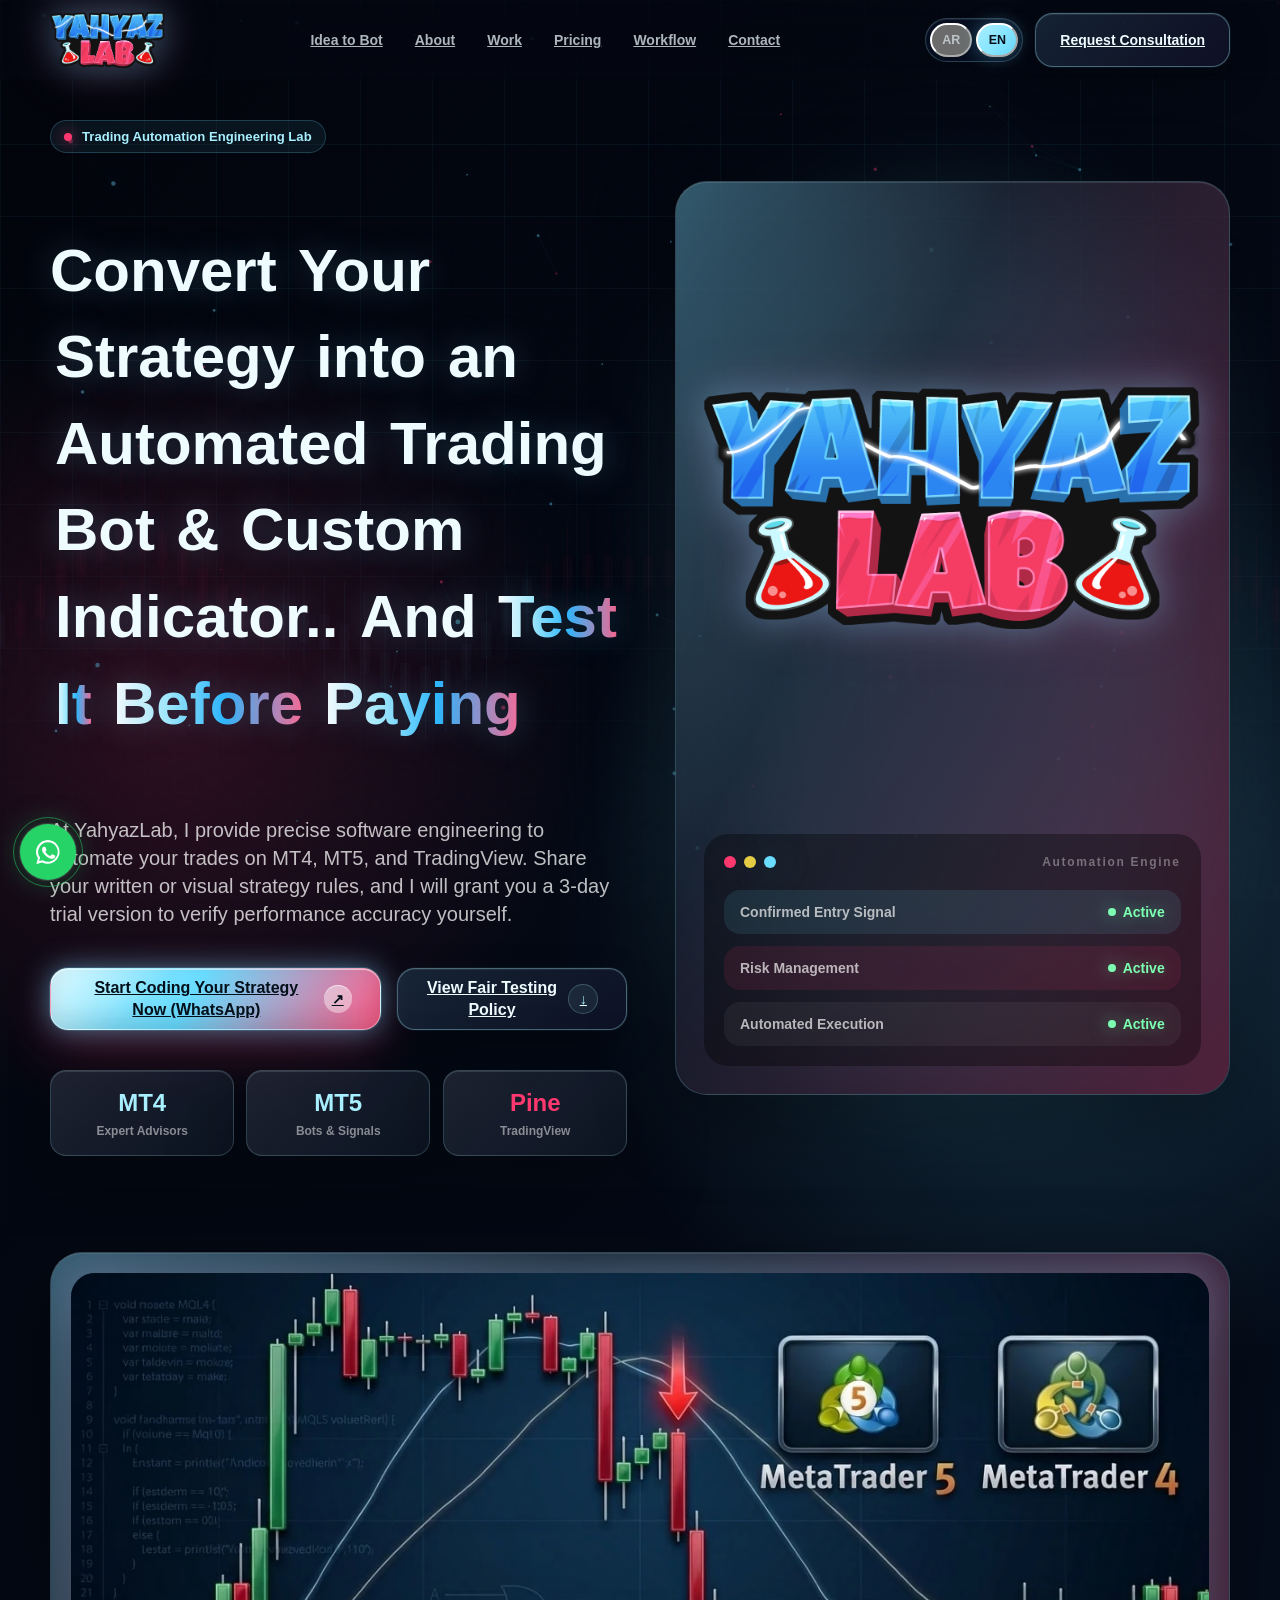
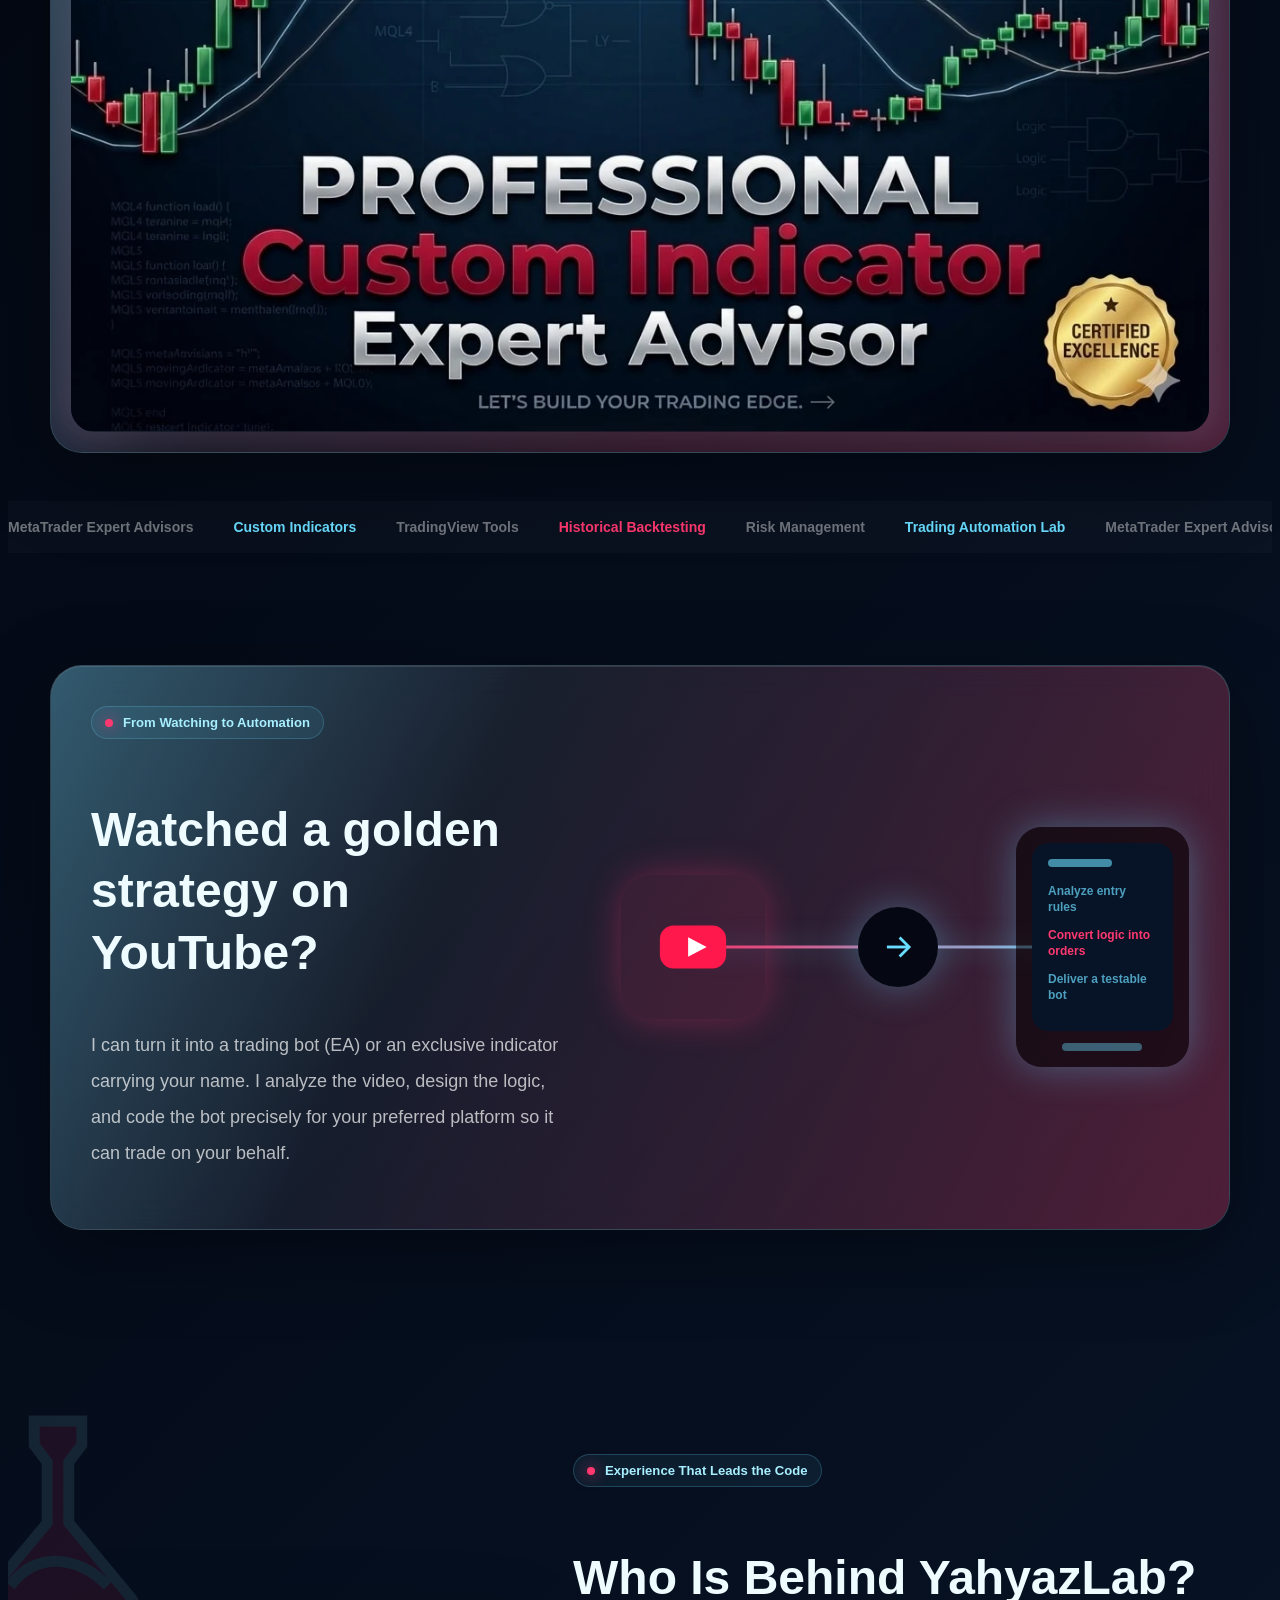
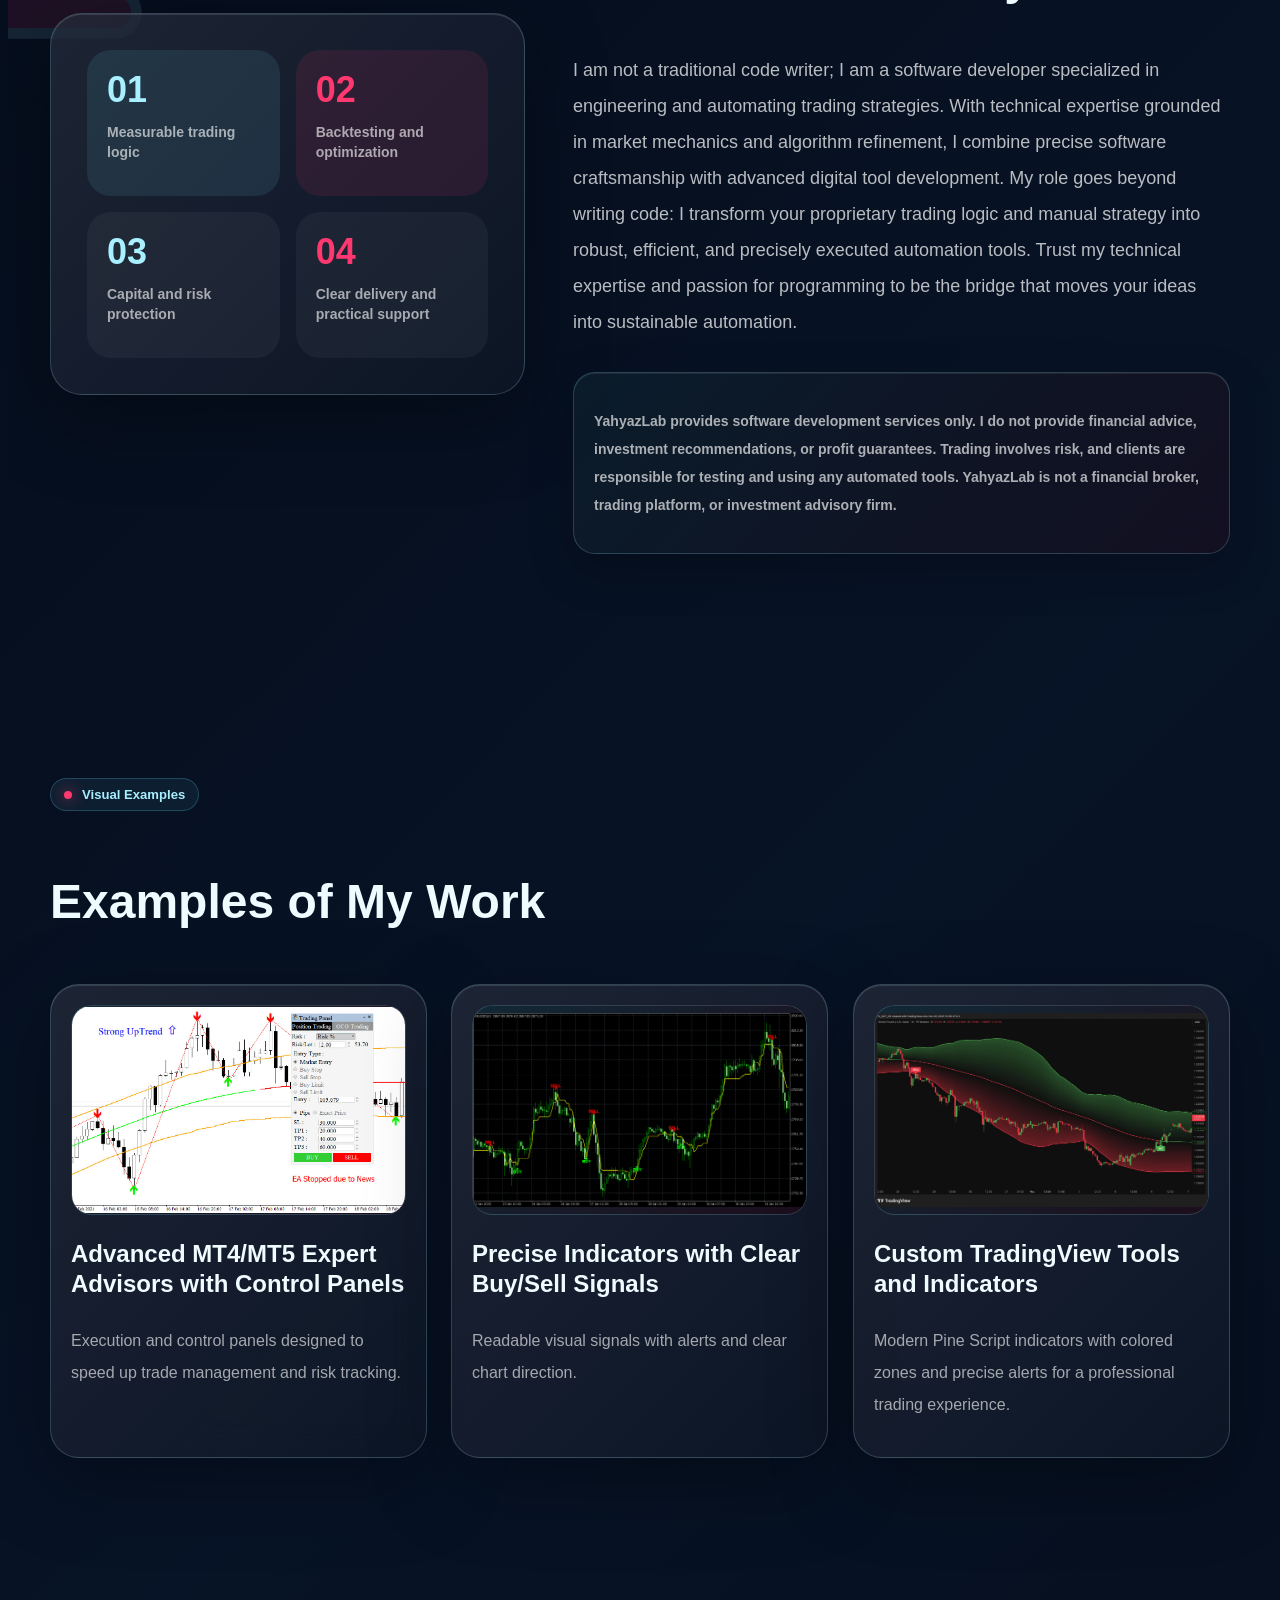
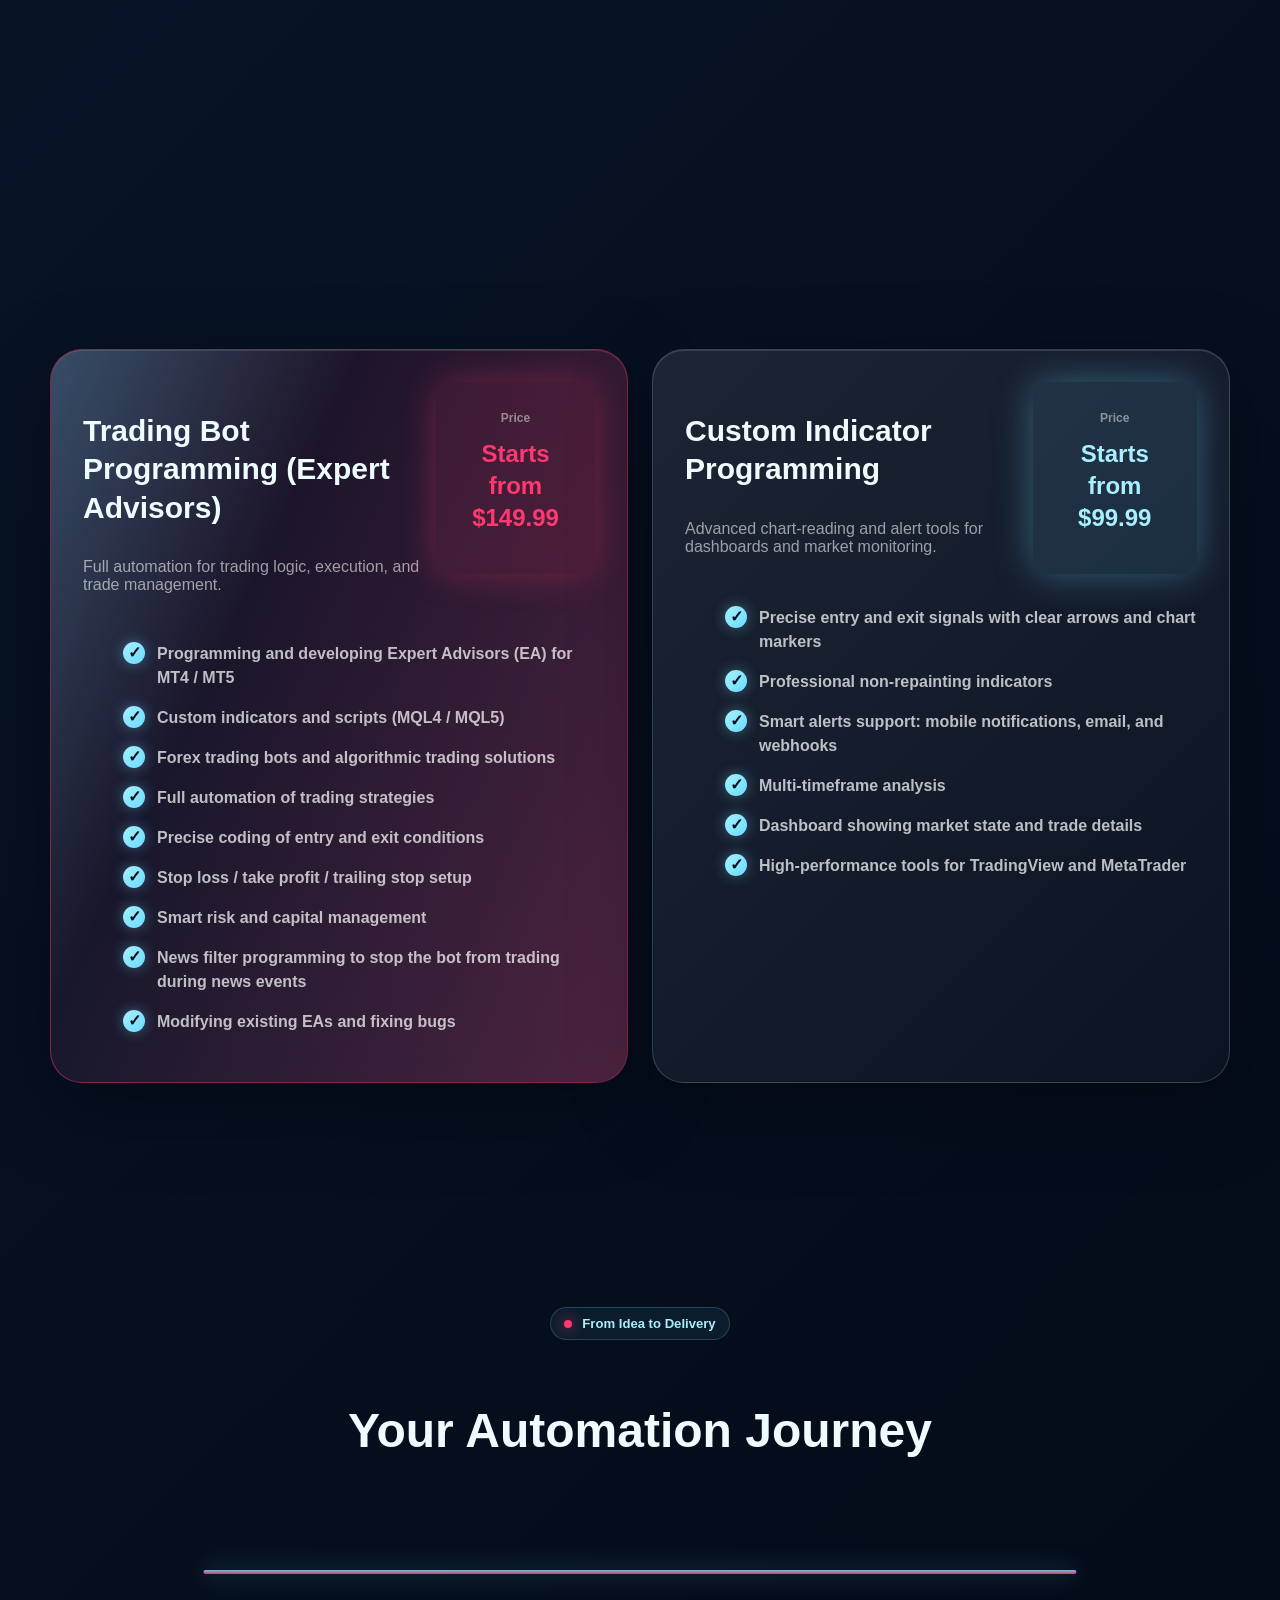
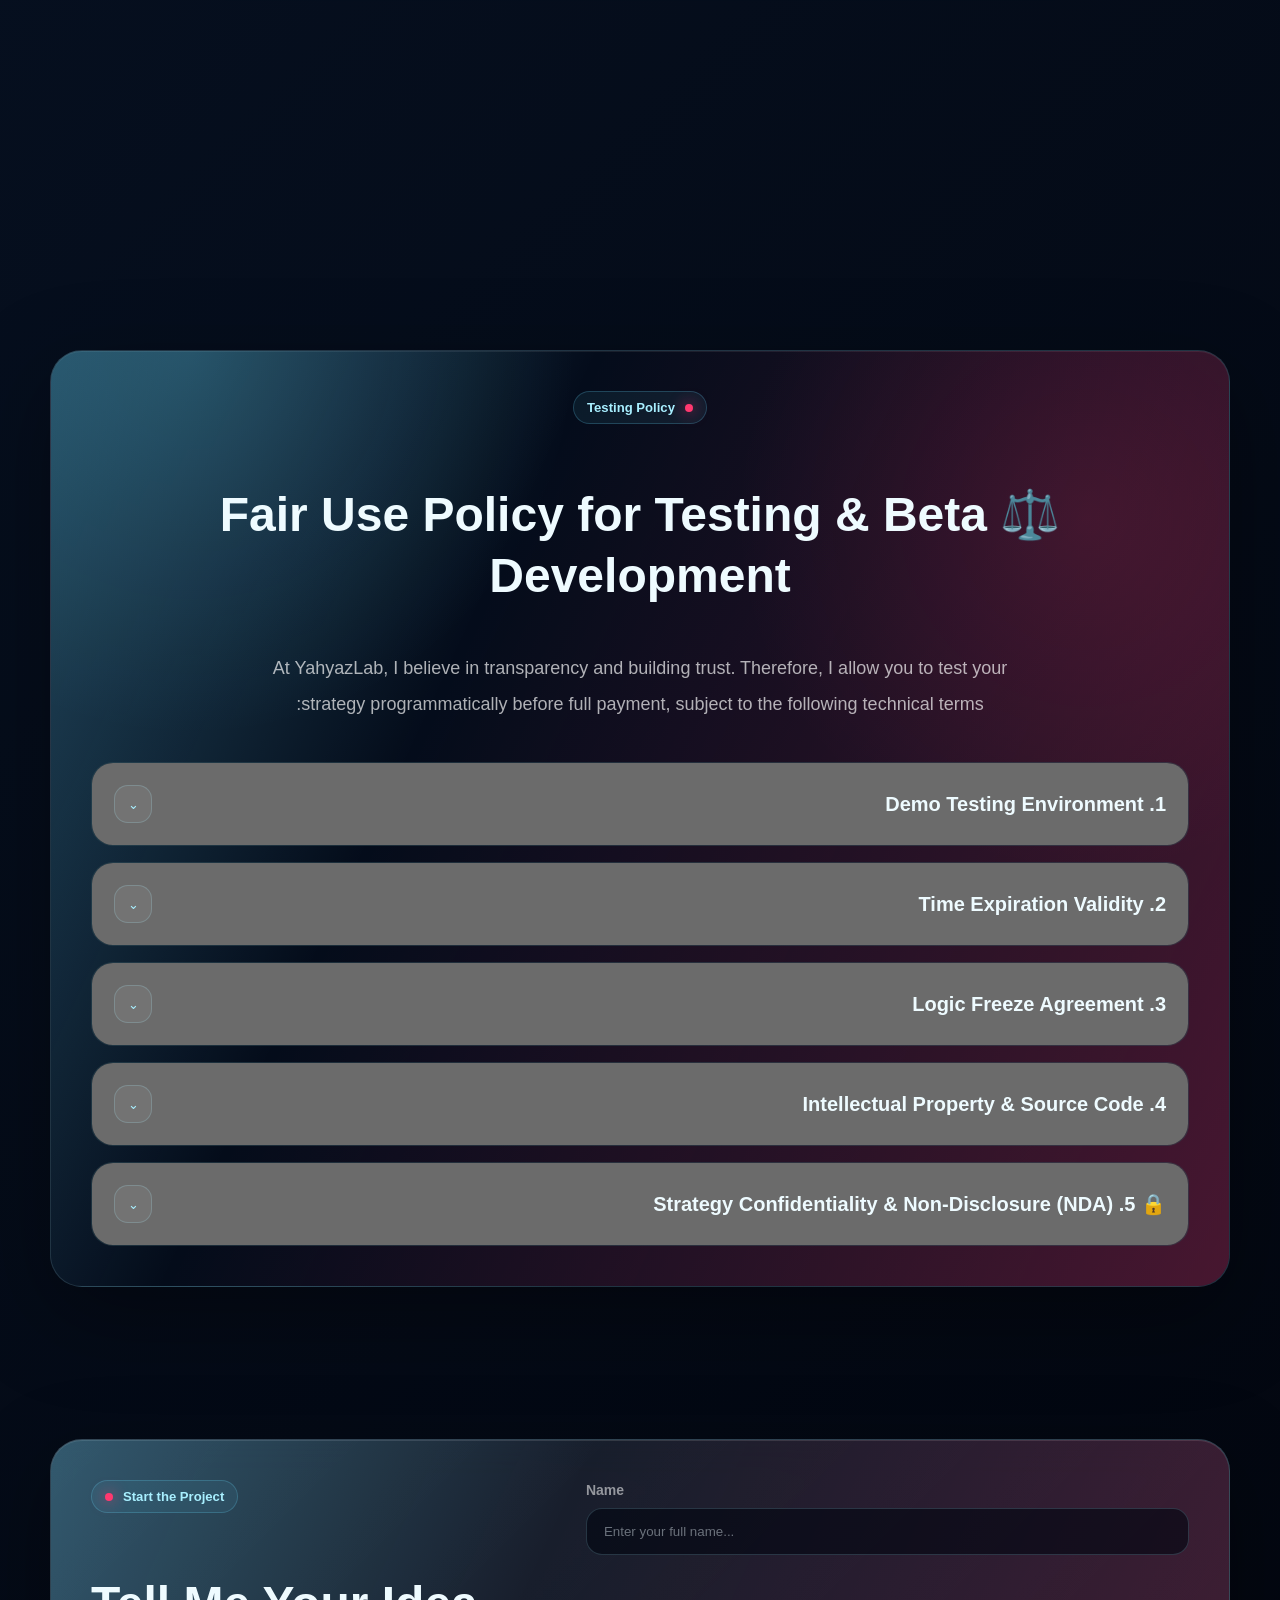
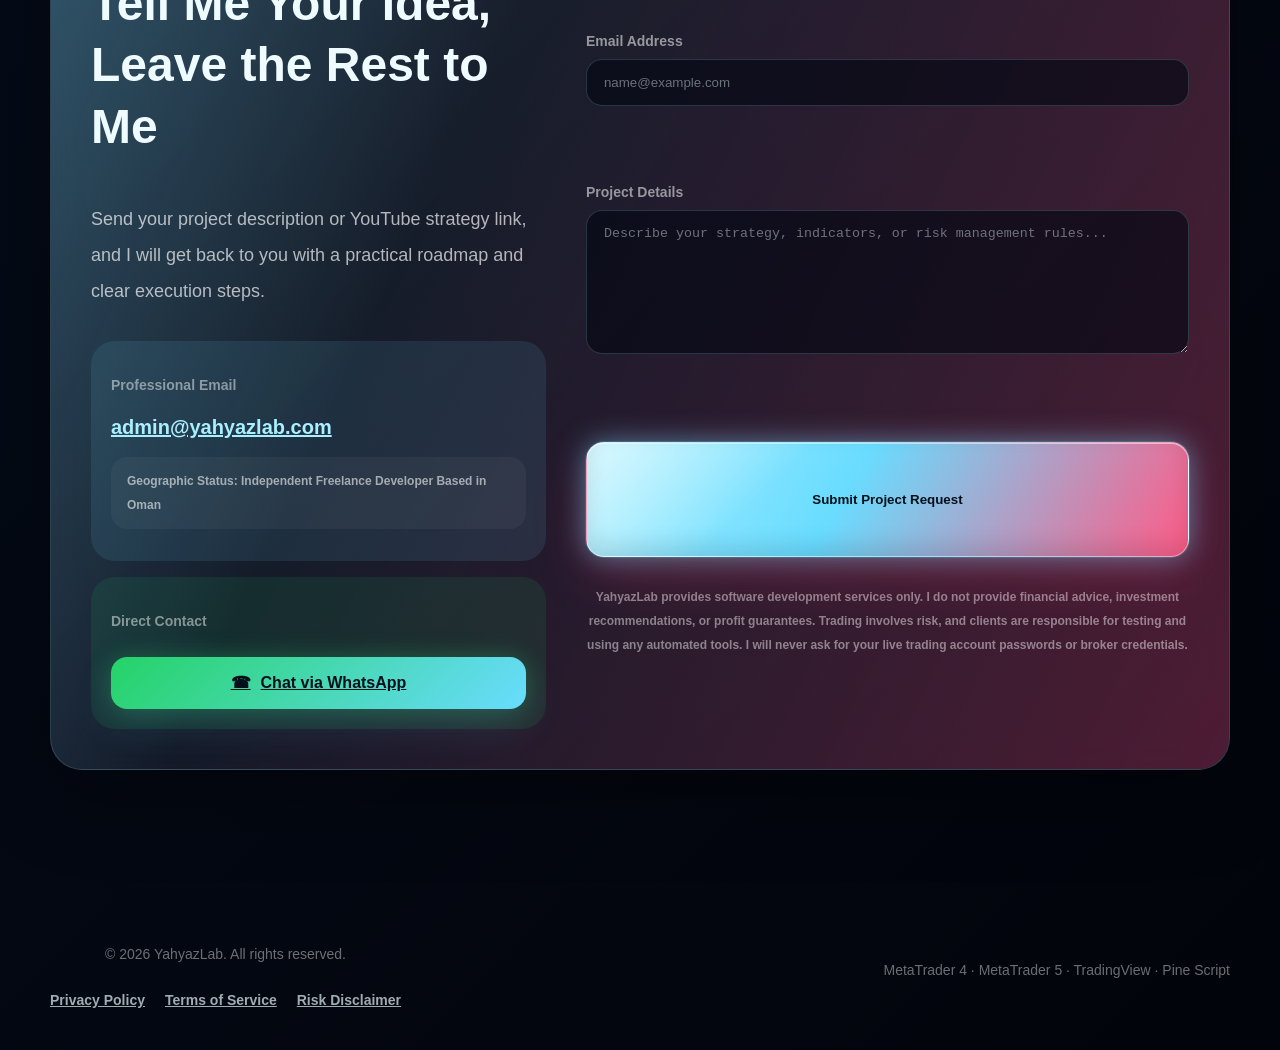
<file: index.html>
﻿<!doctype html>
<html lang="en" dir="ltr">
  <head>
    <meta charset="utf-8" />
    <meta name="viewport" content="width=device-width, initial-scale=1" />
    <meta http-equiv="Content-Security-Policy" content="upgrade-insecure-requests" />
    <meta name="robots" content="index, follow, max-image-preview:large" />
    <meta name="theme-color" content="#071326" />
    <meta name="keywords" content="MT4 EA developer, MT5 EA developer, MQL4 programming, MQL5 programming, TradingView Pine Script developer, forex trading bot developer, Expert Advisor development, automated trading strategy, XAUUSD automation, gold trading bot" />
    <meta
      name="description"
      content="Hire a freelance MT4/MT5 developer to build custom Expert Advisors, forex trading bots, MQL4/MQL5 indicators, TradingView Pine Script tools, and automated trading systems for your strategy."
    />
    <link rel="canonical" href="https://forexdev.yahyazlab.com/" />
    <link rel="alternate" hreflang="en" href="https://forexdev.yahyazlab.com/" />
    <link rel="alternate" hreflang="ar" href="https://forexdev.yahyazlab.com/?lang=ar" />
    <link rel="alternate" hreflang="x-default" href="https://forexdev.yahyazlab.com/" />
    <link rel="icon" type="image/png" href="assets/yahyaz-lab-logo.png" />
    <meta property="og:title" content="Custom MT4/MT5 EA Developer | Forex Trading Bots | YahyazLab" />
    <meta
      property="og:description"
      content="Hire a freelance MT4/MT5 developer to build custom Expert Advisors, forex trading bots, MQL4/MQL5 indicators, TradingView Pine Script tools, and automated trading systems for your strategy."
    />
    <meta property="og:url" content="https://forexdev.yahyazlab.com/" />
    <meta property="og:type" content="website" />
    <meta property="og:image" content="https://forexdev.yahyazlab.com/assets/yahyaz-lab-logo.png" />
    <meta property="og:site_name" content="YahyazLab" />
    <meta name="twitter:card" content="summary_large_image" />
    <meta name="twitter:title" content="Custom MT4/MT5 EA Developer | Forex Trading Bots | YahyazLab" />
    <meta
      name="twitter:description"
      content="Hire a freelance MT4/MT5 developer to build custom Expert Advisors, forex trading bots, MQL4/MQL5 indicators, TradingView Pine Script tools, and automated trading systems for your strategy."
    />
    <meta name="twitter:image" content="https://forexdev.yahyazlab.com/assets/yahyaz-lab-logo.png" />
    <title>Custom MT4/MT5 EA Developer | Forex Trading Bots | YahyazLab</title>
    <!-- Google tag (gtag.js) -->
    <script async src="https://www.googletagmanager.com/gtag/js?id=AW-18274663357"></script>
    <script>
      window.dataLayer = window.dataLayer || [];
      function gtag(){dataLayer.push(arguments);}
      gtag('js', new Date());

      gtag('config', 'AW-18274663357');
    </script>
    <script>
      function gtag_report_conversion() {
        if (typeof gtag === 'function') {
          gtag('event', 'conversion', {
            'send_to': 'AW-18274663357/-zjcCNSWhCyCEI33hIpF',
            'value': 1.0,
            'currency': 'USD'
          });
        }

        return true;
      }
    </script>
    <script type="application/ld+json">
      {
        "@context": "https://schema.org",
        "@graph": [
          {
            "@type": "WebSite",
            "@id": "https://forexdev.yahyazlab.com/#website",
            "url": "https://forexdev.yahyazlab.com/",
            "name": "YahyazLab",
            "inLanguage": ["en", "ar"],
            "publisher": { "@id": "https://forexdev.yahyazlab.com/#developer" }
          },
          {
            "@type": "Person",
            "@id": "https://forexdev.yahyazlab.com/#developer",
            "name": "YahyazLab Developer",
            "brand": {
              "@type": "Brand",
              "name": "YahyazLab"
            },
            "jobTitle": "Freelance Trading Automation Software Developer",
            "url": "https://forexdev.yahyazlab.com/",
            "knowsAbout": [
              "MT4 Expert Advisor development",
              "MT5 Expert Advisor development",
              "MQL4 programming",
              "MQL5 programming",
              "TradingView Pine Script indicators",
              "Forex trading bot development",
              "Automated trading strategy development",
              "XAUUSD gold trading automation"
            ]
          },
          {
            "@type": "ProfessionalService",
            "@id": "https://forexdev.yahyazlab.com/#professional-service",
            "name": "YahyazLab",
            "url": "https://forexdev.yahyazlab.com/",
            "description": "Freelance custom programming for MT4 Expert Advisors, MT5 Expert Advisors, MQL4/MQL5 indicators, TradingView Pine Script tools, forex trading bots, and automated trading strategies.",
            "areaServed": "Worldwide",
            "provider": { "@id": "https://forexdev.yahyazlab.com/#developer" },
            "serviceType": [
              "MT4 EA development",
              "MT5 EA development",
              "MQL4/MQL5 programming",
              "TradingView Pine Script development",
              "Forex trading bot development",
              "Automated strategy development"
            ]
          },
          {
            "@type": "WebPage",
            "@id": "https://forexdev.yahyazlab.com/#webpage",
            "url": "https://forexdev.yahyazlab.com/",
            "name": "Custom MT4/MT5 EA Developer | Forex Trading Bots | YahyazLab",
            "description": "Hire a freelance MT4/MT5 developer to build custom Expert Advisors, forex trading bots, MQL4/MQL5 indicators, TradingView Pine Script tools, and automated trading systems for your strategy.",
            "isPartOf": { "@id": "https://forexdev.yahyazlab.com/#website" },
            "about": { "@id": "https://forexdev.yahyazlab.com/#professional-service" },
            "inLanguage": ["en", "ar"]
          },
          {
            "@type": "Service",
            "@id": "https://forexdev.yahyazlab.com/#trading-automation-service",
            "name": "Custom Trading Automation Development",
            "provider": { "@id": "https://forexdev.yahyazlab.com/#developer" },
            "areaServed": "Worldwide",
            "serviceType": [
              "MT4 EA development",
              "MT5 EA development",
              "MQL4/MQL5 programming",
              "TradingView Pine Script development",
              "Forex trading bot development",
              "Automated strategy development"
            ]
          },
          {
            "@type": "BreadcrumbList",
            "@id": "https://forexdev.yahyazlab.com/#breadcrumbs",
            "itemListElement": [
              {
                "@type": "ListItem",
                "position": 1,
                "name": "Home",
                "item": "https://forexdev.yahyazlab.com/"
              }
            ]
          }
        ]
      }
    </script>
    <link rel="stylesheet" href="assets/safe-utilities.css" />
    <style>
      :root {
        color-scheme: dark;
        --frost: #69dcff;
        --ice: #a8efff;
        --plasma: #ff386f;
        --ink: #050812;
      }

      * {
        box-sizing: border-box;
      }

      html {
        scroll-behavior: smooth;
      }

      body {
        min-height: 100vh;
        overflow-x: hidden;
        background:
          radial-gradient(circle at 14% 8%, rgba(255, 56, 111, 0.16), transparent 26rem),
          radial-gradient(circle at 82% 10%, rgba(105, 220, 255, 0.2), transparent 31rem),
          linear-gradient(135deg, #02040b 0%, #071326 48%, #02040b 100%);
        color: #eefbff;
        font-family: "Tajawal", "Cairo", "Noto Kufi Arabic", "Segoe UI", Tahoma, Arial, sans-serif;
      }

      body::before {
        content: "";
        position: fixed;
        inset: 0;
        z-index: -4;
        background-image:
          linear-gradient(rgba(105, 220, 255, 0.06) 1px, transparent 1px),
          linear-gradient(90deg, rgba(105, 220, 255, 0.05) 1px, transparent 1px);
        background-size: 72px 72px;
        mask-image: linear-gradient(to bottom, #000 0%, rgba(0, 0, 0, 0.68) 52%, transparent 100%);
      }

      .noise {
        pointer-events: none;
        position: fixed;
        inset: 0;
        z-index: -2;
        opacity: 0.2;
        background-image: url("data:image/svg+xml,%3Csvg viewBox='0 0 180 180' xmlns='http%3A%2F%2Fwww.w3.org%2F2000%2Fsvg'%3E%3Cfilter id='n'%3E%3CfeTurbulence type='fractalNoise' baseFrequency='.72' numOctaves='3' stitchTiles='stitch'/%3E%3C/filter%3E%3Crect width='100%25' height='100%25' filter='url(%23n)' opacity='.34'/%3E%3C/svg%3E");
        mix-blend-mode: soft-light;
      }

      .lab-canvas {
        position: fixed;
        inset: 0;
        z-index: -3;
        opacity: 0;
        animation: canvasAwaken 1.8s cubic-bezier(0.16, 1, 0.3, 1) 0.2s forwards, ambientPulse 6s ease-in-out 2s infinite;
        will-change: opacity, filter;
      }

      .lab-shell {
        width: min(1180px, calc(100% - 32px));
        margin-inline: auto;
      }

      .glass {
        border: 1px solid rgba(168, 239, 255, 0.2);
        background:
          linear-gradient(135deg, rgba(255, 255, 255, 0.1), rgba(255, 255, 255, 0.035)),
          rgba(4, 12, 28, 0.72);
        box-shadow:
          0 24px 80px rgba(0, 0, 0, 0.34),
          inset 0 1px 0 rgba(255, 255, 255, 0.12);
        backdrop-filter: blur(18px);
      }

      .glow-border {
        position: relative;
        overflow: hidden;
        isolation: isolate;
      }

      .glow-border::before {
        content: "";
        position: absolute;
        inset: -1px;
        z-index: -1;
        border-radius: inherit;
        background: linear-gradient(115deg, rgba(105, 220, 255, 0.68), transparent 34%, rgba(255, 56, 111, 0.62));
        opacity: 0.44;
      }

      .logo-mark {
        filter:
          drop-shadow(0 0 18px rgba(105, 220, 255, 0.36))
          drop-shadow(0 0 26px rgba(255, 56, 111, 0.18));
      }

      .nav-link {
        position: relative;
        color: rgba(238, 251, 255, 0.72);
        transition: color 220ms ease;
      }

      .nav-link:hover {
        color: white;
      }

      .nav-link::after {
        content: "";
        position: absolute;
        right: 0;
        bottom: -8px;
        width: 0;
        height: 2px;
        border-radius: 999px;
        background: linear-gradient(90deg, var(--plasma), var(--frost));
        box-shadow: 0 0 14px rgba(105, 220, 255, 0.65);
        transition: width 220ms ease;
      }

      .nav-link:hover::after {
        width: 100%;
      }

      .section-kicker {
        display: inline-flex;
        align-items: center;
        gap: 10px;
        border: 1px solid rgba(105, 220, 255, 0.22);
        border-radius: 999px;
        padding: 8px 13px;
        color: #a8efff;
        background: rgba(105, 220, 255, 0.07);
        font-size: 0.82rem;
        font-weight: 800;
      }

      .section-kicker::before {
        content: "";
        width: 8px;
        height: 8px;
        border-radius: 999px;
        background: var(--plasma);
        box-shadow: 0 0 15px rgba(255, 56, 111, 0.9);
      }

      .hero-title {
        line-height: 1.34;
        overflow: visible;
        padding-bottom: 1rem;
        text-wrap: balance;
        text-shadow:
          0 0 32px rgba(105, 220, 255, 0.25),
          0 0 60px rgba(255, 56, 111, 0.12);
      }

      .headline-word {
        display: inline-block;
        opacity: 0;
        overflow: visible;
        padding-block: 0.04em 0.2em;
        line-height: 1.16;
        vertical-align: baseline;
        transform: translate3d(0, 28px, 0) rotateX(38deg);
        transform-origin: 50% 100%;
        animation: headlineWordRise 0.82s cubic-bezier(0.16, 1, 0.3, 1) forwards;
        animation-delay: var(--word-delay, 0ms);
        will-change: transform, opacity;
      }

      .headline-word + .headline-word {
        margin-inline-start: 0.08em;
      }

      .ice-text {
        background: linear-gradient(90deg, #ffffff 0%, #a8efff 28%, #2bb9ff 58%, #ff6691 100%);
        -webkit-background-clip: text;
        background-clip: text;
        color: transparent;
        overflow: visible;
        padding-bottom: 0.2em;
      }

      main h2.text-3xl.font-black {
        overflow: visible;
        padding-bottom: 0.08em;
        line-height: 1.28;
      }

      main h3.font-black {
        overflow: visible;
        padding-bottom: 0.04em;
        line-height: 1.28;
      }

      .cta-primary,
      .cta-secondary {
        position: relative;
        isolation: isolate;
        overflow: hidden;
        display: inline-flex;
        align-items: center;
        justify-content: center;
        gap: 10px;
        min-height: 54px;
        border-radius: 18px;
        padding: 0 24px;
        font-weight: 800;
        line-height: 1.35;
        transition:
          transform 260ms cubic-bezier(0.16, 1, 0.3, 1),
          border-color 260ms cubic-bezier(0.16, 1, 0.3, 1),
          box-shadow 260ms cubic-bezier(0.16, 1, 0.3, 1),
          background 260ms cubic-bezier(0.16, 1, 0.3, 1),
          color 260ms cubic-bezier(0.16, 1, 0.3, 1);
        transform: translateZ(0);
      }

      .cta-primary {
        color: #03101a;
        border: 1px solid rgba(238, 251, 255, 0.38);
        background:
          linear-gradient(135deg, rgba(255, 255, 255, 0.58), transparent 32%),
          linear-gradient(120deg, #a8efff 0%, #69dcff 43%, #ff5b86 100%);
        box-shadow:
          0 0 0 1px rgba(105, 220, 255, 0.18),
          0 0 28px rgba(105, 220, 255, 0.5),
          0 18px 52px rgba(255, 56, 111, 0.24),
          inset 0 1px 0 rgba(255, 255, 255, 0.52),
          inset 0 -10px 22px rgba(3, 16, 26, 0.12);
      }

      .cta-secondary {
        border: 1px solid rgba(168, 239, 255, 0.36);
        color: #eefbff;
        background:
          linear-gradient(135deg, rgba(168, 239, 255, 0.09), rgba(255, 56, 111, 0.035)),
          rgba(8, 22, 43, 0.62);
        box-shadow:
          0 0 0 1px rgba(105, 220, 255, 0.06),
          0 16px 40px rgba(0, 0, 0, 0.22),
          inset 0 1px 0 rgba(255, 255, 255, 0.08);
      }

      .hero-cta-focus .cta-primary::before,
      .hero-cta-focus .cta-secondary::before {
        content: "";
        position: absolute;
        inset: 0;
        z-index: -1;
        opacity: 0;
        transition: opacity 260ms cubic-bezier(0.16, 1, 0.3, 1);
      }

      .hero-cta-focus .cta-primary::before {
        background: linear-gradient(110deg, transparent 0%, rgba(255, 255, 255, 0.62) 44%, transparent 58%);
        transform: translateX(-115%);
      }

      .hero-cta-focus .cta-secondary::before {
        background:
          radial-gradient(circle at 20% 20%, rgba(105, 220, 255, 0.22), transparent 38%),
          radial-gradient(circle at 88% 80%, rgba(255, 56, 111, 0.16), transparent 40%);
      }

      .hero-cta-focus .cta-primary::after,
      .hero-cta-focus .cta-secondary::after {
        display: inline-grid;
        width: 28px;
        height: 28px;
        flex: 0 0 28px;
        place-items: center;
        border-radius: 999px;
        font-size: 0.9rem;
        line-height: 1;
        transition:
          transform 260ms cubic-bezier(0.16, 1, 0.3, 1),
          background 260ms cubic-bezier(0.16, 1, 0.3, 1),
          color 260ms cubic-bezier(0.16, 1, 0.3, 1);
      }

      .hero-cta-focus .cta-primary::after {
        content: "↗";
        color: #03101a;
        background: rgba(255, 255, 255, 0.42);
        box-shadow: inset 0 1px 0 rgba(255, 255, 255, 0.55);
      }

      .hero-cta-focus .cta-secondary::after {
        content: "↓";
        border: 1px solid rgba(168, 239, 255, 0.24);
        color: #a8efff;
        background: rgba(168, 239, 255, 0.08);
      }

      .cta-primary:hover,
      .cta-secondary:hover {
        transform: translate3d(0, -4px, 0);
      }

      .cta-primary:hover {
        box-shadow:
          0 0 0 1px rgba(238, 251, 255, 0.22),
          0 0 38px rgba(105, 220, 255, 0.66),
          0 24px 66px rgba(255, 56, 111, 0.34),
          inset 0 1px 0 rgba(255, 255, 255, 0.64),
          inset 0 -10px 22px rgba(3, 16, 26, 0.1);
      }

      .cta-secondary:hover {
        border-color: rgba(168, 239, 255, 0.66);
        color: #ffffff;
        background:
          linear-gradient(135deg, rgba(168, 239, 255, 0.14), rgba(255, 56, 111, 0.07)),
          rgba(9, 24, 48, 0.76);
        box-shadow:
          0 0 0 1px rgba(105, 220, 255, 0.14),
          0 0 30px rgba(105, 220, 255, 0.24),
          0 20px 54px rgba(0, 0, 0, 0.28),
          inset 0 1px 0 rgba(255, 255, 255, 0.12);
      }

      .hero-cta-focus .cta-primary:hover::before,
      .hero-cta-focus .cta-secondary:hover::before {
        opacity: 1;
      }

      .hero-cta-focus .cta-primary:hover::before {
        animation: buttonShine 1.05s cubic-bezier(0.16, 1, 0.3, 1);
      }

      .hero-cta-focus .cta-primary:hover::after,
      .hero-cta-focus .cta-secondary:hover::after {
        transform: translateX(-2px);
      }

      html[dir="ltr"] .hero-cta-focus .cta-primary:hover::after,
      html[dir="ltr"] .hero-cta-focus .cta-secondary:hover::after {
        transform: translateX(2px);
      }

      .hero-cta-focus .cta-primary,
      .hero-cta-focus .cta-secondary {
        min-height: 62px;
        padding: 0 28px;
        text-align: center;
        max-width: 100%;
        width: 100%;
        flex: 0 0 auto;
      }

      .hero-cta-focus .cta-primary {
        min-width: min(100%, 300px);
      }

      .hero-cta-focus .cta-secondary {
        min-width: min(100%, 216px);
      }

      .hero-cascade {
        opacity: 0;
        transform: translate3d(0, -26px, 0);
        animation: heroCascade 0.82s cubic-bezier(0.16, 1, 0.3, 1) var(--hero-delay, 0ms) forwards;
        will-change: transform, opacity;
      }

      .hero-cta-focus {
        align-items: stretch;
        max-width: min(100%, 660px);
        transform: translate3d(0, -20px, 0) scale(0.95);
        animation: heroCtaFocus 0.78s cubic-bezier(0.16, 1, 0.3, 1) var(--hero-delay, 0ms) forwards;
      }

      .hero-primary-cta {
        animation: ctaFloat 3.4s ease-in-out 1.35s infinite;
        will-change: transform;
      }

      @media (min-width: 640px) {
        .hero-cta-focus .cta-primary,
        .hero-cta-focus .cta-secondary {
          width: auto;
        }

        .hero-cta-focus .cta-primary {
          flex: 1 1 320px;
        }

        .hero-cta-focus .cta-secondary {
          flex: 1 1 220px;
        }
      }

      .platform-card {
        position: relative;
        overflow: hidden;
        transition:
          transform 220ms cubic-bezier(0.16, 1, 0.3, 1),
          border-color 220ms cubic-bezier(0.16, 1, 0.3, 1),
          box-shadow 220ms cubic-bezier(0.16, 1, 0.3, 1);
        will-change: transform;
      }

      .platform-card::after {
        content: "";
        position: absolute;
        inset: -1px;
        border-radius: inherit;
        opacity: 0;
        background: linear-gradient(135deg, rgba(105, 220, 255, 0.5), rgba(255, 56, 111, 0.38));
        filter: blur(18px);
        transition:
          opacity 220ms cubic-bezier(0.16, 1, 0.3, 1),
          transform 220ms cubic-bezier(0.16, 1, 0.3, 1);
        transform: scale(0.92);
        pointer-events: none;
      }

      .platform-card:hover {
        border-color: rgba(105, 220, 255, 0.48);
        box-shadow:
          0 18px 52px rgba(0, 0, 0, 0.28),
          0 0 32px rgba(105, 220, 255, 0.18);
      }

      .platform-card:hover::after {
        opacity: 0.38;
        transform: scale(1.12);
      }

      .automation-row {
        position: relative;
        overflow: hidden;
        opacity: 0;
        transform: translate3d(0, 10px, 0);
        animation: engineRowActivate 0.72s cubic-bezier(0.16, 1, 0.3, 1) forwards, engineRowPulse 4.2s ease-in-out infinite;
        animation-delay: var(--engine-delay, 0ms), calc(var(--engine-delay, 0ms) + 1s);
        will-change: transform, opacity, box-shadow;
      }

      .automation-row::before {
        content: "";
        position: absolute;
        inset: 0;
        opacity: 0;
        background: linear-gradient(90deg, transparent, rgba(105, 220, 255, 0.14), transparent);
        transform: translateX(-120%);
        animation: engineSweep 3.8s ease-in-out infinite;
        animation-delay: calc(var(--engine-delay, 0ms) + 0.8s);
        pointer-events: none;
      }

      .engine-status {
        display: inline-flex;
        align-items: center;
        gap: 7px;
        color: #7dffb2;
        text-shadow: 0 0 16px rgba(125, 255, 178, 0.48);
      }

      .engine-status::before {
        content: "";
        width: 8px;
        height: 8px;
        border-radius: 999px;
        background: #7dffb2;
        box-shadow: 0 0 0 0 rgba(125, 255, 178, 0.45), 0 0 18px rgba(125, 255, 178, 0.7);
        animation: statusPing 2.8s ease-in-out infinite;
        animation-delay: var(--engine-delay, 0ms);
      }

      .reveal {
        opacity: 0;
        transform: translateY(28px);
        transition:
          opacity 680ms cubic-bezier(0.16, 1, 0.3, 1),
          transform 680ms cubic-bezier(0.16, 1, 0.3, 1);
        will-change: transform, opacity;
      }

      .reveal.is-visible {
        opacity: 1;
        transform: translateY(0);
      }

      #ad-banner .reveal {
        transform: translate3d(0, 24px, 0) scale(0.98);
      }

      #ad-banner .reveal.is-visible {
        transform: translate3d(0, 0, 0) scale(1);
      }

      .youtube-flow > div {
        animation: subtleFloat 3.8s ease-in-out infinite;
        will-change: transform;
      }

      .youtube-flow > div:nth-child(2) {
        animation-delay: 0.35s;
      }

      .youtube-flow > div:nth-child(3) {
        animation-delay: 0.7s;
      }

      .floaty {
        animation: floaty 7s ease-in-out infinite;
      }

      .pulse-glow {
        animation: pulseGlow 3.8s ease-in-out infinite;
      }

      .marquee-track {
        animation: ticker 30s linear infinite;
      }

      .youtube-flow {
        position: relative;
      }

      .youtube-flow::after {
        content: "";
        position: absolute;
        inset-inline: 13%;
        top: 50%;
        height: 3px;
        border-radius: 999px;
        background: linear-gradient(90deg, rgba(255, 56, 111, 0.95), rgba(105, 220, 255, 0.95));
        box-shadow: 0 0 24px rgba(105, 220, 255, 0.52);
        transform: translateY(-50%);
      }

      .tilt-card {
        transform-style: preserve-3d;
        transition:
          transform 320ms cubic-bezier(0.16, 1, 0.3, 1),
          border-color 320ms cubic-bezier(0.16, 1, 0.3, 1),
          box-shadow 320ms cubic-bezier(0.16, 1, 0.3, 1);
        will-change: transform;
      }

      .tilt-card:hover {
        border-color: rgba(105, 220, 255, 0.48);
        transform: scale(1.02);
        box-shadow:
          0 30px 90px rgba(0, 0, 0, 0.42),
          0 0 48px rgba(105, 220, 255, 0.3),
          0 0 32px rgba(255, 56, 111, 0.14);
      }

      .portfolio-screen {
        min-height: 250px;
        border: 1px solid rgba(168, 239, 255, 0.2);
        border-radius: 22px;
        overflow: hidden;
        background:
          radial-gradient(circle at 18% 18%, rgba(105, 220, 255, 0.18), transparent 16rem),
          linear-gradient(145deg, rgba(1, 8, 18, 0.95), rgba(8, 22, 43, 0.92));
        box-shadow: inset 0 1px 0 rgba(255, 255, 255, 0.08);
      }

      .ad-image,
      .work-image {
        display: block;
        width: 100%;
        object-fit: contain;
        object-position: center;
        background:
          linear-gradient(135deg, rgba(105, 220, 255, 0.14), rgba(255, 56, 111, 0.1)),
          rgba(2, 8, 18, 0.88);
      }

      .ad-image {
        aspect-ratio: 3 / 2;
        border-radius: 24px;
        box-shadow:
          0 30px 90px rgba(0, 0, 0, 0.46),
          0 0 42px rgba(105, 220, 255, 0.24),
          0 0 34px rgba(255, 56, 111, 0.16);
      }

      .work-image {
        aspect-ratio: 16 / 10;
        height: auto;
        border-radius: 20px;
        border: 1px solid rgba(168, 239, 255, 0.18);
        box-shadow: 0 18px 52px rgba(0, 0, 0, 0.34);
      }

      .portfolio-trigger {
        display: block;
        width: 100%;
        cursor: zoom-in;
        border: 0;
        border-radius: 20px;
        overflow: hidden;
        padding: 0;
        background: transparent;
        text-align: inherit;
      }

      .portfolio-trigger:focus-visible {
        outline: 3px solid rgba(105, 220, 255, 0.86);
        outline-offset: 5px;
      }

      .portfolio-trigger .work-image {
        transition:
          transform 260ms ease,
          filter 260ms ease,
          border-color 260ms ease;
      }

      .portfolio-trigger:hover .work-image {
        transform: scale(1.05);
        filter: saturate(1.12) contrast(1.06);
        border-color: rgba(105, 220, 255, 0.48);
      }

      #ad-banner .glow-border::after {
        content: "";
        position: absolute;
        inset: -2px;
        z-index: -1;
        border-radius: inherit;
        background: conic-gradient(from var(--glow-angle, 0deg), rgba(105, 220, 255, 0.55), rgba(255, 56, 111, 0.42), rgba(105, 220, 255, 0.55));
        filter: blur(22px);
        opacity: 0.42;
        animation: bannerGlowSpin 7s linear infinite;
      }

      .lightbox {
        position: fixed;
        inset: 0;
        z-index: 80;
        display: grid;
        place-items: center;
        padding: 22px;
        background:
          radial-gradient(circle at 50% 12%, rgba(105, 220, 255, 0.16), transparent 30rem),
          rgba(1, 4, 12, 0.88);
        opacity: 0;
        pointer-events: none;
        backdrop-filter: blur(18px);
        transition: opacity 220ms ease;
      }

      .lightbox.is-open {
        opacity: 1;
        pointer-events: auto;
      }

      .lightbox-panel {
        width: min(1180px, 96vw);
        max-height: 90vh;
        border: 1px solid rgba(168, 239, 255, 0.24);
        border-radius: 26px;
        background: rgba(4, 12, 28, 0.82);
        box-shadow:
          0 34px 120px rgba(0, 0, 0, 0.62),
          0 0 48px rgba(105, 220, 255, 0.22),
          inset 0 1px 0 rgba(255, 255, 255, 0.12);
        overflow: hidden;
      }

      .lightbox-header {
        display: flex;
        align-items: center;
        justify-content: space-between;
        gap: 16px;
        border-bottom: 1px solid rgba(255, 255, 255, 0.1);
        padding: 14px 16px;
      }

      .lightbox-title {
        color: #eefbff;
        font-weight: 900;
      }

      .lightbox-close {
        display: inline-flex;
        width: 42px;
        height: 42px;
        align-items: center;
        justify-content: center;
        border: 1px solid rgba(168, 239, 255, 0.22);
        border-radius: 14px;
        background: rgba(255, 255, 255, 0.06);
        color: #eefbff;
        font-size: 28px;
        line-height: 1;
        transition:
          transform 180ms ease,
          border-color 180ms ease,
          background 180ms ease;
      }

      .lightbox-close:hover {
        transform: translateY(-2px);
        border-color: rgba(255, 56, 111, 0.55);
        background: rgba(255, 56, 111, 0.14);
      }

      .lightbox-image {
        display: block;
        width: 100%;
        max-height: calc(90vh - 78px);
        object-fit: contain;
        background: #020812;
      }

      .chart-grid {
        background-image:
          linear-gradient(rgba(168, 239, 255, 0.08) 1px, transparent 1px),
          linear-gradient(90deg, rgba(168, 239, 255, 0.08) 1px, transparent 1px);
        background-size: 34px 34px;
      }

      .price-card {
        position: relative;
        overflow: hidden;
        transition:
          transform 320ms cubic-bezier(0.16, 1, 0.3, 1),
          border-color 320ms cubic-bezier(0.16, 1, 0.3, 1),
          box-shadow 320ms cubic-bezier(0.16, 1, 0.3, 1);
        will-change: transform;
      }

      .price-card.featured {
        border-color: rgba(255, 56, 111, 0.48);
        background:
          linear-gradient(135deg, rgba(255, 56, 111, 0.12), rgba(105, 220, 255, 0.08)),
          rgba(5, 13, 29, 0.76);
      }

      .price-card:hover {
        transform: translateY(-8px);
        border-color: rgba(105, 220, 255, 0.58);
        box-shadow:
          0 32px 96px rgba(0, 0, 0, 0.44),
          0 0 52px rgba(105, 220, 255, 0.28);
      }

      .price-card.featured:hover {
        border-color: rgba(255, 56, 111, 0.68);
        box-shadow:
          0 32px 96px rgba(0, 0, 0, 0.44),
          0 0 56px rgba(255, 56, 111, 0.28),
          0 0 42px rgba(105, 220, 255, 0.16);
      }

      .price-card li {
        opacity: 0;
        transform: translate3d(0, 12px, 0);
        transition:
          opacity 520ms cubic-bezier(0.16, 1, 0.3, 1),
          transform 520ms cubic-bezier(0.16, 1, 0.3, 1);
        transition-delay: var(--feature-delay, 0ms);
        will-change: transform, opacity;
      }

      .price-card.is-visible li,
      .price-card:hover li {
        opacity: 1;
        transform: translate3d(0, 0, 0);
      }

      .check-icon {
        display: inline-flex;
        width: 22px;
        height: 22px;
        flex: 0 0 22px;
        align-items: center;
        justify-content: center;
        border-radius: 999px;
        color: #03101a;
        background: linear-gradient(135deg, #a8efff, #69dcff);
        box-shadow: 0 0 14px rgba(105, 220, 255, 0.38);
      }

      .step-line {
        background: linear-gradient(to bottom, rgba(105, 220, 255, 0.9), rgba(255, 56, 111, 0.9));
        box-shadow: 0 0 24px rgba(105, 220, 255, 0.42);
      }

      .fair-policy-card {
        position: relative;
        overflow: hidden;
        border: 1px solid rgba(168, 239, 255, 0.18);
        background:
          radial-gradient(circle at 12% 0%, rgba(105, 220, 255, 0.16), transparent 24rem),
          radial-gradient(circle at 88% 18%, rgba(255, 56, 111, 0.12), transparent 22rem),
          rgba(5, 13, 29, 0.72);
        box-shadow:
          0 28px 90px rgba(0, 0, 0, 0.34),
          inset 0 1px 0 rgba(255, 255, 255, 0.08);
      }

      .fair-policy-item {
        overflow: hidden;
        border: 1px solid rgba(168, 239, 255, 0.15);
        border-radius: 22px;
        background: rgba(2, 8, 18, 0.42);
        transition:
          border-color 260ms cubic-bezier(0.16, 1, 0.3, 1),
          box-shadow 260ms cubic-bezier(0.16, 1, 0.3, 1),
          background 260ms cubic-bezier(0.16, 1, 0.3, 1);
      }

      .fair-policy-item:hover,
      .fair-policy-item.is-open {
        border-color: rgba(105, 220, 255, 0.48);
        background: rgba(8, 22, 43, 0.58);
        box-shadow:
          0 16px 48px rgba(0, 0, 0, 0.22),
          0 0 34px rgba(105, 220, 255, 0.16);
      }

      .fair-policy-trigger {
        display: flex;
        width: 100%;
        align-items: center;
        justify-content: space-between;
        gap: 18px;
        padding: 20px;
        color: #eefbff;
        text-align: inherit;
        transition: color 220ms ease;
      }

      .fair-policy-trigger:hover,
      .fair-policy-item.is-open .fair-policy-trigger {
        color: #a8efff;
      }

      .fair-policy-arrow {
        display: inline-flex;
        width: 38px;
        height: 38px;
        flex: 0 0 38px;
        align-items: center;
        justify-content: center;
        border: 1px solid rgba(168, 239, 255, 0.2);
        border-radius: 14px;
        background: rgba(255, 255, 255, 0.06);
        color: #a8efff;
        transition:
          transform 320ms cubic-bezier(0.16, 1, 0.3, 1),
          border-color 220ms ease,
          box-shadow 220ms ease;
      }

      .fair-policy-item.is-open .fair-policy-arrow {
        border-color: rgba(105, 220, 255, 0.58);
        box-shadow: 0 0 20px rgba(105, 220, 255, 0.22);
        transform: rotate(180deg);
      }

      .fair-policy-panel {
        height: 0;
        overflow: hidden;
        transition: height 420ms cubic-bezier(0.16, 1, 0.3, 1);
        will-change: height;
      }

      .fair-policy-panel-inner {
        border-top: 1px solid rgba(255, 255, 255, 0.08);
        padding: 0 20px 22px;
      }

      .input-field {
        width: 100%;
        border: 1px solid rgba(168, 239, 255, 0.18);
        border-radius: 16px;
        background: rgba(2, 8, 18, 0.62);
        padding: 15px 17px;
        color: #effcff;
        outline: none;
        transition:
          border-color 180ms ease,
          box-shadow 180ms ease,
          background 180ms ease;
      }

      .input-field::placeholder {
        color: rgba(238, 251, 255, 0.42);
      }

      .input-field:focus {
        border-color: rgba(105, 220, 255, 0.72);
        background: rgba(3, 11, 24, 0.82);
        box-shadow: 0 0 0 4px rgba(105, 220, 255, 0.12);
      }

      .compliance-notice {
        border: 1px solid rgba(168, 239, 255, 0.2);
        border-radius: 22px;
        background:
          linear-gradient(135deg, rgba(105, 220, 255, 0.08), rgba(255, 56, 111, 0.06)),
          rgba(2, 8, 18, 0.48);
        box-shadow:
          inset 0 1px 0 rgba(255, 255, 255, 0.08),
          0 16px 46px rgba(0, 0, 0, 0.24);
      }

      .legal-footer-link {
        color: rgba(238, 251, 255, 0.68);
        font-weight: 800;
        transition:
          color 180ms ease,
          text-shadow 180ms ease;
      }

      .legal-footer-link:hover {
        color: #a8efff;
        text-shadow: 0 0 18px rgba(105, 220, 255, 0.34);
      }

      .whatsapp {
        isolation: isolate;
        box-shadow:
          0 0 0 1px rgba(255, 255, 255, 0.14),
          0 0 30px rgba(37, 211, 102, 0.34);
      }

      .whatsapp::before {
        content: "";
        position: absolute;
        inset: -7px;
        z-index: -1;
        border-radius: inherit;
        border: 1px solid rgba(37, 211, 102, 0.52);
        animation: whatsappPulse 2.4s cubic-bezier(0.16, 1, 0.3, 1) infinite;
      }

      .contact-whatsapp {
        display: inline-flex;
        align-items: center;
        justify-content: center;
        gap: 10px;
        min-height: 52px;
        width: 100%;
        border-radius: 16px;
        background: linear-gradient(135deg, #25d366, #69dcff);
        color: #03101a;
        font-weight: 900;
        box-shadow:
          0 0 24px rgba(37, 211, 102, 0.26),
          0 16px 40px rgba(105, 220, 255, 0.14);
        transition:
          transform 180ms ease,
          box-shadow 180ms ease;
      }

      .contact-whatsapp:hover {
        transform: translateY(-3px);
        box-shadow:
          0 0 30px rgba(37, 211, 102, 0.34),
          0 20px 52px rgba(105, 220, 255, 0.18);
      }

      .language-switch {
        display: inline-flex;
        align-items: center;
        gap: 4px;
        border: 1px solid rgba(168, 239, 255, 0.22);
        border-radius: 999px;
        background: rgba(8, 22, 43, 0.54);
        padding: 4px;
        box-shadow: inset 0 1px 0 rgba(255, 255, 255, 0.08);
      }

      .language-switch button {
        min-width: 42px;
        border-radius: 999px;
        padding: 8px 10px;
        color: rgba(238, 251, 255, 0.62);
        font-size: 0.78rem;
        font-weight: 900;
        transition:
          color 180ms ease,
          background 180ms ease,
          box-shadow 180ms ease;
      }

      .language-switch button.is-active {
        color: #03101a;
        background: linear-gradient(135deg, #a8efff, #69dcff);
        box-shadow: 0 0 18px rgba(105, 220, 255, 0.34);
      }

      @keyframes floaty {
        0%,
        100% {
          transform: translate3d(0, 0, 0) rotate(0deg);
        }
        50% {
          transform: translate3d(0, -15px, 0) rotate(1deg);
        }
      }

      @keyframes pulseGlow {
        0%,
        100% {
          box-shadow: 0 0 24px rgba(105, 220, 255, 0.28);
        }
        50% {
          box-shadow: 0 0 46px rgba(255, 56, 111, 0.32);
        }
      }

      @keyframes buttonShine {
        from {
          transform: translateX(-115%);
        }
        to {
          transform: translateX(115%);
        }
      }

      @keyframes ticker {
        from {
          transform: translateX(0);
        }
        to {
          transform: translateX(50%);
        }
      }

      @keyframes heroCascade {
        from {
          opacity: 0;
          transform: translate3d(0, -26px, 0);
        }
        to {
          opacity: 1;
          transform: translate3d(0, 0, 0);
        }
      }

      @keyframes heroCtaFocus {
        from {
          opacity: 0;
          transform: translate3d(0, -20px, 0) scale(0.95);
        }
        to {
          opacity: 1;
          transform: translate3d(0, 0, 0) scale(1);
        }
      }

      @keyframes headlineWordRise {
        from {
          opacity: 0;
          transform: translate3d(0, 28px, 0) rotateX(38deg);
          filter: blur(6px);
        }
        to {
          opacity: 1;
          transform: translate3d(0, 0, 0) rotateX(0deg);
          filter: blur(0);
        }
      }

      @keyframes ctaFloat {
        0%,
        100% {
          transform: translate3d(0, -3px, 0);
        }
        50% {
          transform: translate3d(0, 3px, 0);
        }
      }

      @keyframes engineRowActivate {
        from {
          opacity: 0;
          transform: translate3d(0, 10px, 0);
        }
        to {
          opacity: 1;
          transform: translate3d(0, 0, 0);
        }
      }

      @keyframes engineRowPulse {
        0%,
        100% {
          box-shadow: inset 0 1px 0 rgba(255, 255, 255, 0.08), 0 0 0 rgba(105, 220, 255, 0);
        }
        50% {
          box-shadow: inset 0 1px 0 rgba(255, 255, 255, 0.12), 0 0 20px rgba(105, 220, 255, 0.16);
        }
      }

      @keyframes engineSweep {
        0%,
        40% {
          opacity: 0;
          transform: translateX(-120%);
        }
        55% {
          opacity: 1;
        }
        100% {
          opacity: 0;
          transform: translateX(120%);
        }
      }

      @keyframes statusPing {
        0%,
        100% {
          box-shadow: 0 0 0 0 rgba(125, 255, 178, 0.45), 0 0 18px rgba(125, 255, 178, 0.7);
        }
        55% {
          box-shadow: 0 0 0 8px rgba(125, 255, 178, 0), 0 0 26px rgba(125, 255, 178, 0.9);
        }
      }

      @keyframes canvasAwaken {
        from {
          opacity: 0;
          filter: saturate(0.8) brightness(0.8);
        }
        to {
          opacity: 0.52;
          filter: saturate(1) brightness(1);
        }
      }

      @keyframes ambientPulse {
        0%,
        100% {
          opacity: 0.46;
          filter: drop-shadow(0 0 0 rgba(105, 220, 255, 0));
        }
        50% {
          opacity: 0.6;
          filter: drop-shadow(0 0 18px rgba(105, 220, 255, 0.18));
        }
      }

      @keyframes bannerGlowSpin {
        from {
          transform: rotate(0deg) scale(1.05);
        }
        to {
          transform: rotate(360deg) scale(1.05);
        }
      }

      @keyframes whatsappPulse {
        0% {
          opacity: 0.55;
          transform: scale(0.92);
        }
        70%,
        100% {
          opacity: 0;
          transform: scale(1.32);
        }
      }

      @keyframes subtleFloat {
        0%,
        100% {
          transform: translate3d(0, -4px, 0);
        }
        50% {
          transform: translate3d(0, 4px, 0);
        }
      }

      @media (max-width: 767px) {
        .youtube-flow::after {
          inset-inline: auto;
          right: 50%;
          top: 18%;
          width: 3px;
          height: 64%;
          transform: translateX(50%);
          background: linear-gradient(to bottom, rgba(255, 56, 111, 0.95), rgba(105, 220, 255, 0.95));
        }
      }

      @media (prefers-reduced-motion: reduce) {
        *,
        *::before,
        *::after {
          scroll-behavior: auto !important;
          animation-duration: 0.01ms !important;
          animation-iteration-count: 1 !important;
          transition-duration: 0.01ms !important;
        }
      }
    </style>
  </head>
  <body class="selection:bg-frost selection:text-ink">
    <canvas id="labCanvas" class="lab-canvas" aria-hidden="true"></canvas>
    <div class="noise" aria-hidden="true"></div>

    <header class="fixed inset-x-0 top-0 z-50 border-b border-white/10 bg-ink/70 backdrop-blur-2xl">
      <nav class="lab-shell flex h-20 items-center justify-between gap-4">
        <a href="#top" class="flex items-center gap-3" aria-label="YahyazLab">
          <img
            src="assets/yahyaz-lab-logo.png"
            alt="YahyazLab freelance MT4 MT5 Expert Advisor developer logo"
            width="1228"
            height="596"
            class="logo-mark h-12 w-auto max-w-[150px] object-contain sm:h-14 sm:max-w-[190px]"
          />
        </a>
        <div class="hidden items-center gap-8 text-sm font-bold lg:flex">
          <a class="nav-link" href="#youtube">من الفكرة للبوت</a>
          <a class="nav-link" href="#about">المطور</a>
          <a class="nav-link" href="#portfolio">الأعمال</a>
          <a class="nav-link" href="#pricing">الباقات</a>
          <a class="nav-link" href="#workflow">الرحلة</a>
          <a class="nav-link" href="#contact">تواصل</a>
        </div>
        <div class="flex items-center gap-3">
          <div class="language-switch" aria-label="اختيار اللغة">
            <button class="is-active" type="button" data-lang="ar" aria-label="عرض الموقع باللغة العربية">AR</button>
            <button type="button" data-lang="en" aria-label="View website in English">EN</button>
          </div>
          <a href="#contact" onclick="gtag_report_conversion();" class="cta-secondary hidden min-h-11 px-5 text-sm md:inline-flex">طلب استشارة</a>
        </div>
      </nav>
    </header>

    <main id="top">
      <section class="relative flex min-h-screen items-center overflow-x-hidden pb-20 pt-28">
        <div class="pointer-events-none absolute left-6 top-28 hidden h-64 w-64 rounded-full border border-frost/15 md:block"></div>
        <div class="pointer-events-none absolute bottom-20 right-0 h-72 w-72 rounded-full border border-plasma/10 blur-[1px]"></div>
        <div class="lab-shell grid items-center gap-12 lg:grid-cols-[1.02fr_.98fr]">
          <div class="reveal">
            <div class="section-kicker hero-cascade mb-7" style="--hero-delay: 60ms">مختبر هندسة التداول الآلي</div>
            <h1 class="hero-title hero-cascade max-w-4xl overflow-visible pb-5 text-4xl font-black leading-[1.34] sm:text-5xl lg:text-6xl" style="--hero-delay: 180ms">
              حوّل استراتيجيتك إلى بوت تداول آلي ومؤشر مخصص..
              <span class="ice-text">واختبره قبل الدفع</span>
            </h1>
            <p class="hero-cascade mt-7 max-w-2xl text-lg leading-9 text-white/74 sm:text-xl" style="--hero-delay: 300ms">
              في YahyazLab، أقدّم هندسة برمجية دقيقة لأتمتة صفقاتك على منصات MT4، MT5، وTradingView. شاركني شروط استراتيجيتك المكتوبة أو المرئية، وسأمنحك نسخة تجريبية لـ 3 أيام لتتأكد من دقة الأداء بنفسك.
            </p>
            <div class="hero-cascade hero-cta-focus mt-10 mb-8 flex flex-col gap-4 sm:flex-row sm:flex-wrap lg:mb-4" style="--hero-delay: 430ms">
              <a href="https://wa.me/628211323886" target="_blank" rel="noopener noreferrer" onclick="gtag_report_conversion();" class="cta-primary hero-primary-cta">ابدأ برمجة استراتيجيتك الآن (واتساب)</a>
              <a href="#fair-use-policy" class="cta-secondary">اطلع على سياسة الاختبار العادل</a>
            </div>
            <div class="hero-cascade mt-10 grid max-w-2xl grid-cols-3 gap-3 text-center" style="--hero-delay: 560ms">
              <div class="platform-card glass rounded-2xl p-4">
                <div class="text-2xl font-black text-ice">MT4</div>
                <div class="mt-1 text-xs font-bold text-white/50">إكسبيرتات آلية</div>
              </div>
              <div class="platform-card glass rounded-2xl p-4">
                <div class="text-2xl font-black text-ice">MT5</div>
                <div class="mt-1 text-xs font-bold text-white/50">بوتات وإشارات</div>
              </div>
              <div class="platform-card glass rounded-2xl p-4">
                <div class="text-2xl font-black text-plasma">Pine</div>
                <div class="mt-1 text-xs font-bold text-white/50">تريدنغ فيو</div>
              </div>
            </div>
          </div>

          <div class="hero-cascade reveal relative" style="--hero-delay: 220ms">
            <div class="absolute inset-8 rounded-full bg-frost/20 blur-3xl"></div>
            <div class="glass glow-border floaty relative rounded-[2rem] p-5 sm:p-7">
              <img
                src="assets/yahyaz-lab-logo.png"
                alt="YahyazLab trading automation and forex bot developer logo"
                width="1228"
                height="596"
                class="logo-mark mx-auto w-full max-w-[520px] object-contain"
              />
              <div class="mt-6 rounded-3xl border border-white/10 bg-black/35 p-5">
                <div class="flex items-center justify-between gap-4">
                  <div class="flex items-center gap-2">
                    <span class="h-3 w-3 rounded-full bg-plasma shadow-plasma"></span>
                    <span class="h-3 w-3 rounded-full bg-yellow-300/90"></span>
                    <span class="h-3 w-3 rounded-full bg-frost shadow-frost"></span>
                  </div>
                  <span class="text-xs font-bold tracking-[.14em] text-white/36">محرك الأتمتة</span>
                </div>
                <div class="mt-5 grid gap-3 text-sm font-bold text-white/68">
                  <div class="automation-row flex items-center justify-between rounded-2xl bg-frost/10 px-4 py-3" style="--engine-delay: 200ms">
                    <span>إشارة دخول مؤكدة</span><span class="engine-status text-ice">مفعّل</span>
                  </div>
                  <div class="automation-row flex items-center justify-between rounded-2xl bg-plasma/10 px-4 py-3" style="--engine-delay: 400ms">
                    <span>إدارة المخاطر</span><span class="engine-status text-plasma">مفعّل</span>
                  </div>
                  <div class="automation-row flex items-center justify-between rounded-2xl bg-white/5 px-4 py-3" style="--engine-delay: 600ms">
                    <span>تنفيذ آلي</span><span class="engine-status text-ice">مفعّل</span>
                  </div>
                </div>
              </div>
            </div>
          </div>
        </div>
      </section>

      <section id="ad-banner" class="pb-8 pt-4 sm:pb-12">
        <div class="lab-shell">
          <div class="glass glow-border reveal rounded-[2rem] p-3 sm:p-5" style="--reveal-scale: .98">
            <img
              class="ad-image"
              src="assets/create-mt4-mt5-indicator-or-expert-advisor-metatrader-in-mql4-mql5.png"
              alt="Custom MT4 and MT5 Expert Advisor and indicator development for automated forex trading"
              loading="lazy"
              decoding="async"
            />
          </div>
        </div>
      </section>

      <section class="overflow-hidden border-y border-white/10 bg-white/[0.025] py-4">
        <div class="marquee-track flex w-max gap-10 whitespace-nowrap text-sm font-black text-white/42">
          <span>إكسبيرتات ميتاتريدر</span><span class="text-frost">مؤشرات مخصصة</span>
          <span>أدوات تريدنغ فيو</span><span class="text-plasma">اختبار تاريخي</span>
          <span>إدارة مخاطر</span><span class="text-frost">مختبر التداول الآلي</span>
          <span>إكسبيرتات ميتاتريدر</span><span class="text-frost">مؤشرات مخصصة</span>
          <span>أدوات تريدنغ فيو</span><span class="text-plasma">اختبار تاريخي</span>
          <span>إدارة مخاطر</span><span class="text-frost">مختبر التداول الآلي</span>
        </div>
      </section>

      <section id="youtube" class="py-24 sm:py-28">
        <div class="lab-shell">
          <div class="glass glow-border reveal overflow-hidden rounded-[2rem] p-6 sm:p-10">
            <div class="grid items-center gap-10 lg:grid-cols-[.9fr_1.1fr]">
              <div>
                <div class="section-kicker mb-5">من مشاهدة إلى أتمتة</div>
                <h2 class="text-3xl font-black leading-tight sm:text-5xl">هل شاهدت استراتيجية ذهبية على يوتيوب؟</h2>
                <p class="mt-6 text-lg leading-9 text-white/70">
                  أحوّلها الآن إلى بوت تداول (EA) أو مؤشر حصري يحمل اسمك. أحلل الفيديو، وأصمم المنطق، وأبرمج
                  البوت بدقة ليعمل على منصتك المفضلة، ليصبح منتجك الخاص الذي يتداول نيابة عنك.
                </p>
              </div>
              <div class="youtube-flow grid gap-8 md:grid-cols-3 md:items-center">
                <div class="relative z-10 mx-auto flex h-36 w-36 items-center justify-center rounded-[2rem] border border-plasma/35 bg-plasma/10 shadow-plasma">
                  <svg width="78" height="78" viewBox="0 0 80 80" fill="none" aria-hidden="true">
                    <rect x="6" y="18" width="68" height="44" rx="14" fill="#ff184c" />
                    <path d="M35 30L54 40L35 50V30Z" fill="white" />
                  </svg>
                </div>
                <div class="relative z-10 mx-auto flex h-20 w-20 items-center justify-center rounded-full bg-ink text-frost shadow-frost">
                  <svg width="38" height="38" viewBox="0 0 24 24" fill="none" stroke="currentColor" stroke-width="1.8" aria-hidden="true">
                    <path d="M5 12h14" />
                    <path d="m13 6 6 6-6 6" />
                  </svg>
                </div>
                <div class="relative z-10 mx-auto w-full max-w-[260px] rounded-[1.6rem] border border-frost/30 bg-black/55 p-4 shadow-frost">
                  <div class="rounded-2xl border border-white/10 bg-midnight p-4">
                    <div class="mb-4 h-2 w-16 rounded-full bg-frost/60"></div>
                    <div class="space-y-2 text-xs font-bold text-frost/70">
                      <p>تحليل شروط الدخول</p>
                      <p class="text-plasma">تحويل المنطق إلى أوامر</p>
                      <p>تسليم بوت قابل للاختبار</p>
                    </div>
                  </div>
                  <div class="mx-auto mt-3 h-2 w-20 rounded-full bg-frost/40"></div>
                </div>
              </div>
            </div>
          </div>
        </div>
      </section>

      <section id="about" class="relative overflow-hidden py-24 sm:py-28">
        <div class="absolute -left-20 top-10 opacity-10" aria-hidden="true">
          <svg width="260" height="260" viewBox="0 0 120 120" fill="none">
            <path d="M49 18h22v11l-6 8v28l29 35c5 7 1 16-8 16H34c-9 0-13-9-8-16l29-35V37l-6-8V18Z" fill="#ff386f" stroke="#a8efff" stroke-width="5" />
            <path d="M38 94c12-16 31-14 45 0" stroke="#a8efff" stroke-width="5" />
          </svg>
        </div>
        <div class="lab-shell grid gap-12 lg:grid-cols-[.84fr_1.16fr] lg:items-center">
          <div class="reveal">
            <div class="glass pulse-glow rounded-[2rem] p-7 sm:p-9">
              <div class="grid grid-cols-2 gap-4">
                <div class="rounded-3xl border border-frost/20 bg-frost/10 p-5">
                  <div class="text-4xl font-black text-ice">01</div>
                  <p class="mt-3 text-sm font-bold text-white/62">منطق تداول قابل للقياس</p>
                </div>
                <div class="rounded-3xl border border-plasma/25 bg-plasma/10 p-5">
                  <div class="text-4xl font-black text-plasma">02</div>
                  <p class="mt-3 text-sm font-bold text-white/62">اختبار تاريخي وتحسين أداء</p>
                </div>
                <div class="rounded-3xl border border-white/10 bg-white/[0.045] p-5">
                  <div class="text-4xl font-black text-ice">03</div>
                  <p class="mt-3 text-sm font-bold text-white/62">حماية رأس المال وإدارة المخاطر</p>
                </div>
                <div class="rounded-3xl border border-white/10 bg-white/[0.045] p-5">
                  <div class="text-4xl font-black text-plasma">04</div>
                  <p class="mt-3 text-sm font-bold text-white/62">تسليم واضح ودعم عملي</p>
                </div>
              </div>
            </div>
          </div>
          <div class="reveal">
            <div class="section-kicker mb-5">الخبرة التي تقود الكود</div>
            <h2 class="text-3xl font-black leading-tight sm:text-5xl">من يقف وراء YahyazLab؟</h2>
            <p class="mt-7 text-lg leading-9 text-white/72">
              لستُ مجرد كاتب أكواد تقليدي، بل أنا مطور برمجيات متخصص في هندسة وأتمتة استراتيجيات التداول. بخبرة تقنية ترتكز على فهم آليات الأسواق وصقل الخوارزميات، أدمج بين المهارة البرمجية الدقيقة وبناء الأدوات الرقمية المتقدمة. يتجاوز دوري مجرد صياغة الكود إلى تحويل منطقك التجاري الخاص واستراتيجيتك اليدوية إلى أدوات تداول آلي متينة، عالية الكفاءة، ومنفذة بدقة متناهية. ثق في خبرتي التقنية وشغفي بالبرمجة لتكون الجسر الحقيقي الذي ينقل أفكارك إلى عالم الأتمتة المستدامة.
            </p>
            <div class="compliance-notice about-notice mt-8 p-5">
              <p class="about-notice-text text-sm font-bold leading-7 text-white/66">
                YahyazLab provides software development services only. I do not provide financial advice, investment recommendations, or profit guarantees. Trading involves risk, and clients are responsible for testing and using any automated tools. YahyazLab is not a financial broker, trading platform, or investment advisory firm.
              </p>
            </div>
          </div>
        </div>
      </section>

      <section id="portfolio" class="py-24 sm:py-28">
        <div class="lab-shell">
          <div class="reveal max-w-3xl">
            <div class="section-kicker mb-5">نماذج بصرية</div>
            <h2 class="text-3xl font-black leading-tight sm:text-5xl">أمثلة على أعمالي</h2>
          </div>
          <div class="mt-12 grid gap-6 md:grid-cols-2 xl:grid-cols-3">
            <article class="tilt-card glass reveal rounded-[1.8rem] p-5">
              <button class="portfolio-trigger" type="button" aria-label="تكبير مثال إكسبيرتات MT4 وMT5 مع لوحات التحكم" data-lightbox-trigger>
                <img
                  class="work-image"
                  src="assets/program-mt4-mt5-indicator-or-expert-advisor.png"
                  alt="Advanced MT4 and MT5 Expert Advisor control panel for forex automation"
                  loading="lazy"
                  decoding="async"
                />
              </button>
              <h3 class="mt-6 text-2xl font-black">إكسبيرتات MT4/MT5 متقدمة مع لوحات تحكم</h3>
              <p class="mt-3 leading-8 text-white/62">لوحات تنفيذ وتحكم مصممة لتسريع إدارة الصفقات ومتابعة المخاطر.</p>
            </article>

            <article class="tilt-card glass reveal rounded-[1.8rem] p-5">
              <button class="portfolio-trigger" type="button" aria-label="تكبير مثال مؤشر تداول بإشارات بيع وشراء" data-lightbox-trigger>
                <img
                  class="work-image"
                  src="assets/chart.webp"
                  alt="Forex and gold chart indicator with clear buy and sell trading signals"
                  loading="lazy"
                  decoding="async"
                />
              </button>
              <h3 class="mt-6 text-2xl font-black">مؤشرات دقيقة وإشارات بيع/شراء واضحة</h3>
              <p class="mt-3 leading-8 text-white/62">إشارات مرئية قابلة للقراءة السريعة مع تنبيهات واتجاهات واضحة على الشارت.</p>
            </article>

            <article class="tilt-card glass reveal rounded-[1.8rem] p-5 md:col-span-2 xl:col-span-1">
              <button class="portfolio-trigger" type="button" aria-label="تكبير مثال مؤشر TradingView مخصص باستخدام Pine Script" data-lightbox-trigger>
                <img
                  class="work-image"
                  src="assets/create-your-custom-tradingview-indicator-using-pinescript.png"
                  alt="Custom TradingView Pine Script indicator with automated buy and sell signals"
                  loading="lazy"
                  decoding="async"
                />
              </button>
              <h3 class="mt-6 text-2xl font-black">أدوات ومؤشرات TradingView مخصصة</h3>
              <p class="mt-3 leading-8 text-white/62">تصميم مؤشرات باين سكريبت حديثة بمناطق لونية وتنبيهات دقيقة لتجربة تداول احترافية.</p>
            </article>
          </div>
        </div>
      </section>

      <section id="pricing" class="py-24 sm:py-28">
        <div class="lab-shell">
          <div class="reveal text-center">
            <div class="section-kicker mb-5">خدمات احترافية</div>
            <h2 class="text-3xl font-black leading-tight sm:text-5xl">باقات تبدأ بوضوح وتكبر حسب تعقيد المشروع</h2>
          </div>
          <div class="mt-12 grid gap-6 lg:grid-cols-2">
            <article class="price-card featured glass glow-border reveal rounded-[2rem] p-6 sm:p-8">
              <div class="flex flex-col gap-4 sm:flex-row sm:items-start sm:justify-between">
                <div>
                  <h3 class="text-2xl font-black sm:text-3xl">برمجة بوتات التداول (Expert Advisors)</h3>
                  <p class="mt-3 text-white/58">أتمتة كاملة لمنطق التداول والتنفيذ وإدارة الصفقة.</p>
                </div>
                <div class="rounded-2xl border border-plasma/30 bg-plasma/10 px-5 py-4 text-center shadow-plasma">
                  <p class="text-xs font-bold text-white/48">السعر</p>
                  <p class="mt-1 text-2xl font-black text-plasma">
                    يبدأ من <span dir="ltr" class="inline-block">$149.99</span>
                  </p>
                </div>
              </div>
              <ul class="mt-8 grid gap-4 text-sm font-bold leading-7 text-white/72 sm:text-base">
                <li class="flex gap-3"><span class="check-icon">✓</span><span>برمجة وتطوير إكسبيرتات (EA) لمنصتي MT4 / MT5</span></li>
                <li class="flex gap-3"><span class="check-icon">✓</span><span>مؤشرات وسكربتات مخصصة (MQL4 / MQL5)</span></li>
                <li class="flex gap-3"><span class="check-icon">✓</span><span>بوتات تداول الفوركس وحلول التداول الخوارزمي</span></li>
                <li class="flex gap-3"><span class="check-icon">✓</span><span>أتمتة كاملة لاستراتيجيات التداول</span></li>
                <li class="flex gap-3"><span class="check-icon">✓</span><span>برمجة شروط الدخول والخروج بدقة</span></li>
                <li class="flex gap-3"><span class="check-icon">✓</span><span>تحديد وقف الخسارة / أخذ الربح / الوقف المتحرك</span></li>
                <li class="flex gap-3"><span class="check-icon">✓</span><span>إدارة المخاطر ورأس المال بذكاء</span></li>
                <li class="flex gap-3"><span class="check-icon">✓</span><span>برمجة فلتر أخبار لمنع البوت من التداول أثناء الأخبار</span></li>
                <li class="flex gap-3"><span class="check-icon">✓</span><span>تعديل الإكسبيرتات الحالية وإصلاح الأخطاء</span></li>
              </ul>
            </article>

            <article class="price-card glass reveal rounded-[2rem] p-6 sm:p-8">
              <div class="flex flex-col gap-4 sm:flex-row sm:items-start sm:justify-between">
                <div>
                  <h3 class="text-2xl font-black sm:text-3xl">برمجة المؤشرات المخصصة (Custom Indicators)</h3>
                  <p class="mt-3 text-white/58">أدوات قراءة وتحذير متقدمة للشارتات ولوحات المتابعة.</p>
                </div>
                <div class="rounded-2xl border border-frost/30 bg-frost/10 px-5 py-4 text-center shadow-frost">
                  <p class="text-xs font-bold text-white/48">السعر</p>
                  <p class="mt-1 text-2xl font-black text-ice">
                    يبدأ من <span dir="ltr" class="inline-block">$99.99</span>
                  </p>
                </div>
              </div>
              <ul class="mt-8 grid gap-4 text-sm font-bold leading-7 text-white/72 sm:text-base">
                <li class="flex gap-3"><span class="check-icon">✓</span><span>إشارات دخول وخروج دقيقة (أسهم وعلامات واضحة على الشارت)</span></li>
                <li class="flex gap-3"><span class="check-icon">✓</span><span>مؤشرات احترافية لا تعيد رسم نفسها (Non-Repainting)</span></li>
                <li class="flex gap-3"><span class="check-icon">✓</span><span>دعم التنبيهات الذكية (إشعارات الهاتف، البريد الإلكتروني، Webhooks)</span></li>
                <li class="flex gap-3"><span class="check-icon">✓</span><span>تحليل متعدد الأطر الزمنية (Multi-Timeframe Analysis)</span></li>
                <li class="flex gap-3"><span class="check-icon">✓</span><span>لوحة معلومات (Dashboard) تعرض حالة السوق وتفاصيل الصفقات</span></li>
                <li class="flex gap-3"><span class="check-icon">✓</span><span>أداء عالي وسريع على منصات TradingView و الميتاتريدر</span></li>
              </ul>
            </article>
          </div>
        </div>
      </section>

      <section id="workflow" class="py-24 sm:py-28">
        <div class="lab-shell">
          <div class="reveal text-center">
            <div class="section-kicker mb-5">من الفكرة إلى التسليم</div>
            <h2 class="text-3xl font-black leading-tight sm:text-5xl">رحلة مشروعك نحو الأتمتة</h2>
          </div>
          <div class="relative mt-14 grid gap-6 lg:grid-cols-4">
            <div class="step-line absolute left-1/2 top-12 hidden h-1 w-[74%] -translate-x-1/2 rounded-full lg:block"></div>
            <div class="workflow-card glass reveal relative rounded-[1.6rem] p-6 text-center">
              <div class="mx-auto flex h-16 w-16 items-center justify-center rounded-2xl bg-frost text-2xl font-black text-ink shadow-frost">1</div>
              <h3 class="mt-5 text-xl font-black">إرسال الفيديو أو الفكرة</h3>
              <p class="mt-3 leading-7 text-white/58">شارك الرابط أو القواعد أو صورة الاستراتيجية التي تريد تحويلها.</p>
            </div>
            <div class="workflow-card glass reveal relative rounded-[1.6rem] p-6 text-center">
              <div class="mx-auto flex h-16 w-16 items-center justify-center rounded-2xl bg-plasma text-2xl font-black text-white shadow-plasma">2</div>
              <h3 class="mt-5 text-xl font-black">تحليل المنطق</h3>
              <p class="mt-3 leading-7 text-white/58">أفكك شروط الدخول والخروج وإدارة رأس المال بدقة هندسية.</p>
            </div>
            <div class="workflow-card glass reveal relative rounded-[1.6rem] p-6 text-center">
              <div class="mx-auto flex h-16 w-16 items-center justify-center rounded-2xl bg-frost text-2xl font-black text-ink shadow-frost">3</div>
              <h3 class="mt-5 text-xl font-black">البرمجة والاختبار</h3>
              <p class="mt-3 leading-7 text-white/58">أبني البوت أو المؤشر وأختبر السلوك تاريخياً وعلى سيناريوهات متعددة.</p>
            </div>
            <div class="workflow-card glass reveal relative rounded-[1.6rem] p-6 text-center">
              <div class="mx-auto flex h-16 w-16 items-center justify-center rounded-2xl bg-plasma text-2xl font-black text-white shadow-plasma">4</div>
              <h3 class="mt-5 text-xl font-black">التسليم والدعم</h3>
              <p class="mt-3 leading-7 text-white/58">تحصل على ملفات العمل وشرح الإعدادات ودعم ما بعد التسليم.</p>
            </div>
          </div>
        </div>
      </section>

      <section id="fair-use-policy" class="pb-24 pt-2 sm:pb-28">
        <div class="lab-shell">
          <div class="fair-policy-card glow-border reveal rounded-[2rem] p-6 sm:p-10" dir="rtl">
            <div class="mx-auto max-w-4xl text-center">
              <div class="section-kicker mb-5">سياسة الاختبار</div>
              <h2 class="fair-policy-title text-3xl font-black leading-tight sm:text-5xl">
                ⚖️ سياسة الاستخدام العادل للاختبار والبرمجة التجريبية
              </h2>
              <p class="fair-policy-subtitle mx-auto mt-6 max-w-3xl text-lg leading-9 text-white/68">
                أؤمن في YahyazLab بتقديم أعلى مستويات الشفافية وبناء الثقة. لذلك، أتيح لك تجربة استراتيجيتك برمجياً قبل الدفع التام وفق الشروط التقنية التالية:
              </p>
            </div>

            <div class="fair-policy-list mt-10 grid gap-4">
              <div class="fair-policy-item">
                <button class="fair-policy-trigger" type="button" aria-expanded="false" aria-controls="fair-policy-panel-1">
                  <span class="fair-policy-item-title text-lg font-black sm:text-xl">1. بيئة التشغيل التجريبية</span>
                  <span class="fair-policy-arrow" aria-hidden="true">⌄</span>
                </button>
                <div class="fair-policy-panel" id="fair-policy-panel-1">
                  <div class="fair-policy-panel-inner">
                    <p class="fair-policy-item-body leading-8 text-white/68">
                      النسخة التجريبية مصممة ومبرمجة لتعمل فقط على الحسابات التجريبية (Demo Accounts). ويُحظر برمجياً تشغيلها أو تفعيلها على أي حساب حقيقي (Live Account).
                    </p>
                  </div>
                </div>
              </div>

              <div class="fair-policy-item">
                <button class="fair-policy-trigger" type="button" aria-expanded="false" aria-controls="fair-policy-panel-2">
                  <span class="fair-policy-item-title text-lg font-black sm:text-xl">2. الصلاحية الزمنية</span>
                  <span class="fair-policy-arrow" aria-hidden="true">⌄</span>
                </button>
                <div class="fair-policy-panel" id="fair-policy-panel-2">
                  <div class="fair-policy-panel-inner">
                    <p class="fair-policy-item-body leading-8 text-white/68">
                      تنتهي صلاحية الأداة أو البوت تلقائياً بعد مرور (3 أيام / 72 ساعة) من وقت التسليم. ويتوقف الكود عن العمل تماماً دون أي إشعار مسبق.
                    </p>
                  </div>
                </div>
              </div>

              <div class="fair-policy-item">
                <button class="fair-policy-trigger" type="button" aria-expanded="false" aria-controls="fair-policy-panel-3">
                  <span class="fair-policy-item-title text-lg font-black sm:text-xl">3. تجميد المنطق البرمجي (Logic Freeze)</span>
                  <span class="fair-policy-arrow" aria-hidden="true">⌄</span>
                </button>
                <div class="fair-policy-panel" id="fair-policy-panel-3">
                  <div class="fair-policy-panel-inner">
                    <p class="fair-policy-item-body leading-8 text-white/68">
                      يتم الاتفاق على شروط الدخول والخروج ومؤشرات الاستراتيجية بدقة قبل البدء في البرمجة. فترة الـ 3 أيام مخصصة 'فقط' للتأكد من مطابقة البوت للشروط المتفق عليها، ولا يحق للعميل طلب تعديل اللوجيك أو إضافة ميزات جديدة مجاناً أثناء أو بعد فترة التجربة.
                    </p>
                  </div>
                </div>
              </div>

              <div class="fair-policy-item">
                <button class="fair-policy-trigger" type="button" aria-expanded="false" aria-controls="fair-policy-panel-4">
                  <span class="fair-policy-item-title text-lg font-black sm:text-xl">4. حقوق الملكية الفكرية والأكواد</span>
                  <span class="fair-policy-arrow" aria-hidden="true">⌄</span>
                </button>
                <div class="fair-policy-panel" id="fair-policy-panel-4">
                  <div class="fair-policy-panel-inner">
                    <p class="fair-policy-item-body leading-8 text-white/68">
                      الكود المصدري المفتوح (Source Code) والنسخة الدائمة غير المحدودة هي ملك حصري لـ YahyazLab خلال فترة التطوير والاختبار، ويتم نقل كامل صلاحيات الملكية البرمجية للعميل فور إتمام تحويل المبلغ المتفق عليه كاملاً بعملة الـ <span dir="ltr" class="inline-block">USDT</span>.
                    </p>
                  </div>
                </div>
              </div>

              <div class="fair-policy-item">
                <button class="fair-policy-trigger" type="button" aria-expanded="false" aria-controls="fair-policy-panel-5">
                  <span class="fair-policy-item-title text-lg font-black sm:text-xl">🔒 5. سرية الاستراتيجيات وعدم مشاركة الأكواد (NDA)</span>
                  <span class="fair-policy-arrow" aria-hidden="true">⌄</span>
                </button>
                <div class="fair-policy-panel" id="fair-policy-panel-5">
                  <div class="fair-policy-panel-inner">
                    <p class="fair-policy-item-body leading-8 text-white/68">
                      ألتزم في YahyazLab بالسرية تجاه تفاصيل منطق التداول (Trading Logic) الخاص بالعميل. الأداة أو البوت المطور يُعد ملكاً فكرياً لصاحبه بعد اكتمال شروط التسليم، ولا تتم إعادة بيع الأكواد، أو مشاركتها، أو استغلال الاستراتيجية تجارياً مع أي طرف ثالث.
                    </p>
                  </div>
                </div>
              </div>
            </div>
          </div>
        </div>
      </section>

      <section id="contact" class="pb-24 pt-10 sm:pb-32">
        <div class="lab-shell">
          <div class="glass glow-border reveal overflow-hidden rounded-[2rem] p-6 sm:p-10">
            <div class="grid gap-10 lg:grid-cols-[.86fr_1.14fr]">
              <div>
                <div class="section-kicker mb-5">ابدأ المشروع</div>
                <h2 class="text-3xl font-black leading-tight sm:text-5xl">احك لي عن فكرتك، ودع الباقي عليّ</h2>
                <p class="mt-6 text-lg leading-9 text-white/68">
                  أرسل وصف المشروع أو رابط فيديو يوتيوب للاستراتيجية، وسأعود إليك بتصور عملي وخطوات تنفيذ واضحة.
                </p>
                <div class="mt-8 rounded-3xl border border-frost/20 bg-frost/10 p-5">
                  <p class="text-sm font-bold text-white/48" data-contact-email-label>البريد المهني</p>
                  <a class="mt-1 inline-block text-xl font-black text-ice" href="mailto:admin@yahyazlab.com" onclick="gtag_report_conversion();" data-contact-email>
                    admin@yahyazlab.com
                  </a>
                  <p class="geo-status mt-4 rounded-2xl border border-white/10 bg-white/[0.045] px-4 py-3 text-xs font-black leading-6 text-white/58">
                    Geographic Status: Independent Freelance Developer Based in Oman
                  </p>
                </div>
                <div class="mt-4 rounded-3xl border border-[#25D366]/25 bg-[#25D366]/10 p-5">
                  <p class="contact-whatsapp-label text-sm font-bold text-white/48">تواصل مباشر</p>
                  <a class="contact-whatsapp mt-3" href="https://wa.me/628211323886" target="_blank" rel="noopener noreferrer" onclick="gtag_report_conversion();">
                    <span aria-hidden="true">☎</span>
                    <span class="contact-whatsapp-text">تواصل عبر الواتساب</span>
                  </a>
                </div>
              </div>
              <form class="grid gap-4" action="mailto:admin@yahyazlab.com" method="post" enctype="text/plain">
                <label>
                  <span class="mb-2 block text-sm font-bold text-white/54">الاسم</span>
                  <input class="input-field" name="name" autocomplete="name" placeholder="اكتب اسمك الكامل" />
                </label>
                <label>
                  <span class="mb-2 block text-sm font-bold text-white/54">البريد الإلكتروني</span>
                  <input class="input-field" name="email" type="email" autocomplete="email" placeholder="name@example.com" />
                </label>
                <label>
                  <span class="mb-2 block text-sm font-bold text-white/54">تفاصيل المشروع</span>
                  <textarea
                    class="input-field min-h-36 resize-y"
                    name="project"
                    placeholder="صف الاستراتيجية أو أضف رابط فيديو يوتيوب، المنصة المطلوبة، وأي شروط خاصة لإدارة المخاطر..."
                  ></textarea>
                </label>
                <button class="cta-primary mt-2 w-full border-0" type="submit" onclick="gtag_report_conversion();">إرسال طلب المشروع</button>
                <p class="contact-disclosure text-center text-xs font-bold leading-6 text-white/46">
                  YahyazLab provides software development services only. I do not provide financial advice, investment recommendations, or profit guarantees. Trading involves risk, and clients are responsible for testing and using any automated tools. I will never ask for your live trading account passwords or broker credentials.
                </p>
              </form>
            </div>
          </div>
        </div>
      </section>
    </main>

    <footer class="border-t border-white/10 py-8">
      <div class="lab-shell flex flex-col items-center justify-between gap-4 text-center text-sm text-white/42 lg:flex-row">
        <div class="grid gap-3">
          <p>© 2026 YahyazLab. All rights reserved.</p>
          <nav class="flex flex-wrap items-center justify-center gap-x-5 gap-y-2" aria-label="Legal links">
            <a class="legal-footer-link" href="/privacy-policy">Privacy Policy</a>
            <a class="legal-footer-link" href="/terms-of-service">Terms of Service</a>
            <a class="legal-footer-link" href="/risk-disclaimer">Risk Disclaimer</a>
          </nav>
        </div>
        <p>ميتاتريدر ٤ · ميتاتريدر ٥ · تريدنغ فيو · باين سكريبت</p>
      </div>
    </footer>

    <a
      class="whatsapp fixed bottom-5 left-5 z-50 flex h-14 w-14 items-center justify-center rounded-full bg-[#25D366] text-white transition hover:-translate-y-1"
      href="https://wa.me/628211323886"
      target="_blank"
      rel="noopener noreferrer"
      onclick="gtag_report_conversion();"
      aria-label="تواصل عبر واتساب"
      title="تواصل عبر واتساب"
    >
      <svg width="30" height="30" viewBox="0 0 32 32" fill="currentColor" aria-hidden="true">
        <path d="M16.01 3.2A12.69 12.69 0 0 0 5.23 22.58L3.6 28.8l6.38-1.56A12.68 12.68 0 1 0 16.01 3.2Zm0 2.34a10.34 10.34 0 0 1 8.77 15.83 10.33 10.33 0 0 1-13.99 3.58l-.46-.27-3.78.92.96-3.66-.3-.48A10.34 10.34 0 0 1 16.01 5.54Zm-4.23 4.81c-.23 0-.6.08-.91.43-.31.34-1.2 1.17-1.2 2.86s1.23 3.32 1.4 3.55c.17.23 2.38 3.81 5.88 5.19 2.91 1.15 3.5.92 4.13.86.63-.06 2.04-.83 2.33-1.63.29-.8.29-1.49.2-1.63-.09-.14-.32-.23-.66-.4-.34-.17-2.04-1-2.35-1.12-.32-.11-.55-.17-.78.17-.23.34-.89 1.12-1.09 1.35-.2.23-.4.26-.74.09-.34-.17-1.44-.53-2.74-1.69-1.01-.9-1.7-2.02-1.9-2.36-.2-.34-.02-.53.15-.7.15-.15.34-.4.52-.6.17-.2.23-.34.34-.57.11-.23.06-.43-.03-.6-.09-.17-.78-1.88-1.07-2.58-.28-.67-.57-.58-.78-.59h-.7Z" />
      </svg>
    </a>

    <div class="lightbox" id="portfolioLightbox" role="dialog" aria-modal="true" aria-labelledby="lightboxTitle" hidden>
      <div class="lightbox-panel">
        <div class="lightbox-header">
          <p class="lightbox-title" id="lightboxTitle">معاينة العمل</p>
          <button class="lightbox-close" type="button" aria-label="إغلاق المعاينة" data-lightbox-close>&times;</button>
        </div>
        <img class="lightbox-image" src="[data-uri]" alt="" />
      </div>
    </div>

    <script>
      const currentYear = new Date().getFullYear().toString();
      const contactEmail = "admin@yahyazlab.com";
      const whatsappPhoneNumber = "628211323886";
      const whatsappUrl = `https://wa.me/${whatsappPhoneNumber}`;
      const languageStorageKey = "yahyazlab-language";
      const yearElement = document.getElementById("year");
      if (yearElement) yearElement.textContent = currentYear;

      const translations = {
        ar: {
          lang: "ar",
          dir: "rtl",
          pageTitle: "مطور إكسبيرتات MT4/MT5 وبوتات تداول فوركس | YahyazLab",
          metaDescription:
            "استعن بمطور مستقل لبناء إكسبيرتات MT4/MT5، بوتات تداول فوركس، مؤشرات MQL4/MQL5، أدوات TradingView Pine Script، وأنظمة تداول آلي لاستراتيجيتك.",
          logoAlt: "شعار YahyazLab لمطور مستقل في برمجة إكسبيرتات MT4 وMT5 وبوتات تداول الفوركس",
          langLabel: "اختيار اللغة",
          nav: ["من الفكرة للبوت", "المطور", "الأعمال", "الباقات", "الرحلة", "تواصل"],
          headerCta: "طلب استشارة",
          heroKicker: "مختبر هندسة التداول الآلي",
          heroTitle: "حوّل استراتيجيتك إلى بوت تداول آلي ومؤشر مخصص.. واختبره قبل الدفع",
          heroSubtitle:
            "في YahyazLab، أقدّم هندسة برمجية دقيقة لأتمتة صفقاتك على منصات MT4، MT5، وTradingView. شاركني شروط استراتيجيتك المكتوبة أو المرئية، وسأمنحك نسخة تجريبية لـ 3 أيام لتتأكد من دقة الأداء بنفسك.",
          heroPrimary: "ابدأ برمجة استراتيجيتك الآن (واتساب)",
          heroSecondary: "اطلع على سياسة الاختبار العادل",
          heroStats: ["إكسبيرتات آلية", "بوتات وإشارات", "تريدنغ فيو"],
          engineLabel: "محرك الأتمتة",
          engineRows: ["إشارة دخول مؤكدة", "مفعّل", "إدارة المخاطر", "مفعّل", "تنفيذ آلي", "مفعّل"],
          ticker: [
            "إكسبيرتات ميتاتريدر",
            "مؤشرات مخصصة",
            "أدوات تريدنغ فيو",
            "اختبار تاريخي",
            "إدارة مخاطر",
            "مختبر التداول الآلي",
            "إكسبيرتات ميتاتريدر",
            "مؤشرات مخصصة",
            "أدوات تريدنغ فيو",
            "اختبار تاريخي",
            "إدارة مخاطر",
            "مختبر التداول الآلي",
          ],
          youtubeKicker: "من مشاهدة إلى أتمتة",
          youtubeTitle: "هل شاهدت استراتيجية ذهبية على يوتيوب؟",
          youtubeText:
            "أحوّلها الآن إلى بوت تداول (EA) أو مؤشر حصري يحمل اسمك. أحلل الفيديو، وأصمم المنطق، وأبرمج البوت بدقة ليعمل على منصتك المفضلة، ليصبح منتجك الخاص الذي يتداول نيابة عنك.",
          youtubeSteps: ["تحليل شروط الدخول", "تحويل المنطق إلى أوامر", "تسليم بوت قابل للاختبار"],
          aboutCards: ["منطق تداول قابل للقياس", "اختبار تاريخي وتحسين أداء", "حماية رأس المال وإدارة المخاطر", "تسليم واضح ودعم عملي"],
          aboutKicker: "الخبرة التي تقود الكود",
          aboutTitle: "من يقف وراء YahyazLab؟",
          aboutText:
            "لستُ مجرد كاتب أكواد تقليدي، بل أنا مطور برمجيات متخصص في هندسة وأتمتة استراتيجيات التداول. بخبرة تقنية ترتكز على فهم آليات الأسواق وصقل الخوارزميات، أدمج بين المهارة البرمجية الدقيقة وبناء الأدوات الرقمية المتقدمة. يتجاوز دوري مجرد صياغة الكود إلى تحويل منطقك التجاري الخاص واستراتيجيتك اليدوية إلى أدوات تداول آلي متينة، عالية الكفاءة، ومنفذة بدقة متناهية. ثق في خبرتي التقنية وشغفي بالبرمجة لتكون الجسر الحقيقي الذي ينقل أفكارك إلى عالم الأتمتة المستدامة.",
          aboutNotice:
            "ملاحظة مهمة: تقدم YahyazLab خدمات تطوير برمجيات فقط. أنا لا أقدم نصائح مالية، أو توصيات استثمارية، أو ضمانات أرباح. التداول ينطوي على مخاطر، والعملاء مسؤولون عن اختبار واستخدام أي أدوات تداول آلية. YahyazLab ليست وسيطاً مالياً، أو منصة تداول، أو شركة استشارات استثمارية.",
          portfolioKicker: "نماذج بصرية",
          portfolioTitle: "أمثلة على أعمالي",
          portfolioTitles: [
            "إكسبيرتات MT4/MT5 متقدمة مع لوحات تحكم",
            "مؤشرات دقيقة وإشارات بيع/شراء واضحة",
            "أدوات ومؤشرات TradingView مخصصة",
          ],
          portfolioTexts: [
            "لوحات تنفيذ وتحكم مصممة لتسريع إدارة الصفقات ومتابعة المخاطر.",
            "إشارات مرئية قابلة للقراءة السريعة مع تنبيهات واتجاهات واضحة على الشارت.",
            "تصميم مؤشرات باين سكريبت حديثة بمناطق لونية وتنبيهات دقيقة لتجربة تداول احترافية.",
          ],
          portfolioAlts: [
            "لوحة تحكم إكسبيرتات MT4 وMT5 متقدمة لأتمتة تداول الفوركس",
            "مؤشر شارت للفوركس والذهب مع إشارات بيع وشراء واضحة",
            "مؤشر TradingView مخصص باستخدام Pine Script مع إشارات تداول آلية",
          ],
          portfolioButtonLabels: [
            "تكبير مثال إكسبيرتات MT4 وMT5 مع لوحات التحكم",
            "تكبير مثال مؤشر تداول بإشارات بيع وشراء",
            "تكبير مثال مؤشر TradingView مخصص باستخدام Pine Script",
          ],
          pricingKicker: "خدمات احترافية",
          pricingTitle: "باقات تبدأ بوضوح وتكبر حسب تعقيد المشروع",
          priceCards: [
            {
              title: "برمجة بوتات التداول (Expert Advisors)",
              desc: "أتمتة كاملة لمنطق التداول والتنفيذ وإدارة الصفقة.",
              priceLabel: "السعر",
              price: 'يبدأ من <span dir="ltr" class="inline-block">$149.99</span>',
              features: [
                "برمجة وتطوير إكسبيرتات (EA) لمنصتي MT4 / MT5",
                "مؤشرات وسكربتات مخصصة (MQL4 / MQL5)",
                "بوتات تداول الفوركس وحلول التداول الخوارزمي",
                "أتمتة كاملة لاستراتيجيات التداول",
                "برمجة شروط الدخول والخروج بدقة",
                "تحديد وقف الخسارة / أخذ الربح / الوقف المتحرك",
                "إدارة المخاطر ورأس المال بذكاء",
                "برمجة فلتر أخبار لمنع البوت من التداول أثناء الأخبار",
                "تعديل الإكسبيرتات الحالية وإصلاح الأخطاء",
              ],
            },
            {
              title: "برمجة المؤشرات المخصصة (Custom Indicators)",
              desc: "أدوات قراءة وتحذير متقدمة للشارتات ولوحات المتابعة.",
              priceLabel: "السعر",
              price: 'يبدأ من <span dir="ltr" class="inline-block">$99.99</span>',
              features: [
                "إشارات دخول وخروج دقيقة (أسهم وعلامات واضحة على الشارت)",
                "مؤشرات احترافية لا تعيد رسم نفسها (Non-Repainting)",
                "دعم التنبيهات الذكية (إشعارات الهاتف، البريد الإلكتروني، Webhooks)",
                "تحليل متعدد الأطر الزمنية (Multi-Timeframe Analysis)",
                "لوحة معلومات (Dashboard) تعرض حالة السوق وتفاصيل الصفقات",
                "أداء عالي وسريع على منصات TradingView و الميتاتريدر",
              ],
            },
          ],
          workflowKicker: "من الفكرة إلى التسليم",
          workflowTitle: "رحلة مشروعك نحو الأتمتة",
          workflowSteps: [
            ["إرسال الفيديو أو الفكرة", "شارك الرابط أو القواعد أو صورة الاستراتيجية التي تريد تحويلها."],
            ["تحليل المنطق", "أفكك شروط الدخول والخروج وإدارة رأس المال بدقة هندسية."],
            ["البرمجة والاختبار", "أبني البوت أو المؤشر وأختبر السلوك تاريخياً وعلى سيناريوهات متعددة."],
            ["التسليم والدعم", "تحصل على ملفات العمل وشرح الإعدادات ودعم ما بعد التسليم."],
          ],
          fairPolicyKicker: "سياسة الاختبار",
          fairPolicyTitle: "⚖️ سياسة الاستخدام العادل للاختبار والبرمجة التجريبية",
          fairPolicySubtitle:
            "أؤمن في YahyazLab بتقديم أعلى مستويات الشفافية وبناء الثقة. لذلك، أتيح لك تجربة استراتيجيتك برمجياً قبل الدفع التام وفق الشروط التقنية التالية:",
          fairPolicyItems: [
            {
              title: "1. بيئة التشغيل التجريبية",
              body: "النسخة التجريبية مصممة ومبرمجة لتعمل فقط على الحسابات التجريبية (Demo Accounts). ويُحظر برمجياً تشغيلها أو تفعيلها على أي حساب حقيقي (Live Account).",
            },
            {
              title: "2. الصلاحية الزمنية",
              body: "تنتهي صلاحية الأداة أو البوت تلقائياً بعد مرور (3 أيام / 72 ساعة) من وقت التسليم. ويتوقف الكود عن العمل تماماً دون أي إشعار مسبق.",
            },
            {
              title: "3. تجميد المنطق البرمجي (Logic Freeze)",
              body: "يتم الاتفاق على شروط الدخول والخروج ومؤشرات الاستراتيجية بدقة قبل البدء في البرمجة. فترة الـ 3 أيام مخصصة 'فقط' للتأكد من مطابقة البوت للشروط المتفق عليها، ولا يحق للعميل طلب تعديل اللوجيك أو إضافة ميزات جديدة مجاناً أثناء أو بعد فترة التجربة.",
            },
            {
              title: "4. حقوق الملكية الفكرية والأكواد",
              body: 'الكود المصدري المفتوح (Source Code) والنسخة الدائمة غير المحدودة هي ملك حصري لـ YahyazLab خلال فترة التطوير والاختبار، ويتم نقل كامل صلاحيات الملكية البرمجية للعميل فور إتمام تحويل المبلغ المتفق عليه كاملاً بعملة الـ <span dir="ltr" class="inline-block">USDT</span>.',
            },
            {
              title: "🔒 5. سرية الاستراتيجيات وعدم مشاركة الأكواد (NDA)",
              body: "ألتزم في YahyazLab بالسرية تجاه تفاصيل منطق التداول (Trading Logic) الخاص بالعميل. الأداة أو البوت المطور يُعد ملكاً فكرياً لصاحبه بعد اكتمال شروط التسليم، ولا تتم إعادة بيع الأكواد، أو مشاركتها، أو استغلال الاستراتيجية تجارياً مع أي طرف ثالث.",
            },
          ],
          contactKicker: "ابدأ المشروع",
          contactTitle: "احكِ لي عن فكرتك، ودع الباقي عليّ",
          contactText: "أرسل وصف المشروع أو رابط فيديو يوتيوب للاستراتيجية، وسأعود إليك بتصور عملي وخطوات تنفيذ واضحة.",
          emailLabel: "البريد المهني",
          geoStatus: "الموقع الجغرافي: مطور برمجيات حر ومستقل - سلطنة عُمان",
          whatsappLabel: "تواصل مباشر",
          whatsappButton: "تواصل عبر الواتساب",
          formLabels: ["الاسم", "البريد الإلكتروني", "تفاصيل المشروع"],
          placeholders: [
            "اكتب اسمك الكامل...",
            "name@example.com",
            "وصف الاستراتيجية أو أنظمة إدارة المخاطر...",
          ],
          submit: "إرسال طلب المشروع",
          contactDisclosure:
            "ملاحظة: تقدم YahyazLab خدمات تطوير برمجيات فقط. أنا لا أقدم نصائح مالية، أو توصيات استثمارية، أو ضمانات أرباح. التداول ينطوي على مخاطر، والعملاء مسؤولون عن اختبار واستخدام أي أدوات تداول آلية. لن أطلب منك كلمات مرور حسابات التداول الحية أو بيانات اعتماد الوسيط.",
          footer: ["© 2026 YahyazLab. All rights reserved.", "ميتاتريدر ٤ · ميتاتريدر ٥ · تريدنغ فيو · باين سكريبت"],
          footerLinks: ["سياسة الخصوصية", "شروط الخدمة", "إخلاء مسؤولية المخاطر"],
          whatsapp: "تواصل عبر واتساب",
          lightboxTitle: "معاينة العمل",
          closeLightbox: "إغلاق المعاينة",
        },
        en: {
          lang: "en",
          dir: "ltr",
          pageTitle: "Custom MT4/MT5 EA Developer | Forex Trading Bots | YahyazLab",
          metaDescription:
            "Hire a freelance MT4/MT5 developer to build custom Expert Advisors, forex trading bots, MQL4/MQL5 indicators, TradingView Pine Script tools, and automated trading systems for your strategy.",
          logoAlt: "YahyazLab freelance MT4 MT5 Expert Advisor and forex bot developer logo",
          langLabel: "Choose language",
          nav: ["Idea to Bot", "About", "Work", "Pricing", "Workflow", "Contact"],
          headerCta: "Request Consultation",
          heroKicker: "Trading Automation Engineering Lab",
          heroTitle: "Convert Your Strategy into an Automated Trading Bot & Custom Indicator.. And Test It Before Paying",
          heroSubtitle:
            "At YahyazLab, I provide precise software engineering to automate your trades on MT4, MT5, and TradingView. Share your written or visual strategy rules, and I will grant you a 3-day trial version to verify performance accuracy yourself.",
          heroPrimary: "Start Coding Your Strategy Now (WhatsApp)",
          heroSecondary: "View Fair Testing Policy",
          heroStats: ["Expert Advisors", "Bots & Signals", "TradingView"],
          engineLabel: "Automation Engine",
          engineRows: ["Confirmed Entry Signal", "Active", "Risk Management", "Active", "Automated Execution", "Active"],
          ticker: [
            "MetaTrader Expert Advisors",
            "Custom Indicators",
            "TradingView Tools",
            "Historical Backtesting",
            "Risk Management",
            "Trading Automation Lab",
            "MetaTrader Expert Advisors",
            "Custom Indicators",
            "TradingView Tools",
            "Historical Backtesting",
            "Risk Management",
            "Trading Automation Lab",
          ],
          youtubeKicker: "From Watching to Automation",
          youtubeTitle: "Watched a golden strategy on YouTube?",
          youtubeText:
            "I can turn it into a trading bot (EA) or an exclusive indicator carrying your name. I analyze the video, design the logic, and code the bot precisely for your preferred platform so it can trade on your behalf.",
          youtubeSteps: ["Analyze entry rules", "Convert logic into orders", "Deliver a testable bot"],
          aboutCards: ["Measurable trading logic", "Backtesting and optimization", "Capital and risk protection", "Clear delivery and practical support"],
          aboutKicker: "Experience That Leads the Code",
          aboutTitle: "Who Is Behind YahyazLab?",
          aboutText:
            "I am not a traditional code writer; I am a software developer specialized in engineering and automating trading strategies. With technical expertise grounded in market mechanics and algorithm refinement, I combine precise software craftsmanship with advanced digital tool development. My role goes beyond writing code: I transform your proprietary trading logic and manual strategy into robust, efficient, and precisely executed automation tools. Trust my technical expertise and passion for programming to be the bridge that moves your ideas into sustainable automation.",
          aboutNotice:
            "YahyazLab provides software development services only. I do not provide financial advice, investment recommendations, or profit guarantees. Trading involves risk, and clients are responsible for testing and using any automated tools. YahyazLab is not a financial broker, trading platform, or investment advisory firm.",
          portfolioKicker: "Visual Examples",
          portfolioTitle: "Examples of My Work",
          portfolioTitles: [
            "Advanced MT4/MT5 Expert Advisors with Control Panels",
            "Precise Indicators with Clear Buy/Sell Signals",
            "Custom TradingView Tools and Indicators",
          ],
          portfolioTexts: [
            "Execution and control panels designed to speed up trade management and risk tracking.",
            "Readable visual signals with alerts and clear chart direction.",
            "Modern Pine Script indicators with colored zones and precise alerts for a professional trading experience.",
          ],
          portfolioAlts: [
            "Advanced MT4 and MT5 Expert Advisor control panel for forex automation",
            "Forex and gold chart indicator with clear buy and sell trading signals",
            "Custom TradingView Pine Script indicator with automated buy and sell signals",
          ],
          portfolioButtonLabels: [
            "Open MT4 and MT5 Expert Advisor control panel example",
            "Open trading indicator buy and sell signal example",
            "Open custom TradingView Pine Script indicator example",
          ],
          pricingKicker: "Premium Services",
          pricingTitle: "Clear starting packages that scale with project complexity",
          priceCards: [
            {
              title: "Trading Bot Programming (Expert Advisors)",
              desc: "Full automation for trading logic, execution, and trade management.",
              priceLabel: "Price",
              price: 'Starts from <span dir="ltr" class="inline-block">$149.99</span>',
              features: [
                "Programming and developing Expert Advisors (EA) for MT4 / MT5",
                "Custom indicators and scripts (MQL4 / MQL5)",
                "Forex trading bots and algorithmic trading solutions",
                "Full automation of trading strategies",
                "Precise coding of entry and exit conditions",
                "Stop loss / take profit / trailing stop setup",
                "Smart risk and capital management",
                "News filter programming to stop the bot from trading during news events",
                "Modifying existing EAs and fixing bugs",
              ],
            },
            {
              title: "Custom Indicator Programming",
              desc: "Advanced chart-reading and alert tools for dashboards and market monitoring.",
              priceLabel: "Price",
              price: 'Starts from <span dir="ltr" class="inline-block">$99.99</span>',
              features: [
                "Precise entry and exit signals with clear arrows and chart markers",
                "Professional non-repainting indicators",
                "Smart alerts support: mobile notifications, email, and webhooks",
                "Multi-timeframe analysis",
                "Dashboard showing market state and trade details",
                "High-performance tools for TradingView and MetaTrader",
              ],
            },
          ],
          workflowKicker: "From Idea to Delivery",
          workflowTitle: "Your Automation Journey",
          workflowSteps: [
            ["Submit Video or Concept", "Share the link, rules, or screenshot of the strategy you want to automate."],
            ["Logic Analysis", "I break down entry/exit conditions and money management with engineering precision."],
            ["Coding & Backtesting", "I build your bot or indicator and historical backtest its behavior across multiple market scenarios."],
            ["Delivery & Support", "Receive your source/compiled files, setup guides, and comprehensive post-delivery support."],
          ],
          fairPolicyKicker: "Testing Policy",
          fairPolicyTitle: "⚖️ Fair Use Policy for Testing & Beta Development",
          fairPolicySubtitle:
            "At YahyazLab, I believe in transparency and building trust. Therefore, I allow you to test your strategy programmatically before full payment, subject to the following technical terms:",
          fairPolicyItems: [
            {
              title: "1. Demo Testing Environment",
              body: "The trial version is exclusively designed and programmed to run only on Demo Accounts. It is strictly prohibited and hardcoded to prevent activation on any live trading account.",
            },
            {
              title: "2. Time Expiration Validity",
              body: "The trial tool or bot automatically expires exactly after (3 days / 72 hours) from the delivery timestamp. The code will completely halt execution without prior notice.",
            },
            {
              title: "3. Logic Freeze Agreement",
              body: "All entry/exit rules and strategy indicators are strictly frozen and agreed upon before coding begins. The 3-day trial period is allocated 'only' to verify that the bot matches the preset criteria; the client cannot request modifications to the core logic or add new features for free during or after the trial.",
            },
            {
              title: "4. Intellectual Property & Source Code",
              body: 'The open source code and the permanent, unlimited version remain the exclusive property of YahyazLab during the development and testing phase. Full ownership rights are transferred to the client immediately upon completing the full agreed payment via <span dir="ltr" class="inline-block">USDT</span>.',
            },
            {
              title: "🔒 5. Strategy Confidentiality & Non-Disclosure (NDA)",
              body: "At YahyazLab, I treat the client's proprietary trading logic as confidential. After the agreed delivery terms are completed, the developed tool or bot belongs to its owner, and the code is not resold, shared, or commercially exploited with any third party.",
            },
          ],
          contactKicker: "Start the Project",
          contactTitle: "Tell Me Your Idea, Leave the Rest to Me",
          contactText: "Send your project description or YouTube strategy link, and I will get back to you with a practical roadmap and clear execution steps.",
          emailLabel: "Professional Email",
          geoStatus: "Geographic Status: Independent Freelance Developer Based in Oman",
          whatsappLabel: "Direct Contact",
          whatsappButton: "Chat via WhatsApp",
          formLabels: ["Name", "Email Address", "Project Details"],
          placeholders: [
            "Enter your full name...",
            "name@example.com",
            "Describe your strategy, indicators, or risk management rules...",
          ],
          submit: "Submit Project Request",
          contactDisclosure:
            "YahyazLab provides software development services only. I do not provide financial advice, investment recommendations, or profit guarantees. Trading involves risk, and clients are responsible for testing and using any automated tools. I will never ask for your live trading account passwords or broker credentials.",
          footer: ["© 2026 YahyazLab. All rights reserved.", "MetaTrader 4 · MetaTrader 5 · TradingView · Pine Script"],
          footerLinks: ["Privacy Policy", "Terms of Service", "Risk Disclaimer"],
          whatsapp: "Contact via WhatsApp",
          lightboxTitle: "Work Preview",
          closeLightbox: "Close preview",
        },
      };

      function getUrlLanguage() {
        const language = new URLSearchParams(window.location.search).get("lang");
        return language === "ar" || language === "en" ? language : "";
      }

      function setText(selector, value, root = document) {
        const element = root.querySelector(selector);
        if (element) element.textContent = value;
      }

      function setHtml(selector, value, root = document) {
        const element = root.querySelector(selector);
        if (element) element.innerHTML = value;
      }

      function setAll(selector, values, root = document) {
        root.querySelectorAll(selector).forEach((element, index) => {
          if (values[index] !== undefined) element.textContent = values[index];
        });
      }

      function setMeta(selector, value) {
        document.querySelector(selector)?.setAttribute("content", value);
      }

      function normalizeWhatsAppLinks() {
        document.querySelectorAll('a[href*="wa.me"], .whatsapp, .contact-whatsapp, .hero-primary-cta').forEach((link) => {
          link.setAttribute("href", whatsappUrl);
          link.setAttribute("target", "_blank");
          link.setAttribute("rel", "noopener noreferrer");
          link.setAttribute("onclick", "gtag_report_conversion();");
        });
      }

      function escapeHtml(value) {
        return value
          .replace(/&/g, "&amp;")
          .replace(/</g, "&lt;")
          .replace(/>/g, "&gt;")
          .replace(/"/g, "&quot;");
      }

      function renderHeadline(text, language) {
        const headline = document.querySelector("main > section:first-of-type h1");
        if (!headline) return;

        const words = text.trim().split(/\s+/);
        const highlightStart =
          language === "ar"
            ? Math.max(words.findIndex((word) => word.includes("مؤشرات")), words.length - 3)
            : Math.max(words.findIndex((word) => word === "Real"), words.length - 4);

        headline.innerHTML = words
          .map((word, index) => {
            const highlighted = index >= highlightStart ? " ice-text" : "";
            return `<span class="headline-word${highlighted}" style="--word-delay:${180 + index * 58}ms">${escapeHtml(word)}</span>`;
          })
          .join(" ");
        headline.setAttribute("aria-label", text);
      }

      function applyLanguage(language) {
        const t = translations[language] || translations.ar;
        localStorage.setItem(languageStorageKey, t.lang);
        localStorage.setItem("selectedLanguage", t.lang);
        document.documentElement.lang = t.lang;
        document.documentElement.dir = t.dir;
        document.body.dir = t.dir;
        document.title = t.pageTitle;
        document.querySelector("meta[name='description']")?.setAttribute("content", t.metaDescription);
        setMeta('meta[property="og:title"]', t.pageTitle);
        setMeta('meta[property="og:description"]', t.metaDescription);
        setMeta('meta[name="twitter:title"]', t.pageTitle);
        setMeta('meta[name="twitter:description"]', t.metaDescription);
        document.querySelectorAll("#workflow, #fair-use-policy, #contact").forEach((section) => section.setAttribute("dir", t.dir));

        document.querySelector("header a[aria-label]")?.setAttribute("aria-label", "YahyazLab");
        document.querySelectorAll(".logo-mark").forEach((image) => (image.alt = t.logoAlt));
        document.querySelector(".language-switch")?.setAttribute("aria-label", t.langLabel);
        document.querySelectorAll("[data-lang]").forEach((button) => button.classList.toggle("is-active", button.dataset.lang === language));

        setAll("header .nav-link", t.nav);
        setText("header .cta-secondary", t.headerCta);

        setText("main > section:first-of-type .section-kicker", t.heroKicker);
        renderHeadline(t.heroTitle, t.lang);
        setText("main > section:first-of-type h1 + p", t.heroSubtitle);
        setText("main > section:first-of-type .cta-primary", t.heroPrimary);
        setText("main > section:first-of-type .cta-secondary", t.heroSecondary);
        const heroPrimaryCta = document.querySelector("main > section:first-of-type .cta-primary");
        heroPrimaryCta?.setAttribute("href", whatsappUrl);
        heroPrimaryCta?.setAttribute("target", "_blank");
        heroPrimaryCta?.setAttribute("rel", "noopener noreferrer");
        const heroSecondaryCta = document.querySelector("main > section:first-of-type .cta-secondary");
        heroSecondaryCta?.setAttribute("href", "#fair-use-policy");
        heroSecondaryCta?.removeAttribute("target");
        heroSecondaryCta?.removeAttribute("rel");
        setAll("main > section:first-of-type .grid.max-w-2xl .text-xs", t.heroStats);
        setText("main > section:first-of-type .tracking-\\[\\.14em\\]", t.engineLabel);
        setAll("main > section:first-of-type .mt-5.grid.gap-3 span", t.engineRows);
        setAll(".marquee-track span", t.ticker);

        setText("#youtube .section-kicker", t.youtubeKicker);
        setText("#youtube h2", t.youtubeTitle);
        setText("#youtube h2 + p", t.youtubeText);
        setAll("#youtube .space-y-2 p", t.youtubeSteps);

        setAll("#about .grid.grid-cols-2 p", t.aboutCards);
        setText("#about .section-kicker", t.aboutKicker);
        setText("#about h2", t.aboutTitle);
        setText("#about h2 + p", t.aboutText);
        setText("#about .about-notice-text", t.aboutNotice);
        document.querySelector("#about .about-notice")?.setAttribute("dir", t.dir);

        setText("#portfolio .section-kicker", t.portfolioKicker);
        setText("#portfolio h2", t.portfolioTitle);
        setAll("#portfolio article h3", t.portfolioTitles);
        setAll("#portfolio article p", t.portfolioTexts);
        document.querySelectorAll("#portfolio img").forEach((image, index) => {
          image.alt = t.portfolioAlts[index] || image.alt;
        });
        document.querySelectorAll("#portfolio .portfolio-trigger").forEach((button, index) => {
          button.setAttribute("aria-label", t.portfolioButtonLabels[index] || t.portfolioTitles[index] || "Open work preview");
        });

        setText("#pricing .section-kicker", t.pricingKicker);
        setText("#pricing h2", t.pricingTitle);
        document.querySelectorAll("#pricing article").forEach((card, index) => {
          const data = t.priceCards[index];
          if (!data) return;
          setText("h3", data.title, card);
          const description = card.querySelector("h3")?.nextElementSibling;
          if (description) description.textContent = data.desc;
          setText(".text-xs", data.priceLabel, card);
          const price = card.querySelector(".text-xs")?.nextElementSibling;
          if (price) price.innerHTML = data.price;
          setAll("li span:last-child", data.features, card);
        });

        setText("#workflow .section-kicker", t.workflowKicker);
        setText("#workflow h2", t.workflowTitle);
        document.querySelectorAll("#workflow .workflow-card").forEach((card, index) => {
          const step = t.workflowSteps[index];
          if (!step) return;
          setText("h3", step[0], card);
          setText("p", step[1], card);
        });

        setText("#fair-use-policy .section-kicker", t.fairPolicyKicker);
        setText("#fair-use-policy .fair-policy-title", t.fairPolicyTitle);
        setText("#fair-use-policy .fair-policy-subtitle", t.fairPolicySubtitle);
        document.querySelectorAll("#fair-use-policy .fair-policy-item").forEach((item, index) => {
          const policyItem = t.fairPolicyItems[index];
          if (!policyItem) return;
          setText(".fair-policy-item-title", policyItem.title, item);
          setHtml(".fair-policy-item-body", policyItem.body, item);
        });
        syncOpenPolicyPanels();

        setText("#contact .section-kicker", t.contactKicker);
        setText("#contact h2", t.contactTitle);
        setText("#contact h2 + p", t.contactText);
        setText("#contact [data-contact-email-label]", t.emailLabel);
        setText("#contact .geo-status", t.geoStatus);
        setText("#contact .contact-whatsapp-label", t.whatsappLabel);
        setText("#contact .contact-whatsapp-text", t.whatsappButton);
        setAll("#contact form label span", t.formLabels);
        const fields = document.querySelectorAll("#contact input, #contact textarea");
        fields.forEach((field, index) => {
          field.setAttribute("placeholder", t.placeholders[index] || "");
          field.setAttribute("dir", field.type === "email" ? "ltr" : t.dir);
        });
        setText("#contact button[type='submit']", t.submit);
        setText("#contact .contact-disclosure", t.contactDisclosure);
        document.querySelector("#contact form")?.setAttribute("dir", t.dir);
        document.querySelector("#contact form")?.setAttribute("action", `mailto:${contactEmail}`);
        document.querySelectorAll("[data-contact-email]").forEach((link) => {
          link.textContent = contactEmail;
          link.setAttribute("href", `mailto:${contactEmail}`);
          link.setAttribute("dir", "ltr");
        });

        const footerParagraphs = document.querySelectorAll("footer p");
        if (footerParagraphs[0]) footerParagraphs[0].textContent = t.footer[0].replace("{year}", currentYear);
        if (footerParagraphs[1]) footerParagraphs[1].textContent = t.footer[1];
        setAll("footer .legal-footer-link", t.footerLinks);
        document.querySelector("footer nav")?.setAttribute("dir", t.dir);
        const legalPaths = ["/privacy-policy", "/terms-of-service", "/risk-disclaimer"];
        document.querySelectorAll("footer .legal-footer-link").forEach((link, index) => {
          link.setAttribute("href", `${legalPaths[index]}?lang=${t.lang}`);
        });

        const whatsapp = document.querySelector(".whatsapp");
        whatsapp?.setAttribute("aria-label", t.whatsapp);
        whatsapp?.setAttribute("title", t.whatsapp);
        whatsapp?.setAttribute("href", whatsappUrl);
        whatsapp?.setAttribute("target", "_blank");
        whatsapp?.setAttribute("rel", "noopener noreferrer");
        const contactWhatsapp = document.querySelector("#contact .contact-whatsapp");
        contactWhatsapp?.setAttribute("aria-label", t.whatsappButton);
        contactWhatsapp?.setAttribute("title", t.whatsappButton);
        contactWhatsapp?.setAttribute("href", whatsappUrl);
        contactWhatsapp?.setAttribute("target", "_blank");
        contactWhatsapp?.setAttribute("rel", "noopener noreferrer");
        normalizeWhatsAppLinks();
        lightboxTitle.textContent = t.lightboxTitle;
        closeLightboxButton.setAttribute("aria-label", t.closeLightbox);
      }

      document.querySelectorAll("[data-lang]").forEach((button) => {
        button.addEventListener("click", () => {
          const selectedLanguage = button.dataset.lang;
          if (selectedLanguage === "ar" || selectedLanguage === "en") {
            localStorage.setItem(languageStorageKey, selectedLanguage);
            applyLanguage(selectedLanguage);
          }
        });
      });

      const observer = new IntersectionObserver(
        (entries) => {
          entries.forEach((entry) => {
            if (entry.isIntersecting) {
              entry.target.classList.add("is-visible");
              observer.unobserve(entry.target);
            }
          });
        },
        { threshold: 0.14 }
      );

      document.querySelectorAll(".reveal").forEach((element, index) => {
        element.style.transitionDelay = `${Math.min(index * 42, 240)}ms`;
        observer.observe(element);
      });

      document.querySelectorAll("#portfolio article").forEach((card, index) => {
        card.style.transitionDelay = `${index * 150}ms`;
      });

      document.querySelectorAll(".price-card").forEach((card) => {
        card.querySelectorAll("li").forEach((item, index) => {
          item.style.setProperty("--feature-delay", `${index * 70}ms`);
        });
      });

      function setPolicyItemOpen(item, shouldOpen) {
        const trigger = item.querySelector(".fair-policy-trigger");
        const panel = item.querySelector(".fair-policy-panel");
        if (!trigger || !panel) return;

        item.classList.toggle("is-open", shouldOpen);
        trigger.setAttribute("aria-expanded", shouldOpen ? "true" : "false");
        panel.style.height = shouldOpen ? `${panel.scrollHeight}px` : "0px";
      }

      function syncOpenPolicyPanels() {
        document.querySelectorAll("#fair-use-policy .fair-policy-item.is-open").forEach((item) => {
          const panel = item.querySelector(".fair-policy-panel");
          if (panel) panel.style.height = `${panel.scrollHeight}px`;
        });
      }

      document.querySelectorAll("#fair-use-policy .fair-policy-trigger").forEach((trigger) => {
        trigger.addEventListener("click", () => {
          const currentItem = trigger.closest(".fair-policy-item");
          const shouldOpen = trigger.getAttribute("aria-expanded") !== "true";
          document.querySelectorAll("#fair-use-policy .fair-policy-item").forEach((item) => {
            setPolicyItemOpen(item, item === currentItem ? shouldOpen : false);
          });
        });
      });

      window.addEventListener("resize", syncOpenPolicyPanels);

      document.querySelectorAll(".platform-card").forEach((card) => {
        card.addEventListener("pointermove", (event) => {
          const rect = card.getBoundingClientRect();
          const x = (event.clientX - rect.left) / rect.width - 0.5;
          const y = (event.clientY - rect.top) / rect.height - 0.5;
          card.style.transform = `translate3d(${x * 8}px, ${y * 8}px, 0)`;
        });
        card.addEventListener("pointerleave", () => {
          card.style.transform = "";
        });
      });

      const lightbox = document.getElementById("portfolioLightbox");
      const lightboxImage = lightbox.querySelector(".lightbox-image");
      const lightboxTitle = document.getElementById("lightboxTitle");
      const closeLightboxButton = lightbox.querySelector("[data-lightbox-close]");
      let previousFocus = null;

      function openLightbox(image) {
        previousFocus = document.activeElement;
        lightboxImage.src = image.currentSrc || image.src;
        lightboxImage.alt = image.alt;
        lightboxTitle.textContent =
          image.closest("article").querySelector("h3")?.textContent ||
          translations[document.documentElement.lang]?.lightboxTitle ||
          translations.ar.lightboxTitle;
        lightbox.hidden = false;
        document.body.style.overflow = "hidden";
        requestAnimationFrame(() => {
          lightbox.classList.add("is-open");
          closeLightboxButton.focus();
        });
      }

      function closeLightbox() {
        lightbox.classList.remove("is-open");
        document.body.style.overflow = "";
        window.setTimeout(() => {
          lightbox.hidden = true;
          lightboxImage.removeAttribute("src");
          if (previousFocus) previousFocus.focus();
        }, 220);
      }

      document.querySelectorAll("[data-lightbox-trigger]").forEach((button) => {
        button.addEventListener("click", () => {
          const image = button.querySelector("img");
          if (image) openLightbox(image);
        });
      });

      closeLightboxButton.addEventListener("click", closeLightbox);
      lightbox.addEventListener("click", (event) => {
        if (event.target === lightbox) closeLightbox();
      });
      document.addEventListener("keydown", (event) => {
        if (event.key === "Escape" && lightbox.classList.contains("is-open")) closeLightbox();
      });

      function getSystemLanguage() {
        const urlLanguage = getUrlLanguage();
        if (urlLanguage) return urlLanguage;
        const storedLanguage = localStorage.getItem(languageStorageKey);
        if (storedLanguage === "ar" || storedLanguage === "en") return storedLanguage;
        const legacyStoredLanguage = localStorage.getItem("selectedLanguage");
        if (legacyStoredLanguage === "ar" || legacyStoredLanguage === "en") return legacyStoredLanguage;
        const languages = window.navigator?.languages?.length ? window.navigator.languages : [window.navigator?.language || "en"];
        const primaryLanguage = (languages[0] || "en").toLowerCase();
        return primaryLanguage.startsWith("ar") ? "ar" : "en";
      }

      applyLanguage(getSystemLanguage());

      const canvas = document.getElementById("labCanvas");
      const ctx = canvas.getContext("2d");
      let width = 0;
      let height = 0;
      let dpr = 1;
      let particles = [];

      function resizeCanvas() {
        dpr = Math.min(window.devicePixelRatio || 1, 2);
        width = window.innerWidth;
        height = window.innerHeight;
        canvas.width = width * dpr;
        canvas.height = height * dpr;
        canvas.style.width = `${width}px`;
        canvas.style.height = `${height}px`;
        ctx.setTransform(dpr, 0, 0, dpr, 0, 0);
        particles = Array.from({ length: Math.min(70, Math.floor(width / 18)) }, () => ({
          x: Math.random() * width,
          y: Math.random() * height,
          r: Math.random() * 1.8 + 0.6,
          vx: (Math.random() - 0.5) * 0.24,
          vy: (Math.random() - 0.5) * 0.24,
          hue: Math.random() > 0.72 ? "255,56,111" : "105,220,255",
        }));
      }

      function drawCandles(time) {
        const baseY = height * 0.68;
        const candleWidth = Math.max(7, width / 120);
        const gap = candleWidth * 1.9;
        ctx.save();
        ctx.globalAlpha = 0.22;
        for (let x = -gap; x < width + gap; x += gap) {
          const wave = Math.sin((x + time * 0.035) * 0.012);
          const y = baseY + wave * 58 + Math.sin(time * 0.001 + x * 0.03) * 18;
          const high = y - 35 - Math.abs(wave) * 32;
          const low = y + 35 + Math.abs(wave) * 24;
          const isUp = wave > 0;
          ctx.strokeStyle = isUp ? "rgba(105,220,255,.46)" : "rgba(255,56,111,.42)";
          ctx.fillStyle = isUp ? "rgba(105,220,255,.18)" : "rgba(255,56,111,.17)";
          ctx.beginPath();
          ctx.moveTo(x, high);
          ctx.lineTo(x, low);
          ctx.stroke();
          ctx.fillRect(x - candleWidth / 2, y - 18, candleWidth, 36);
        }
        ctx.restore();
      }

      function animate(time) {
        ctx.clearRect(0, 0, width, height);
        drawCandles(time);

        particles.forEach((p, i) => {
          p.x += p.vx;
          p.y += p.vy;
          if (p.x < 0 || p.x > width) p.vx *= -1;
          if (p.y < 0 || p.y > height) p.vy *= -1;

          ctx.beginPath();
          ctx.fillStyle = `rgba(${p.hue}, .72)`;
          ctx.shadowColor = `rgba(${p.hue}, .8)`;
          ctx.shadowBlur = 14;
          ctx.arc(p.x, p.y, p.r, 0, Math.PI * 2);
          ctx.fill();

          for (let j = i + 1; j < particles.length; j += 1) {
            const q = particles[j];
            const dx = p.x - q.x;
            const dy = p.y - q.y;
            const distance = Math.hypot(dx, dy);
            if (distance < 120) {
              ctx.beginPath();
              ctx.strokeStyle = `rgba(105,220,255, ${0.12 * (1 - distance / 120)})`;
              ctx.lineWidth = 1;
              ctx.moveTo(p.x, p.y);
              ctx.lineTo(q.x, q.y);
              ctx.stroke();
            }
          }
        });

        requestAnimationFrame(animate);
      }

      resizeCanvas();
      window.addEventListener("resize", resizeCanvas);
      requestAnimationFrame(animate);
    </script>
  </body>
</html>
</file>
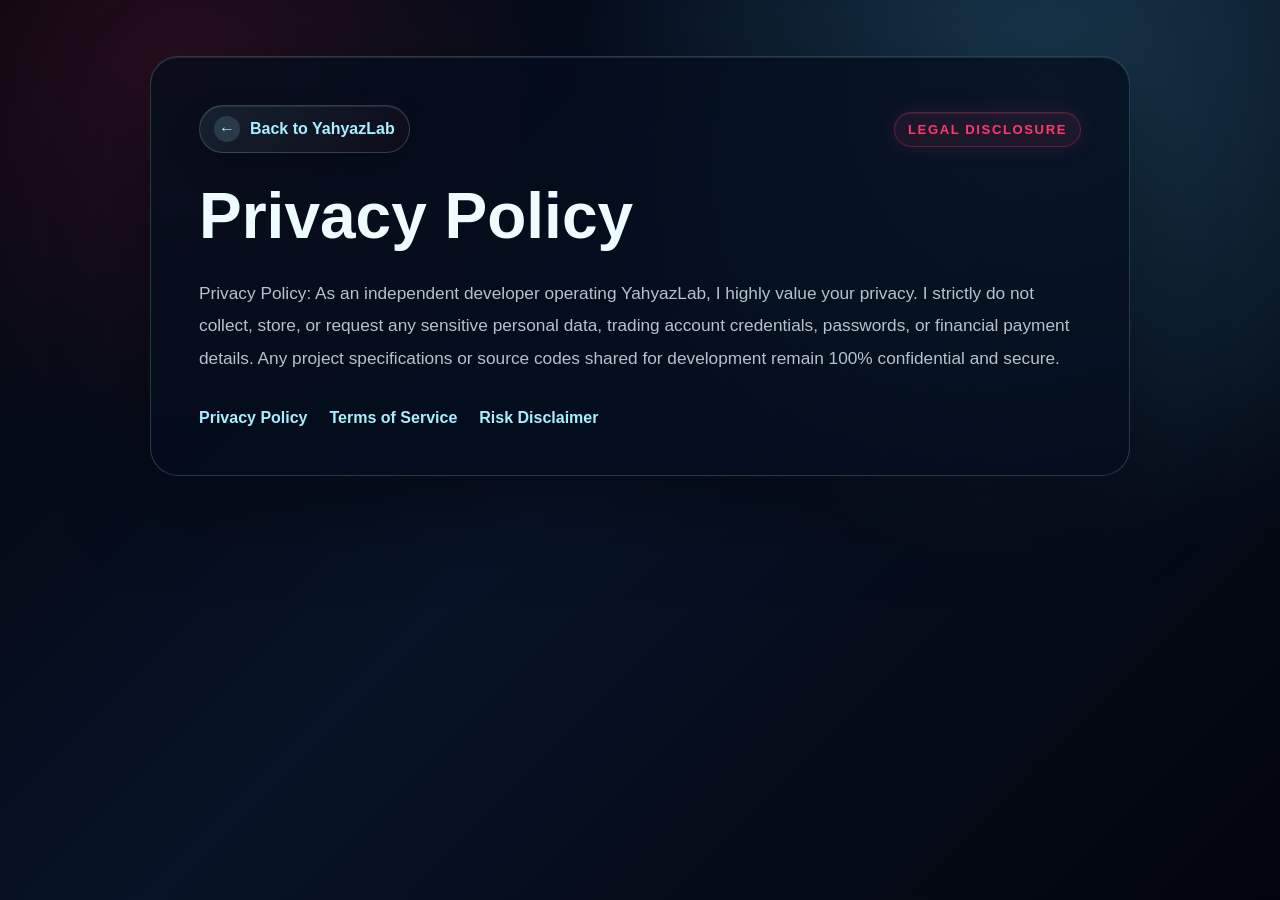
<file: privacy-policy/index.html>
﻿<!doctype html>
<html lang="en" dir="ltr">
  <head>
    <meta charset="utf-8" />
    <meta name="viewport" content="width=device-width, initial-scale=1" />
    <meta http-equiv="Content-Security-Policy" content="upgrade-insecure-requests" />
    <meta name="robots" content="index, follow" />
    <meta name="theme-color" content="#071326" />
    <meta
      name="description"
      content="Privacy Policy for YahyazLab, an independent freelance software development brand based in Oman."
    />
    <link rel="canonical" href="https://forexdev.yahyazlab.com/privacy-policy" />
    <link rel="alternate" hreflang="en" href="https://forexdev.yahyazlab.com/privacy-policy?lang=en" />
    <link rel="alternate" hreflang="ar" href="https://forexdev.yahyazlab.com/privacy-policy?lang=ar" />
    <link rel="alternate" hreflang="x-default" href="https://forexdev.yahyazlab.com/privacy-policy" />
    <link rel="icon" type="image/png" href="/assets/yahyaz-lab-logo.png" />
    <meta property="og:title" content="Privacy Policy | YahyazLab" />
    <meta property="og:description" content="Privacy Policy for YahyazLab, an independent freelance software development brand based in Oman." />
    <meta property="og:url" content="https://forexdev.yahyazlab.com/privacy-policy" />
    <meta property="og:type" content="website" />
    <meta property="og:image" content="https://forexdev.yahyazlab.com/assets/yahyaz-lab-logo.png" />
    <meta property="og:site_name" content="YahyazLab" />
    <meta name="twitter:card" content="summary_large_image" />
    <meta name="twitter:title" content="Privacy Policy | YahyazLab" />
    <meta name="twitter:description" content="Privacy Policy for YahyazLab, an independent freelance software development brand based in Oman." />
    <meta name="twitter:image" content="https://forexdev.yahyazlab.com/assets/yahyaz-lab-logo.png" />
    <title>Privacy Policy | YahyazLab</title>
    <!-- Google tag (gtag.js) -->
    <script async src="https://www.googletagmanager.com/gtag/js?id=AW-18274663357"></script>
    <script>
      window.dataLayer = window.dataLayer || [];
      function gtag(){dataLayer.push(arguments);}
      gtag('js', new Date());

      gtag('config', 'AW-18274663357');
    </script>
    <style>
      :root {
        color-scheme: dark;
        --frost: #69dcff;
        --ice: #a8efff;
        --plasma: #ff386f;
        --bg: #02040b;
        --panel: rgba(5, 13, 29, 0.78);
      }

      * {
        box-sizing: border-box;
      }

      html {
        scroll-behavior: smooth;
      }

      body {
        min-height: 100vh;
        margin: 0;
        background:
          radial-gradient(circle at 14% 8%, rgba(255, 56, 111, 0.14), transparent 24rem),
          radial-gradient(circle at 82% 10%, rgba(105, 220, 255, 0.18), transparent 30rem),
          linear-gradient(135deg, var(--bg) 0%, #071326 48%, var(--bg) 100%);
        color: #eefbff;
        font-family: "Segoe UI", Tahoma, Arial, sans-serif;
        text-align: left;
      }

      html[dir="rtl"] body {
        text-align: right;
      }

      main {
        width: min(980px, calc(100% - 32px));
        margin: 0 auto;
        padding: 56px 0;
      }

      .card {
        border: 1px solid rgba(168, 239, 255, 0.2);
        border-radius: 28px;
        background: var(--panel);
        box-shadow: 0 28px 90px rgba(0, 0, 0, 0.38), inset 0 1px 0 rgba(255, 255, 255, 0.1);
        padding: clamp(24px, 5vw, 48px);
      }

      a {
        color: var(--ice);
        font-weight: 800;
        text-decoration: none;
      }

      a:hover {
        text-decoration: none;
      }

      .legal-topbar {
        display: flex;
        flex-wrap: wrap;
        align-items: center;
        justify-content: space-between;
        gap: 14px;
        margin-bottom: 26px;
      }

      .back-link {
        display: inline-flex;
        align-items: center;
        gap: 10px;
        border: 1px solid rgba(168, 239, 255, 0.2);
        border-radius: 999px;
        background:
          linear-gradient(135deg, rgba(168, 239, 255, 0.1), rgba(255, 56, 111, 0.045)),
          rgba(2, 8, 18, 0.44);
        padding: 10px 14px;
        box-shadow: inset 0 1px 0 rgba(255, 255, 255, 0.08), 0 12px 32px rgba(0, 0, 0, 0.22);
        transition:
          border-color 220ms ease,
          box-shadow 220ms ease,
          transform 220ms ease,
          color 220ms ease;
      }

      .back-link:hover {
        border-color: rgba(168, 239, 255, 0.55);
        box-shadow: 0 0 26px rgba(105, 220, 255, 0.18), inset 0 1px 0 rgba(255, 255, 255, 0.12);
        transform: translateY(-2px);
      }

      .back-icon {
        display: inline-grid;
        width: 26px;
        height: 26px;
        place-items: center;
        border-radius: 999px;
        background: rgba(168, 239, 255, 0.14);
        color: var(--ice);
        line-height: 1;
      }

      html[dir="rtl"] .back-icon {
        transform: rotate(180deg);
      }

      .kicker {
        display: inline-flex;
        align-items: center;
        border: 1px solid rgba(255, 56, 111, 0.28);
        border-radius: 999px;
        background: rgba(255, 56, 111, 0.09);
        box-shadow: 0 0 22px rgba(255, 56, 111, 0.12), inset 0 1px 0 rgba(255, 255, 255, 0.06);
        padding: 9px 13px;
        color: var(--plasma);
        font-size: 0.82rem;
        font-weight: 900;
        letter-spacing: 0.12em;
        text-transform: uppercase;
      }

      h1 {
        margin: 14px 0 22px;
        font-size: clamp(2rem, 5vw, 4rem);
        line-height: 1.18;
      }

      p {
        color: rgba(238, 251, 255, 0.76);
        font-size: 1.08rem;
        line-height: 1.9;
      }

      nav {
        display: flex;
        flex-wrap: wrap;
        gap: 14px 22px;
        margin-top: 34px;
      }

      @media (max-width: 520px) {
        .legal-topbar {
          align-items: flex-start;
          flex-direction: column;
        }
      }
    </style>
  </head>
  <body>
    <main>
      <article class="card">
        <div class="legal-topbar">
          <a class="back-link" href="/">
            <span class="back-icon" aria-hidden="true">←</span>
            <span class="back-text">Back to YahyazLab</span>
          </a>
          <div class="kicker">Legal Disclosure</div>
        </div>
        <h1>Privacy Policy</h1>
        <p class="legal-content">
          Privacy Policy: As an independent developer operating YahyazLab, I highly value your privacy. I strictly do not collect, store, or request any sensitive personal data, trading account credentials, passwords, or financial payment details. Any project specifications or source codes shared for development remain 100% confidential and secure.
        </p>
        <nav aria-label="Legal pages">
          <a href="/privacy-policy">Privacy Policy</a>
          <a href="/terms-of-service">Terms of Service</a>
          <a href="/risk-disclaimer">Risk Disclaimer</a>
        </nav>
      </article>
    </main>
    <script>
      const currentPage = "privacy";
      const legalTranslations = {
        ar: {
          lang: "ar",
          dir: "rtl",
          back: "العودة إلى YahyazLab",
          kicker: "الإفصاح القانوني",
          nav: ["سياسة الخصوصية", "شروط الخدمة", "إخلاء مسؤولية المخاطر"],
          pages: {
            privacy: {
              title: "سياسة الخصوصية",
              description: "سياسة الخصوصية لـ YahyazLab، العلامة المهنية لمطور برمجيات مستقل يقدم خدمات برمجة التداول الآلي بسرية وشفافية.",
              content:
                "سياسة الخصوصية: كمطور مستقل يدير YahyazLab، فإنني أولي أهمية قصوى لخصوصيتك. أنا لا أقوم مطلقاً بجمع أو تخزين أو طلب أي بيانات شخصية حساسة، أو بيانات اعتماد حسابات التداول، أو كلمات المرور، أو تفاصيل الدفع المالي. أي مواصفات للمشاريع أو أكواد برمجية (Source Codes) يتم مشاركتها بغرض التطوير تظل سرية وآمنة بنسبة 100%.",
            },
          },
        },
        en: {
          lang: "en",
          dir: "ltr",
          back: "Back to YahyazLab",
          kicker: "Legal Disclosure",
          nav: ["Privacy Policy", "Terms of Service", "Risk Disclaimer"],
          pages: {
            privacy: {
              title: "Privacy Policy",
              description: "Privacy Policy for YahyazLab, an independent freelance software development brand based in Oman.",
              content:
                "Privacy Policy: As an independent developer operating YahyazLab, I highly value your privacy. I strictly do not collect, store, or request any sensitive personal data, trading account credentials, passwords, or financial payment details. Any project specifications or source codes shared for development remain 100% confidential and secure.",
            },
          },
        },
      };

      function getSelectedLanguage() {
        const urlLanguage = new URLSearchParams(window.location.search).get("lang");
        if (urlLanguage === "ar" || urlLanguage === "en") return urlLanguage;
        const storedLanguage = localStorage.getItem("yahyazlab-language");
        if (storedLanguage === "ar" || storedLanguage === "en") return storedLanguage;
        const legacyStoredLanguage = localStorage.getItem("selectedLanguage");
        if (legacyStoredLanguage === "ar" || legacyStoredLanguage === "en") return legacyStoredLanguage;
        return "en";
      }

      function applyLegalLanguage(language) {
        const t = legalTranslations[language] || legalTranslations.en;
        const page = t.pages[currentPage];
        localStorage.setItem("yahyazlab-language", t.lang);
        localStorage.setItem("selectedLanguage", t.lang);
        document.documentElement.lang = t.lang;
        document.documentElement.dir = t.dir;
        document.body.dir = t.dir;
        document.title = `${page.title} | YahyazLab`;
        document.querySelector("meta[name='description']")?.setAttribute("content", page.description);
        document.querySelector('meta[property="og:title"]')?.setAttribute("content", `${page.title} | YahyazLab`);
        document.querySelector('meta[property="og:description"]')?.setAttribute("content", page.description);
        document.querySelector('meta[name="twitter:title"]')?.setAttribute("content", `${page.title} | YahyazLab`);
        document.querySelector('meta[name="twitter:description"]')?.setAttribute("content", page.description);
        document.querySelector(".back-text").textContent = t.back;
        document.querySelector(".back-link").setAttribute("href", `/?lang=${t.lang}`);
        document.querySelector(".kicker").textContent = t.kicker;
        document.querySelector("h1").textContent = page.title;
        document.querySelector(".legal-content").textContent = page.content;
        const legalPaths = ["/privacy-policy", "/terms-of-service", "/risk-disclaimer"];
        document.querySelectorAll("nav a").forEach((link, index) => {
          link.textContent = t.nav[index] || link.textContent;
          link.setAttribute("href", `${legalPaths[index]}?lang=${t.lang}`);
        });
      }

      applyLegalLanguage(getSelectedLanguage());
    </script>
  </body>
</html>
</file>
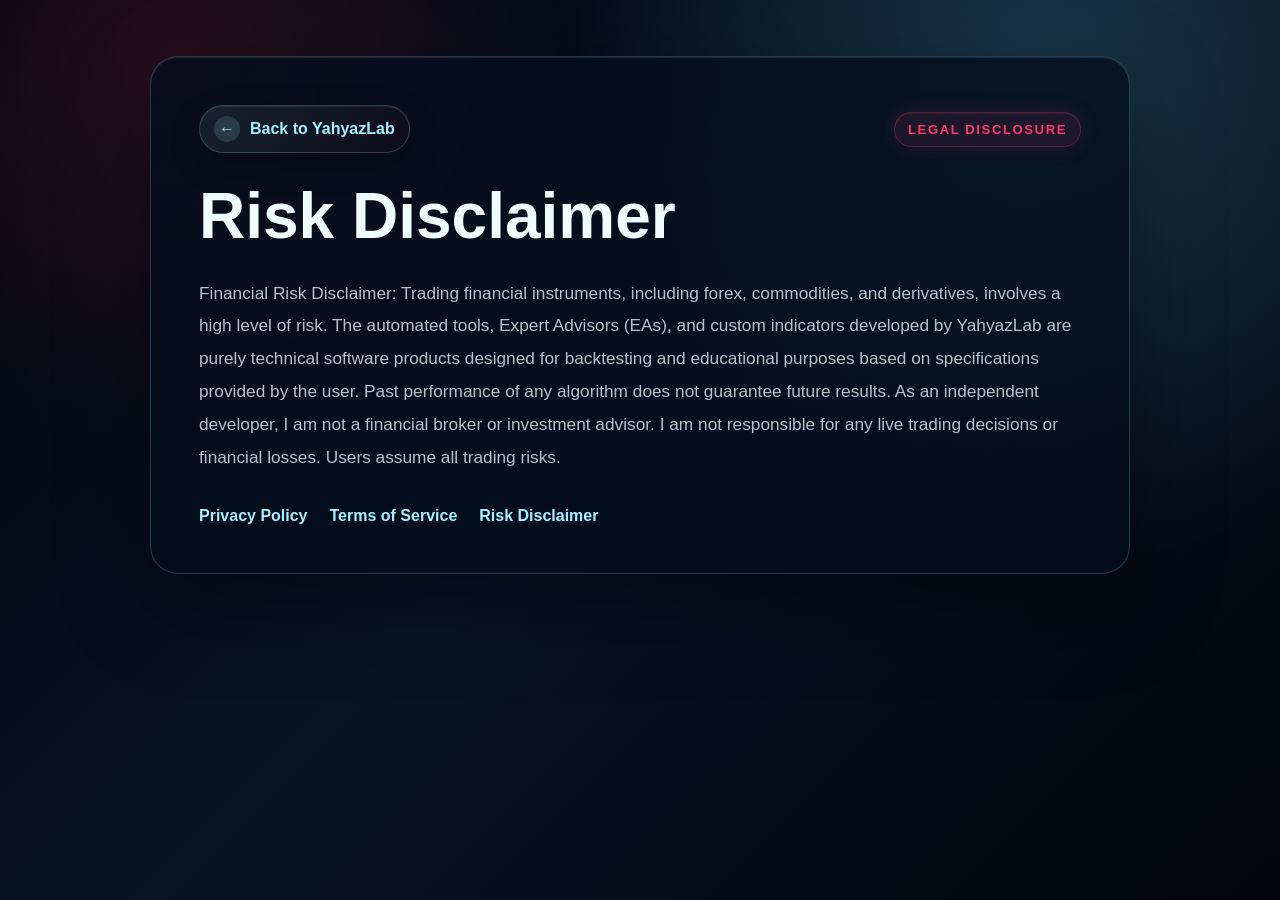
<file: risk-disclaimer/index.html>
﻿<!doctype html>
<html lang="en" dir="ltr">
  <head>
    <meta charset="utf-8" />
    <meta name="viewport" content="width=device-width, initial-scale=1" />
    <meta http-equiv="Content-Security-Policy" content="upgrade-insecure-requests" />
    <meta name="robots" content="index, follow" />
    <meta name="theme-color" content="#071326" />
    <meta
      name="description"
      content="Financial Risk Disclaimer for YahyazLab technical software development services."
    />
    <link rel="canonical" href="https://forexdev.yahyazlab.com/risk-disclaimer" />
    <link rel="alternate" hreflang="en" href="https://forexdev.yahyazlab.com/risk-disclaimer?lang=en" />
    <link rel="alternate" hreflang="ar" href="https://forexdev.yahyazlab.com/risk-disclaimer?lang=ar" />
    <link rel="alternate" hreflang="x-default" href="https://forexdev.yahyazlab.com/risk-disclaimer" />
    <link rel="icon" type="image/png" href="/assets/yahyaz-lab-logo.png" />
    <meta property="og:title" content="Risk Disclaimer | YahyazLab" />
    <meta property="og:description" content="Financial Risk Disclaimer for YahyazLab technical software development services." />
    <meta property="og:url" content="https://forexdev.yahyazlab.com/risk-disclaimer" />
    <meta property="og:type" content="website" />
    <meta property="og:image" content="https://forexdev.yahyazlab.com/assets/yahyaz-lab-logo.png" />
    <meta property="og:site_name" content="YahyazLab" />
    <meta name="twitter:card" content="summary_large_image" />
    <meta name="twitter:title" content="Risk Disclaimer | YahyazLab" />
    <meta name="twitter:description" content="Financial Risk Disclaimer for YahyazLab technical software development services." />
    <meta name="twitter:image" content="https://forexdev.yahyazlab.com/assets/yahyaz-lab-logo.png" />
    <title>Risk Disclaimer | YahyazLab</title>
    <!-- Google tag (gtag.js) -->
    <script async src="https://www.googletagmanager.com/gtag/js?id=AW-18274663357"></script>
    <script>
      window.dataLayer = window.dataLayer || [];
      function gtag(){dataLayer.push(arguments);}
      gtag('js', new Date());

      gtag('config', 'AW-18274663357');
    </script>
    <style>
      :root {
        color-scheme: dark;
        --frost: #69dcff;
        --ice: #a8efff;
        --plasma: #ff386f;
        --bg: #02040b;
        --panel: rgba(5, 13, 29, 0.78);
      }

      * {
        box-sizing: border-box;
      }

      html {
        scroll-behavior: smooth;
      }

      body {
        min-height: 100vh;
        margin: 0;
        background:
          radial-gradient(circle at 14% 8%, rgba(255, 56, 111, 0.14), transparent 24rem),
          radial-gradient(circle at 82% 10%, rgba(105, 220, 255, 0.18), transparent 30rem),
          linear-gradient(135deg, var(--bg) 0%, #071326 48%, var(--bg) 100%);
        color: #eefbff;
        font-family: "Segoe UI", Tahoma, Arial, sans-serif;
        text-align: left;
      }

      html[dir="rtl"] body {
        text-align: right;
      }

      main {
        width: min(980px, calc(100% - 32px));
        margin: 0 auto;
        padding: 56px 0;
      }

      .card {
        border: 1px solid rgba(168, 239, 255, 0.2);
        border-radius: 28px;
        background: var(--panel);
        box-shadow: 0 28px 90px rgba(0, 0, 0, 0.38), inset 0 1px 0 rgba(255, 255, 255, 0.1);
        padding: clamp(24px, 5vw, 48px);
      }

      a {
        color: var(--ice);
        font-weight: 800;
        text-decoration: none;
      }

      a:hover {
        text-decoration: none;
      }

      .legal-topbar {
        display: flex;
        flex-wrap: wrap;
        align-items: center;
        justify-content: space-between;
        gap: 14px;
        margin-bottom: 26px;
      }

      .back-link {
        display: inline-flex;
        align-items: center;
        gap: 10px;
        border: 1px solid rgba(168, 239, 255, 0.2);
        border-radius: 999px;
        background:
          linear-gradient(135deg, rgba(168, 239, 255, 0.1), rgba(255, 56, 111, 0.045)),
          rgba(2, 8, 18, 0.44);
        padding: 10px 14px;
        box-shadow: inset 0 1px 0 rgba(255, 255, 255, 0.08), 0 12px 32px rgba(0, 0, 0, 0.22);
        transition:
          border-color 220ms ease,
          box-shadow 220ms ease,
          transform 220ms ease,
          color 220ms ease;
      }

      .back-link:hover {
        border-color: rgba(168, 239, 255, 0.55);
        box-shadow: 0 0 26px rgba(105, 220, 255, 0.18), inset 0 1px 0 rgba(255, 255, 255, 0.12);
        transform: translateY(-2px);
      }

      .back-icon {
        display: inline-grid;
        width: 26px;
        height: 26px;
        place-items: center;
        border-radius: 999px;
        background: rgba(168, 239, 255, 0.14);
        color: var(--ice);
        line-height: 1;
      }

      html[dir="rtl"] .back-icon {
        transform: rotate(180deg);
      }

      .kicker {
        display: inline-flex;
        align-items: center;
        border: 1px solid rgba(255, 56, 111, 0.28);
        border-radius: 999px;
        background: rgba(255, 56, 111, 0.09);
        box-shadow: 0 0 22px rgba(255, 56, 111, 0.12), inset 0 1px 0 rgba(255, 255, 255, 0.06);
        padding: 9px 13px;
        color: var(--plasma);
        font-size: 0.82rem;
        font-weight: 900;
        letter-spacing: 0.12em;
        text-transform: uppercase;
      }

      h1 {
        margin: 14px 0 22px;
        font-size: clamp(2rem, 5vw, 4rem);
        line-height: 1.18;
      }

      p {
        color: rgba(238, 251, 255, 0.76);
        font-size: 1.08rem;
        line-height: 1.9;
      }

      nav {
        display: flex;
        flex-wrap: wrap;
        gap: 14px 22px;
        margin-top: 34px;
      }

      @media (max-width: 520px) {
        .legal-topbar {
          align-items: flex-start;
          flex-direction: column;
        }
      }
    </style>
  </head>
  <body>
    <main>
      <article class="card">
        <div class="legal-topbar">
          <a class="back-link" href="/">
            <span class="back-icon" aria-hidden="true">←</span>
            <span class="back-text">Back to YahyazLab</span>
          </a>
          <div class="kicker">Legal Disclosure</div>
        </div>
        <h1>Risk Disclaimer</h1>
        <p class="legal-content">
          Financial Risk Disclaimer: Trading financial instruments, including forex, commodities, and derivatives, involves a high level of risk. The automated tools, Expert Advisors (EAs), and custom indicators developed by YahyazLab are purely technical software products designed for backtesting and educational purposes based on specifications provided by the user. Past performance of any algorithm does not guarantee future results. As an independent developer, I am not a financial broker or investment advisor. I am not responsible for any live trading decisions or financial losses. Users assume all trading risks.
        </p>
        <nav aria-label="Legal pages">
          <a href="/privacy-policy">Privacy Policy</a>
          <a href="/terms-of-service">Terms of Service</a>
          <a href="/risk-disclaimer">Risk Disclaimer</a>
        </nav>
      </article>
    </main>
    <script>
      const currentPage = "risk";
      const legalTranslations = {
        ar: {
          lang: "ar",
          dir: "rtl",
          back: "العودة إلى YahyazLab",
          kicker: "الإفصاح القانوني",
          nav: ["سياسة الخصوصية", "شروط الخدمة", "إخلاء مسؤولية المخاطر"],
          pages: {
            risk: {
              title: "إخلاء مسؤولية المخاطر",
              description: "إخلاء مسؤولية المخاطر المالية لخدمات YahyazLab التقنية في برمجة أدوات التداول الآلي والمؤشرات.",
              content:
                "إخلاء مسؤولية المخاطر المالية: إن التداول في الأدوات المالية، بما في ذلك الفوركس والسلع والمشتقات، ينطوي على مخاطر عالية وقد لا يكون مناسباً لجميع المستثمرين. إن الأدوات البرمجية، والمؤشرات المخصصة، وإكسبيرتات التداول الآلي (EAs) التي يتم تطويرها في YahyazLab هي منتجات تقنية بحتة مصممة لأغراض المحاكاة والتفحص التاريخي (Backtesting) والتعليم بناءً على الإستراتيجية والمواصفات المقدمة من قِبل المستخدم. الأداء السابق لأي خوارزمية لا يضمن النتائج المستقبلية. كمطور مستقل، أنا لست وسيطاً مالياً ولا أقدم استشارات استثمارية، وأخلي مسؤوليتي تماماً عن أي قرارات تداول حية أو خسائر مالية، ويتحمل المستخدمون كامل مخاطر التداول.",
            },
          },
        },
        en: {
          lang: "en",
          dir: "ltr",
          back: "Back to YahyazLab",
          kicker: "Legal Disclosure",
          nav: ["Privacy Policy", "Terms of Service", "Risk Disclaimer"],
          pages: {
            risk: {
              title: "Risk Disclaimer",
              description: "Financial Risk Disclaimer for YahyazLab technical software development services.",
              content:
                "Financial Risk Disclaimer: Trading financial instruments, including forex, commodities, and derivatives, involves a high level of risk. The automated tools, Expert Advisors (EAs), and custom indicators developed by YahyazLab are purely technical software products designed for backtesting and educational purposes based on specifications provided by the user. Past performance of any algorithm does not guarantee future results. As an independent developer, I am not a financial broker or investment advisor. I am not responsible for any live trading decisions or financial losses. Users assume all trading risks.",
            },
          },
        },
      };

      function getSelectedLanguage() {
        const urlLanguage = new URLSearchParams(window.location.search).get("lang");
        if (urlLanguage === "ar" || urlLanguage === "en") return urlLanguage;
        const storedLanguage = localStorage.getItem("yahyazlab-language");
        if (storedLanguage === "ar" || storedLanguage === "en") return storedLanguage;
        const legacyStoredLanguage = localStorage.getItem("selectedLanguage");
        if (legacyStoredLanguage === "ar" || legacyStoredLanguage === "en") return legacyStoredLanguage;
        return "en";
      }

      function applyLegalLanguage(language) {
        const t = legalTranslations[language] || legalTranslations.en;
        const page = t.pages[currentPage];
        localStorage.setItem("yahyazlab-language", t.lang);
        localStorage.setItem("selectedLanguage", t.lang);
        document.documentElement.lang = t.lang;
        document.documentElement.dir = t.dir;
        document.body.dir = t.dir;
        document.title = `${page.title} | YahyazLab`;
        document.querySelector("meta[name='description']")?.setAttribute("content", page.description);
        document.querySelector('meta[property="og:title"]')?.setAttribute("content", `${page.title} | YahyazLab`);
        document.querySelector('meta[property="og:description"]')?.setAttribute("content", page.description);
        document.querySelector('meta[name="twitter:title"]')?.setAttribute("content", `${page.title} | YahyazLab`);
        document.querySelector('meta[name="twitter:description"]')?.setAttribute("content", page.description);
        document.querySelector(".back-text").textContent = t.back;
        document.querySelector(".back-link").setAttribute("href", `/?lang=${t.lang}`);
        document.querySelector(".kicker").textContent = t.kicker;
        document.querySelector("h1").textContent = page.title;
        document.querySelector(".legal-content").textContent = page.content;
        const legalPaths = ["/privacy-policy", "/terms-of-service", "/risk-disclaimer"];
        document.querySelectorAll("nav a").forEach((link, index) => {
          link.textContent = t.nav[index] || link.textContent;
          link.setAttribute("href", `${legalPaths[index]}?lang=${t.lang}`);
        });
      }

      applyLegalLanguage(getSelectedLanguage());
    </script>
  </body>
</html>
</file>
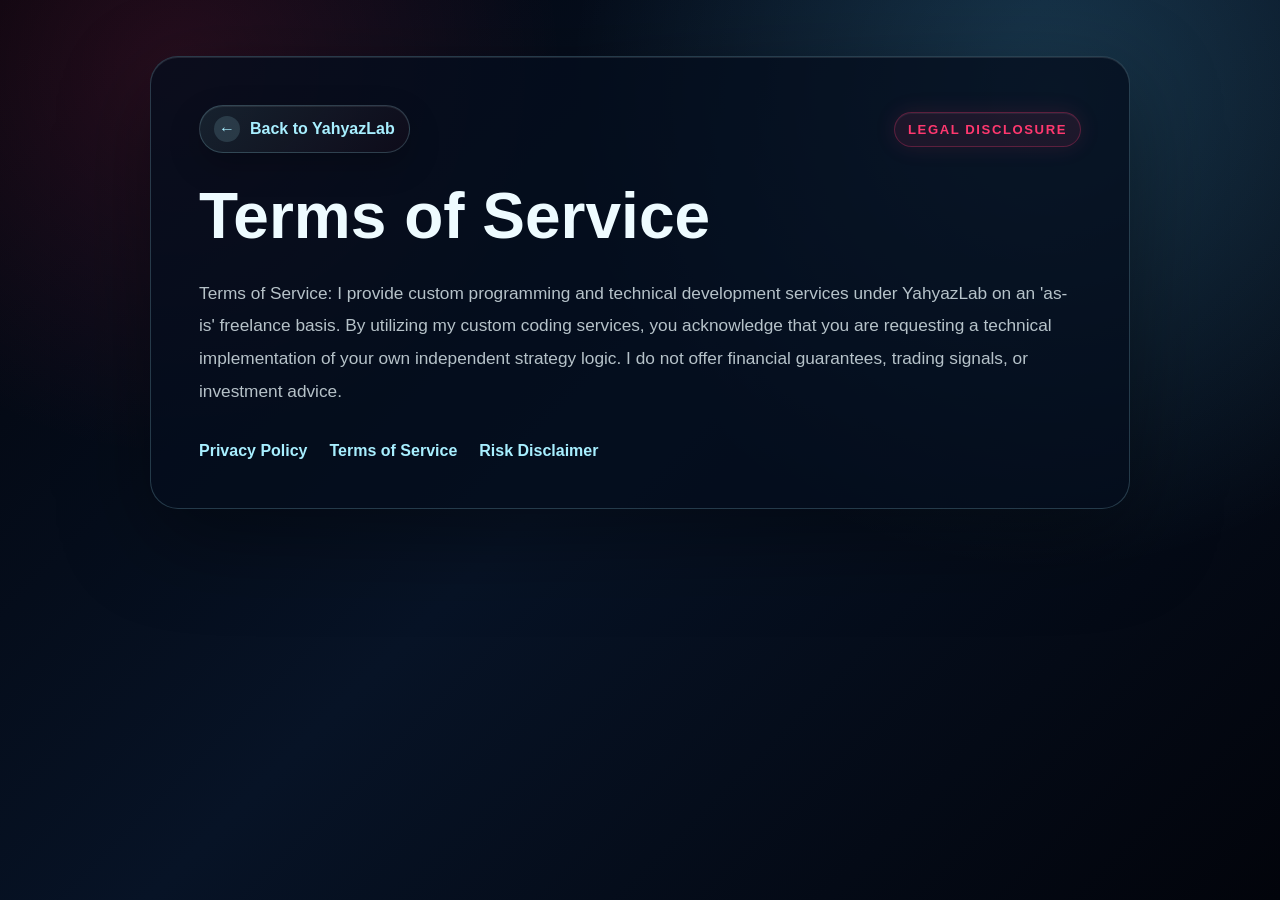
<file: terms-of-service/index.html>
﻿<!doctype html>
<html lang="en" dir="ltr">
  <head>
    <meta charset="utf-8" />
    <meta name="viewport" content="width=device-width, initial-scale=1" />
    <meta http-equiv="Content-Security-Policy" content="upgrade-insecure-requests" />
    <meta name="robots" content="index, follow" />
    <meta name="theme-color" content="#071326" />
    <meta
      name="description"
      content="Terms of Service for YahyazLab, an independent freelance software development brand based in Oman."
    />
    <link rel="canonical" href="https://forexdev.yahyazlab.com/terms-of-service" />
    <link rel="alternate" hreflang="en" href="https://forexdev.yahyazlab.com/terms-of-service?lang=en" />
    <link rel="alternate" hreflang="ar" href="https://forexdev.yahyazlab.com/terms-of-service?lang=ar" />
    <link rel="alternate" hreflang="x-default" href="https://forexdev.yahyazlab.com/terms-of-service" />
    <link rel="icon" type="image/png" href="/assets/yahyaz-lab-logo.png" />
    <meta property="og:title" content="Terms of Service | YahyazLab" />
    <meta property="og:description" content="Terms of Service for YahyazLab, an independent freelance software development brand based in Oman." />
    <meta property="og:url" content="https://forexdev.yahyazlab.com/terms-of-service" />
    <meta property="og:type" content="website" />
    <meta property="og:image" content="https://forexdev.yahyazlab.com/assets/yahyaz-lab-logo.png" />
    <meta property="og:site_name" content="YahyazLab" />
    <meta name="twitter:card" content="summary_large_image" />
    <meta name="twitter:title" content="Terms of Service | YahyazLab" />
    <meta name="twitter:description" content="Terms of Service for YahyazLab, an independent freelance software development brand based in Oman." />
    <meta name="twitter:image" content="https://forexdev.yahyazlab.com/assets/yahyaz-lab-logo.png" />
    <title>Terms of Service | YahyazLab</title>
    <!-- Google tag (gtag.js) -->
    <script async src="https://www.googletagmanager.com/gtag/js?id=AW-18274663357"></script>
    <script>
      window.dataLayer = window.dataLayer || [];
      function gtag(){dataLayer.push(arguments);}
      gtag('js', new Date());

      gtag('config', 'AW-18274663357');
    </script>
    <style>
      :root {
        color-scheme: dark;
        --frost: #69dcff;
        --ice: #a8efff;
        --plasma: #ff386f;
        --bg: #02040b;
        --panel: rgba(5, 13, 29, 0.78);
      }

      * {
        box-sizing: border-box;
      }

      html {
        scroll-behavior: smooth;
      }

      body {
        min-height: 100vh;
        margin: 0;
        background:
          radial-gradient(circle at 14% 8%, rgba(255, 56, 111, 0.14), transparent 24rem),
          radial-gradient(circle at 82% 10%, rgba(105, 220, 255, 0.18), transparent 30rem),
          linear-gradient(135deg, var(--bg) 0%, #071326 48%, var(--bg) 100%);
        color: #eefbff;
        font-family: "Segoe UI", Tahoma, Arial, sans-serif;
        text-align: left;
      }

      html[dir="rtl"] body {
        text-align: right;
      }

      main {
        width: min(980px, calc(100% - 32px));
        margin: 0 auto;
        padding: 56px 0;
      }

      .card {
        border: 1px solid rgba(168, 239, 255, 0.2);
        border-radius: 28px;
        background: var(--panel);
        box-shadow: 0 28px 90px rgba(0, 0, 0, 0.38), inset 0 1px 0 rgba(255, 255, 255, 0.1);
        padding: clamp(24px, 5vw, 48px);
      }

      a {
        color: var(--ice);
        font-weight: 800;
        text-decoration: none;
      }

      a:hover {
        text-decoration: none;
      }

      .legal-topbar {
        display: flex;
        flex-wrap: wrap;
        align-items: center;
        justify-content: space-between;
        gap: 14px;
        margin-bottom: 26px;
      }

      .back-link {
        display: inline-flex;
        align-items: center;
        gap: 10px;
        border: 1px solid rgba(168, 239, 255, 0.2);
        border-radius: 999px;
        background:
          linear-gradient(135deg, rgba(168, 239, 255, 0.1), rgba(255, 56, 111, 0.045)),
          rgba(2, 8, 18, 0.44);
        padding: 10px 14px;
        box-shadow: inset 0 1px 0 rgba(255, 255, 255, 0.08), 0 12px 32px rgba(0, 0, 0, 0.22);
        transition:
          border-color 220ms ease,
          box-shadow 220ms ease,
          transform 220ms ease,
          color 220ms ease;
      }

      .back-link:hover {
        border-color: rgba(168, 239, 255, 0.55);
        box-shadow: 0 0 26px rgba(105, 220, 255, 0.18), inset 0 1px 0 rgba(255, 255, 255, 0.12);
        transform: translateY(-2px);
      }

      .back-icon {
        display: inline-grid;
        width: 26px;
        height: 26px;
        place-items: center;
        border-radius: 999px;
        background: rgba(168, 239, 255, 0.14);
        color: var(--ice);
        line-height: 1;
      }

      html[dir="rtl"] .back-icon {
        transform: rotate(180deg);
      }

      .kicker {
        display: inline-flex;
        align-items: center;
        border: 1px solid rgba(255, 56, 111, 0.28);
        border-radius: 999px;
        background: rgba(255, 56, 111, 0.09);
        box-shadow: 0 0 22px rgba(255, 56, 111, 0.12), inset 0 1px 0 rgba(255, 255, 255, 0.06);
        padding: 9px 13px;
        color: var(--plasma);
        font-size: 0.82rem;
        font-weight: 900;
        letter-spacing: 0.12em;
        text-transform: uppercase;
      }

      h1 {
        margin: 14px 0 22px;
        font-size: clamp(2rem, 5vw, 4rem);
        line-height: 1.18;
      }

      p {
        color: rgba(238, 251, 255, 0.76);
        font-size: 1.08rem;
        line-height: 1.9;
      }

      nav {
        display: flex;
        flex-wrap: wrap;
        gap: 14px 22px;
        margin-top: 34px;
      }

      @media (max-width: 520px) {
        .legal-topbar {
          align-items: flex-start;
          flex-direction: column;
        }
      }
    </style>
  </head>
  <body>
    <main>
      <article class="card">
        <div class="legal-topbar">
          <a class="back-link" href="/">
            <span class="back-icon" aria-hidden="true">←</span>
            <span class="back-text">Back to YahyazLab</span>
          </a>
          <div class="kicker">Legal Disclosure</div>
        </div>
        <h1>Terms of Service</h1>
        <p class="legal-content">
          Terms of Service: I provide custom programming and technical development services under YahyazLab on an 'as-is' freelance basis. By utilizing my custom coding services, you acknowledge that you are requesting a technical implementation of your own independent strategy logic. I do not offer financial guarantees, trading signals, or investment advice.
        </p>
        <nav aria-label="Legal pages">
          <a href="/privacy-policy">Privacy Policy</a>
          <a href="/terms-of-service">Terms of Service</a>
          <a href="/risk-disclaimer">Risk Disclaimer</a>
        </nav>
      </article>
    </main>
    <script>
      const currentPage = "terms";
      const legalTranslations = {
        ar: {
          lang: "ar",
          dir: "rtl",
          back: "العودة إلى YahyazLab",
          kicker: "الإفصاح القانوني",
          nav: ["سياسة الخصوصية", "شروط الخدمة", "إخلاء مسؤولية المخاطر"],
          pages: {
            terms: {
              title: "شروط الخدمة",
              description: "شروط خدمة YahyazLab لخدمات البرمجة المخصصة والتطوير التقني الحر لإكسبيرتات التداول والمؤشرات.",
              content:
                "شروط الخدمة: أقدم خدمات البرمجة المخصصة والتطوير التقني من خلال YahyazLab على أساس العمل الحر (Freelance). باستخدامك لخدمات البرمجة المخصصة، فإنك تقر بأنك تطلب تنفيذاً تقنياً لآلية إستراتيجيتك الخاصة والمستقلة. أنا لا أقدم ضمانات مالية، أو إشارات تداول، أو نصائح استثمارية.",
            },
          },
        },
        en: {
          lang: "en",
          dir: "ltr",
          back: "Back to YahyazLab",
          kicker: "Legal Disclosure",
          nav: ["Privacy Policy", "Terms of Service", "Risk Disclaimer"],
          pages: {
            terms: {
              title: "Terms of Service",
              description: "Terms of Service for YahyazLab, an independent freelance software development brand based in Oman.",
              content:
                "Terms of Service: I provide custom programming and technical development services under YahyazLab on an 'as-is' freelance basis. By utilizing my custom coding services, you acknowledge that you are requesting a technical implementation of your own independent strategy logic. I do not offer financial guarantees, trading signals, or investment advice.",
            },
          },
        },
      };

      function getSelectedLanguage() {
        const urlLanguage = new URLSearchParams(window.location.search).get("lang");
        if (urlLanguage === "ar" || urlLanguage === "en") return urlLanguage;
        const storedLanguage = localStorage.getItem("yahyazlab-language");
        if (storedLanguage === "ar" || storedLanguage === "en") return storedLanguage;
        const legacyStoredLanguage = localStorage.getItem("selectedLanguage");
        if (legacyStoredLanguage === "ar" || legacyStoredLanguage === "en") return legacyStoredLanguage;
        return "en";
      }

      function applyLegalLanguage(language) {
        const t = legalTranslations[language] || legalTranslations.en;
        const page = t.pages[currentPage];
        localStorage.setItem("yahyazlab-language", t.lang);
        localStorage.setItem("selectedLanguage", t.lang);
        document.documentElement.lang = t.lang;
        document.documentElement.dir = t.dir;
        document.body.dir = t.dir;
        document.title = `${page.title} | YahyazLab`;
        document.querySelector("meta[name='description']")?.setAttribute("content", page.description);
        document.querySelector('meta[property="og:title"]')?.setAttribute("content", `${page.title} | YahyazLab`);
        document.querySelector('meta[property="og:description"]')?.setAttribute("content", page.description);
        document.querySelector('meta[name="twitter:title"]')?.setAttribute("content", `${page.title} | YahyazLab`);
        document.querySelector('meta[name="twitter:description"]')?.setAttribute("content", page.description);
        document.querySelector(".back-text").textContent = t.back;
        document.querySelector(".back-link").setAttribute("href", `/?lang=${t.lang}`);
        document.querySelector(".kicker").textContent = t.kicker;
        document.querySelector("h1").textContent = page.title;
        document.querySelector(".legal-content").textContent = page.content;
        const legalPaths = ["/privacy-policy", "/terms-of-service", "/risk-disclaimer"];
        document.querySelectorAll("nav a").forEach((link, index) => {
          link.textContent = t.nav[index] || link.textContent;
          link.setAttribute("href", `${legalPaths[index]}?lang=${t.lang}`);
        });
      }

      applyLegalLanguage(getSelectedLanguage());
    </script>
  </body>
</html>
</file>
<file: assets/safe-utilities.css>
/* Local utility subset replacing Tailwind CDN for Google Ads-safe static delivery. */
.absolute{position:absolute}.relative{position:relative}.fixed{position:fixed}.inset-x-0{left:0;right:0}.inset-8{inset:2rem}.top-0{top:0}.top-10{top:2.5rem}.top-12{top:3rem}.top-28{top:7rem}.right-0{right:0}.bottom-5{bottom:1.25rem}.bottom-20{bottom:5rem}.left-5{left:1.25rem}.left-6{left:1.5rem}.left-1\/2{left:50%}.-left-20{left:-5rem}.z-10{z-index:10}.z-50{z-index:50}
.mx-auto{margin-left:auto;margin-right:auto}.mt-1{margin-top:.25rem}.mt-2{margin-top:.5rem}.mt-3{margin-top:.75rem}.mt-4{margin-top:1rem}.mt-5{margin-top:1.25rem}.mt-6{margin-top:1.5rem}.mt-7{margin-top:1.75rem}.mt-8{margin-top:2rem}.mt-10{margin-top:2.5rem}.mt-12{margin-top:3rem}.mt-14{margin-top:3.5rem}.mb-2{margin-bottom:.5rem}.mb-4{margin-bottom:1rem}.mb-5{margin-bottom:1.25rem}.mb-7{margin-bottom:1.75rem}.mb-8{margin-bottom:2rem}
.block{display:block}.inline-block{display:inline-block}.flex{display:flex}.inline-flex{display:inline-flex}.grid{display:grid}.hidden{display:none}
.h-1{height:.25rem}.h-2{height:.5rem}.h-3{height:.75rem}.h-12{height:3rem}.h-14{height:3.5rem}.h-16{height:4rem}.h-20{height:5rem}.h-36{height:9rem}.h-64{height:16rem}.h-72{height:18rem}.min-h-11{min-height:2.75rem}.min-h-36{min-height:9rem}.min-h-screen{min-height:100vh}
.w-3{width:.75rem}.w-14{width:3.5rem}.w-16{width:4rem}.w-20{width:5rem}.w-36{width:9rem}.w-64{width:16rem}.w-72{width:18rem}.w-\[74\%\]{width:74%}.w-auto{width:auto}.w-full{width:100%}.w-max{width:max-content}
.max-w-\[150px\]{max-width:150px}.max-w-\[260px\]{max-width:260px}.max-w-\[520px\]{max-width:520px}.max-w-2xl{max-width:42rem}.max-w-3xl{max-width:48rem}.max-w-4xl{max-width:56rem}
.resize-y{resize:vertical}.grid-cols-2{grid-template-columns:repeat(2,minmax(0,1fr))}.grid-cols-3{grid-template-columns:repeat(3,minmax(0,1fr))}.flex-col{flex-direction:column}.flex-wrap{flex-wrap:wrap}.items-center{align-items:center}.justify-center{justify-content:center}.justify-between{justify-content:space-between}
.gap-2{gap:.5rem}.gap-3{gap:.75rem}.gap-4{gap:1rem}.gap-6{gap:1.5rem}.gap-8{gap:2rem}.gap-10{gap:2.5rem}.gap-12{gap:3rem}.gap-x-5{column-gap:1.25rem}.gap-y-2{row-gap:.5rem}.space-y-2>*+*{margin-top:.5rem}
.-translate-x-1\/2{transform:translateX(-50%)}.overflow-hidden{overflow:hidden}.overflow-visible{overflow:visible}.overflow-x-hidden{overflow-x:hidden}.pointer-events-none{pointer-events:none}.object-contain{object-fit:contain}.whitespace-nowrap{white-space:nowrap}
.rounded-full{border-radius:9999px}.rounded-2xl{border-radius:1rem}.rounded-3xl{border-radius:1.5rem}.rounded-\[1\.6rem\]{border-radius:1.6rem}.rounded-\[1\.8rem\]{border-radius:1.8rem}.rounded-\[2rem\]{border-radius:2rem}
.border{border-width:1px}.border-0{border-width:0}.border-b{border-bottom-width:1px}.border-t{border-top-width:1px}.border-y{border-top-width:1px;border-bottom-width:1px}
.border-white\/10{border-color:rgba(255,255,255,.1)}.border-frost\/15{border-color:rgba(105,220,255,.15)}.border-frost\/20{border-color:rgba(105,220,255,.2)}.border-frost\/30{border-color:rgba(105,220,255,.3)}.border-plasma\/10{border-color:rgba(255,56,111,.1)}.border-plasma\/25{border-color:rgba(255,56,111,.25)}.border-plasma\/30{border-color:rgba(255,56,111,.3)}.border-plasma\/35{border-color:rgba(255,56,111,.35)}.border-\[\#25D366\]\/25{border-color:rgba(37,211,102,.25)}
.bg-\[\#25D366\]{background-color:#25D366}.bg-\[\#25D366\]\/10{background-color:rgba(37,211,102,.1)}.bg-black\/35{background-color:rgba(0,0,0,.35)}.bg-black\/55{background-color:rgba(0,0,0,.55)}.bg-frost{background-color:#69dcff}.bg-frost\/10{background-color:rgba(105,220,255,.1)}.bg-frost\/20{background-color:rgba(105,220,255,.2)}.bg-frost\/40{background-color:rgba(105,220,255,.4)}.bg-frost\/60{background-color:rgba(105,220,255,.6)}.bg-ink{background-color:#050812}.bg-ink\/70{background-color:rgba(5,8,18,.7)}.bg-midnight{background-color:#071326}.bg-plasma{background-color:#ff386f}.bg-plasma\/10{background-color:rgba(255,56,111,.1)}.bg-white\/5{background-color:rgba(255,255,255,.05)}.bg-white\/\[0\.025\]{background-color:rgba(255,255,255,.025)}.bg-white\/\[0\.045\]{background-color:rgba(255,255,255,.045)}.bg-yellow-300\/90{background-color:rgba(253,224,71,.9)}
.p-3{padding:.75rem}.p-4{padding:1rem}.p-5{padding:1.25rem}.p-6{padding:1.5rem}.p-7{padding:1.75rem}.px-4{padding-left:1rem;padding-right:1rem}.px-5{padding-left:1.25rem;padding-right:1.25rem}.py-3{padding-top:.75rem;padding-bottom:.75rem}.py-4{padding-top:1rem;padding-bottom:1rem}.py-8{padding-top:2rem;padding-bottom:2rem}.py-24{padding-top:6rem;padding-bottom:6rem}.pt-2{padding-top:.5rem}.pt-4{padding-top:1rem}.pt-10{padding-top:2.5rem}.pt-28{padding-top:7rem}.pb-5{padding-bottom:1.25rem}.pb-8{padding-bottom:2rem}.pb-20{padding-bottom:5rem}.pb-24{padding-bottom:6rem}
.text-center{text-align:center}.text-xs{font-size:.75rem;line-height:1rem}.text-sm{font-size:.875rem;line-height:1.25rem}.text-lg{font-size:1.125rem;line-height:1.75rem}.text-xl{font-size:1.25rem;line-height:1.75rem}.text-2xl{font-size:1.5rem;line-height:2rem}.text-3xl{font-size:1.875rem;line-height:2.25rem}.text-4xl{font-size:2.25rem;line-height:2.5rem}
.font-bold{font-weight:700}.font-black{font-weight:900}.leading-6{line-height:1.5rem}.leading-7{line-height:1.75rem}.leading-8{line-height:2rem}.leading-9{line-height:2.25rem}.leading-tight{line-height:1.25}.leading-\[1\.34\]{line-height:1.34}.tracking-\[\.14em\]{letter-spacing:.14em}
.text-frost{color:#69dcff}.text-frost\/70{color:rgba(105,220,255,.7)}.text-ice{color:#a8efff}.text-ink{color:#050812}.text-plasma{color:#ff386f}.text-white{color:#fff}.text-white\/36{color:rgba(255,255,255,.36)}.text-white\/42{color:rgba(255,255,255,.42)}.text-white\/46{color:rgba(255,255,255,.46)}.text-white\/48{color:rgba(255,255,255,.48)}.text-white\/50{color:rgba(255,255,255,.5)}.text-white\/54{color:rgba(255,255,255,.54)}.text-white\/58{color:rgba(255,255,255,.58)}.text-white\/62{color:rgba(255,255,255,.62)}.text-white\/66{color:rgba(255,255,255,.66)}.text-white\/68{color:rgba(255,255,255,.68)}.text-white\/70{color:rgba(255,255,255,.7)}.text-white\/72{color:rgba(255,255,255,.72)}.text-white\/74{color:rgba(255,255,255,.74)}
.opacity-10{opacity:.1}.shadow-frost{box-shadow:0 0 38px rgba(105,220,255,.36)}.shadow-plasma{box-shadow:0 0 36px rgba(255,56,111,.32)}.blur-3xl{filter:blur(64px)}.blur-\[1px\]{filter:blur(1px)}.backdrop-blur-2xl{backdrop-filter:blur(40px);-webkit-backdrop-filter:blur(40px)}.transition{transition-property:color,background-color,border-color,box-shadow,transform,opacity;transition-duration:180ms;transition-timing-function:ease}
.selection\:bg-frost::selection{background:#69dcff}.selection\:text-ink::selection{color:#050812}.hover\:-translate-y-1:hover{transform:translateY(-.25rem)}
@media (min-width:640px){.sm\:h-14{height:3.5rem}.sm\:max-w-\[190px\]{max-width:190px}.sm\:flex-row{flex-direction:row}.sm\:flex-wrap{flex-wrap:wrap}.sm\:items-start{align-items:flex-start}.sm\:justify-between{justify-content:space-between}.sm\:p-5{padding:1.25rem}.sm\:p-7{padding:1.75rem}.sm\:p-8{padding:2rem}.sm\:p-9{padding:2.25rem}.sm\:p-10{padding:2.5rem}.sm\:py-28{padding-top:7rem;padding-bottom:7rem}.sm\:pb-12{padding-bottom:3rem}.sm\:pb-28{padding-bottom:7rem}.sm\:pb-32{padding-bottom:8rem}.sm\:text-base{font-size:1rem;line-height:1.5rem}.sm\:text-xl{font-size:1.25rem;line-height:1.75rem}.sm\:text-3xl{font-size:1.875rem;line-height:2.25rem}.sm\:text-5xl{font-size:3rem;line-height:1}}
@media (min-width:768px){.md\:block{display:block}.md\:inline-flex{display:inline-flex}.md\:items-center{align-items:center}.md\:grid-cols-2{grid-template-columns:repeat(2,minmax(0,1fr))}.md\:grid-cols-3{grid-template-columns:repeat(3,minmax(0,1fr))}.md\:col-span-2{grid-column:span 2/span 2}}
@media (min-width:1024px){.lg\:block{display:block}.lg\:flex{display:flex}.lg\:flex-row{flex-direction:row}.lg\:items-center{align-items:center}.lg\:mb-4{margin-bottom:1rem}.lg\:grid-cols-2{grid-template-columns:repeat(2,minmax(0,1fr))}.lg\:grid-cols-4{grid-template-columns:repeat(4,minmax(0,1fr))}.lg\:grid-cols-\[\.84fr_1\.16fr\]{grid-template-columns:.84fr 1.16fr}.lg\:grid-cols-\[\.86fr_1\.14fr\]{grid-template-columns:.86fr 1.14fr}.lg\:grid-cols-\[\.9fr_1\.1fr\]{grid-template-columns:.9fr 1.1fr}.lg\:grid-cols-\[1\.02fr_\.98fr\]{grid-template-columns:1.02fr .98fr}.lg\:text-6xl{font-size:3.75rem;line-height:1}}
@media (min-width:1280px){.xl\:grid-cols-3{grid-template-columns:repeat(3,minmax(0,1fr))}.xl\:col-span-1{grid-column:span 1/span 1}}
</file>
